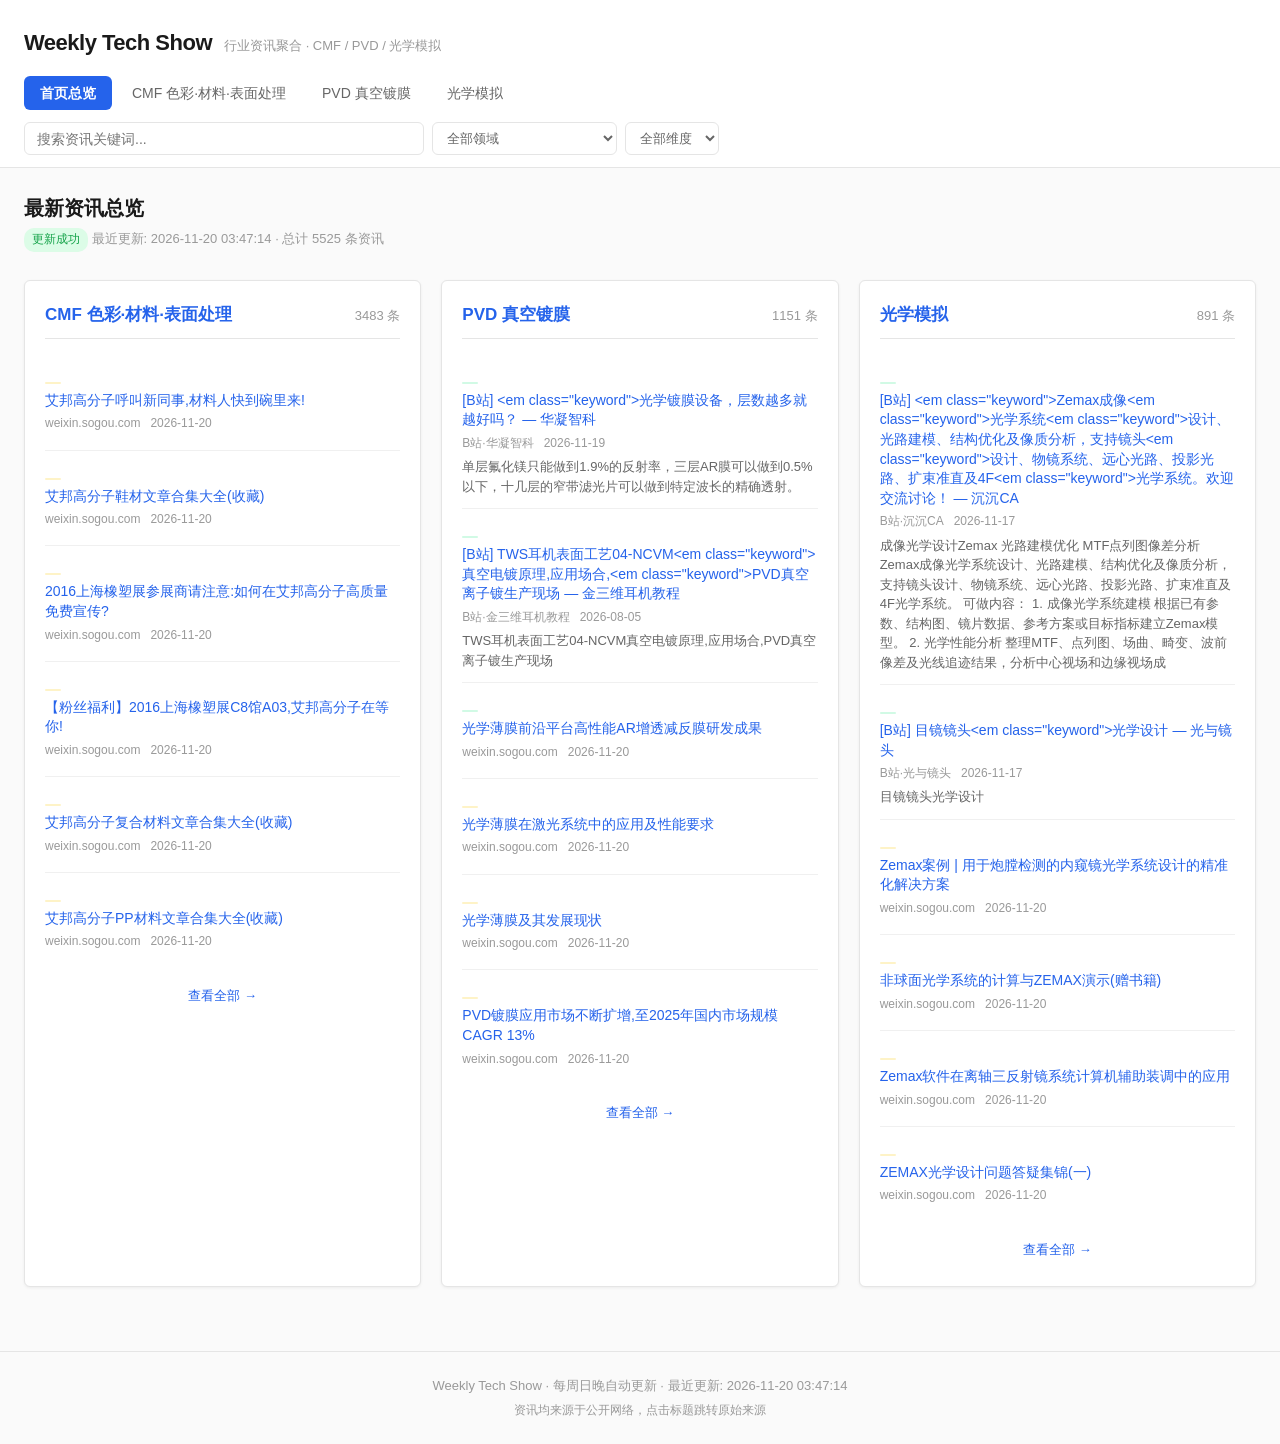
<file: docs/index.html>
<!DOCTYPE html>
<html lang="zh-CN">
<head>
    <meta charset="UTF-8">
    <meta name="viewport" content="width=device-width, initial-scale=1.0">
    <title>Weekly Tech Show — 首页总览</title>
    <link rel="stylesheet" href="./static/css/style.css">
</head>
<body>
    <header class="site-header">
        <div class="header-top">
            <h1 class="logo"><a href="./index.html">Weekly Tech Show</a></h1>
            <span class="subtitle">行业资讯聚合 · CMF / PVD / 光学模拟</span>
        </div>
        <nav class="main-nav">
            <a href="./index.html" class="nav-item active">首页总览</a>
            
            <a href="./cmf/index.html" class="nav-item ">CMF 色彩·材料·表面处理</a>
            
            <a href="./pvd/index.html" class="nav-item ">PVD 真空镀膜</a>
            
            <a href="./optical/index.html" class="nav-item ">光学模拟</a>
            
        </nav>
        <div class="search-bar">
            <input type="text" id="searchInput" placeholder="搜索资讯关键词..." autocomplete="off">
            <select id="domainFilter">
                <option value="">全部领域</option>
                
                <option value="cmf">CMF 色彩·材料·表面处理</option>
                
                <option value="pvd">PVD 真空镀膜</option>
                
                <option value="optical">光学模拟</option>
                
            </select>
            <select id="categoryFilter">
                <option value="">全部维度</option>
                <option value="tech">技术前沿</option>
                <option value="patent">专利信息</option>
                <option value="industry">行业动态</option>
            </select>
        </div>
    </header>

    <main class="site-main">
        
<section class="overview">
    <h2>最新资讯总览</h2>
    <p class="update-info">
        
        <span class="badge badge-success">更新成功</span>
        
        最近更新: 2026-11-20 03:47:14 · 总计 5525 条资讯
    </p>
</section>

<section class="domain-grid">
    
    <div class="domain-card">
        <div class="domain-card-header">
            <h3><a href="cmf/index.html">CMF 色彩·材料·表面处理</a></h3>
            <span class="count">3483 条</span>
        </div>
        <div class="domain-preview">
            
            <div class="article-item industry">
                <span class="cat-tag cat-industry"></span>
                <h4><a href="https://weixin.sogou.com/link?url=[base64].&amp;type=2&amp;query=%E8%89%BE%E9%82%A6%E9%AB%98%E5%88%86%E5%AD%90&amp;token=A1B869DB896E8C97F4F294559437D533F4AB0EB06AFF5203" target="_blank" rel="noopener">艾邦高分子呼叫新同事,材料人快到碗里来!</a></h4>
                <div class="meta">
                    <span class="source">weixin.sogou.com</span>
                    <span class="date">2026-11-20</span>
                </div>
                
            </div>
            
            <div class="article-item industry">
                <span class="cat-tag cat-industry"></span>
                <h4><a href="https://weixin.sogou.com/link?url=[base64]..&amp;type=2&amp;query=%E8%89%BE%E9%82%A6%E9%AB%98%E5%88%86%E5%AD%90&amp;token=A1B869DB896E8C97F4F294559437D533F4AB0EB06AFF5203" target="_blank" rel="noopener">艾邦高分子鞋材文章合集大全(收藏)</a></h4>
                <div class="meta">
                    <span class="source">weixin.sogou.com</span>
                    <span class="date">2026-11-20</span>
                </div>
                
            </div>
            
            <div class="article-item industry">
                <span class="cat-tag cat-industry"></span>
                <h4><a href="https://weixin.sogou.com/link?url=[base64].&amp;type=2&amp;query=%E8%89%BE%E9%82%A6%E9%AB%98%E5%88%86%E5%AD%90&amp;token=A1B869DB896E8C97F4F294559437D533F4AB0EB06AFF5203" target="_blank" rel="noopener">2016上海橡塑展参展商请注意:如何在艾邦高分子高质量免费宣传?</a></h4>
                <div class="meta">
                    <span class="source">weixin.sogou.com</span>
                    <span class="date">2026-11-20</span>
                </div>
                
            </div>
            
            <div class="article-item industry">
                <span class="cat-tag cat-industry"></span>
                <h4><a href="https://weixin.sogou.com/link?url=[base64].&amp;type=2&amp;query=%E8%89%BE%E9%82%A6%E9%AB%98%E5%88%86%E5%AD%90&amp;token=A1B869DB896E8C97F4F294559437D533F4AB0EB06AFF5203" target="_blank" rel="noopener">【粉丝福利】2016上海橡塑展C8馆A03,艾邦高分子在等你!</a></h4>
                <div class="meta">
                    <span class="source">weixin.sogou.com</span>
                    <span class="date">2026-11-20</span>
                </div>
                
            </div>
            
            <div class="article-item industry">
                <span class="cat-tag cat-industry"></span>
                <h4><a href="https://weixin.sogou.com/link?url=[base64]..&amp;type=2&amp;query=%E8%89%BE%E9%82%A6%E9%AB%98%E5%88%86%E5%AD%90&amp;token=A1B869DB896E8C97F4F294559437D533F4AB0EB06AFF5203" target="_blank" rel="noopener">艾邦高分子复合材料文章合集大全(收藏)</a></h4>
                <div class="meta">
                    <span class="source">weixin.sogou.com</span>
                    <span class="date">2026-11-20</span>
                </div>
                
            </div>
            
            <div class="article-item industry">
                <span class="cat-tag cat-industry"></span>
                <h4><a href="https://weixin.sogou.com/link?url=[base64]..&amp;type=2&amp;query=%E8%89%BE%E9%82%A6%E9%AB%98%E5%88%86%E5%AD%90&amp;token=A1B869DB896E8C97F4F294559437D533F4AB0EB06AFF5203" target="_blank" rel="noopener">艾邦高分子PP材料文章合集大全(收藏)</a></h4>
                <div class="meta">
                    <span class="source">weixin.sogou.com</span>
                    <span class="date">2026-11-20</span>
                </div>
                
            </div>
            
        </div>
        <a href="cmf/index.html" class="view-all">查看全部 →</a>
    </div>
    
    <div class="domain-card">
        <div class="domain-card-header">
            <h3><a href="pvd/index.html">PVD 真空镀膜</a></h3>
            <span class="count">1151 条</span>
        </div>
        <div class="domain-preview">
            
            <div class="article-item tech">
                <span class="cat-tag cat-tech"></span>
                <h4><a href="https://www.bilibili.com/video/BV1YrsM6CEYB" target="_blank" rel="noopener">[B站] &lt;em class=&#34;keyword&#34;&gt;光学镀膜设备，层数越多就越好吗？ — 华凝智科</a></h4>
                <div class="meta">
                    <span class="source">B站·华凝智科</span>
                    <span class="date">2026-11-19</span>
                </div>
                <p class="summary">单层氟化镁只能做到1.9%的反射率，三层AR膜可以做到0.5%以下，十几层的窄带滤光片可以做到特定波长的精确透射。</p>
            </div>
            
            <div class="article-item tech">
                <span class="cat-tag cat-tech"></span>
                <h4><a href="https://www.bilibili.com/video/BV1yMMk6jE76" target="_blank" rel="noopener">[B站] TWS耳机表面工艺04-NCVM&lt;em class=&#34;keyword&#34;&gt;真空电镀原理,应用场合,&lt;em class=&#34;keyword&#34;&gt;PVD真空离子镀生产现场 — 金三维耳机教程</a></h4>
                <div class="meta">
                    <span class="source">B站·金三维耳机教程</span>
                    <span class="date">2026-08-05</span>
                </div>
                <p class="summary">TWS耳机表面工艺04-NCVM真空电镀原理,应用场合,PVD真空离子镀生产现场</p>
            </div>
            
            <div class="article-item tech">
                <span class="cat-tag cat-tech"></span>
                <h4><a href="https://weixin.sogou.com/link?url=[base64]..&amp;type=2&amp;query=%E8%96%84%E8%86%9C%E6%9D%90%E6%96%99%E5%89%8D%E6%B2%BF&amp;token=A1B8F68A7F4AAEB4D1D6B177B28CB6E0D16EEBF86AFF521B" target="_blank" rel="noopener">光学薄膜前沿平台高性能AR增透减反膜研发成果</a></h4>
                <div class="meta">
                    <span class="source">weixin.sogou.com</span>
                    <span class="date">2026-11-20</span>
                </div>
                
            </div>
            
            <div class="article-item industry">
                <span class="cat-tag cat-industry"></span>
                <h4><a href="https://weixin.sogou.com/link?url=[base64]..&amp;type=2&amp;query=%E8%96%84%E8%86%9C%E5%85%89%E5%AD%A6&amp;token=A1B8ED887F4AAEB4D1D6B177B28CB6E0D16EEBF86AFF521A" target="_blank" rel="noopener">光学薄膜在激光系统中的应用及性能要求</a></h4>
                <div class="meta">
                    <span class="source">weixin.sogou.com</span>
                    <span class="date">2026-11-20</span>
                </div>
                
            </div>
            
            <div class="article-item industry">
                <span class="cat-tag cat-industry"></span>
                <h4><a href="https://weixin.sogou.com/link?url=[base64]..&amp;type=2&amp;query=%E8%96%84%E8%86%9C%E5%85%89%E5%AD%A6&amp;token=A1B8ED887F4AAEB4D1D6B177B28CB6E0D16EEBF86AFF521A" target="_blank" rel="noopener">光学薄膜及其发展现状</a></h4>
                <div class="meta">
                    <span class="source">weixin.sogou.com</span>
                    <span class="date">2026-11-20</span>
                </div>
                
            </div>
            
            <div class="article-item industry">
                <span class="cat-tag cat-industry"></span>
                <h4><a href="https://weixin.sogou.com/link?url=[base64]..&amp;type=2&amp;query=PVD%E9%95%80%E8%86%9C%E6%8A%80%E6%9C%AF&amp;token=A1B8E4E87F4AAEB4D1D6B177B28CB6E0D16EEBF86AFF5218" target="_blank" rel="noopener">PVD镀膜应用市场不断扩增,至2025年国内市场规模CAGR 13%</a></h4>
                <div class="meta">
                    <span class="source">weixin.sogou.com</span>
                    <span class="date">2026-11-20</span>
                </div>
                
            </div>
            
        </div>
        <a href="pvd/index.html" class="view-all">查看全部 →</a>
    </div>
    
    <div class="domain-card">
        <div class="domain-card-header">
            <h3><a href="optical/index.html">光学模拟</a></h3>
            <span class="count">891 条</span>
        </div>
        <div class="domain-preview">
            
            <div class="article-item tech">
                <span class="cat-tag cat-tech"></span>
                <h4><a href="https://www.bilibili.com/video/BV1N5s66pE4o" target="_blank" rel="noopener">[B站] &lt;em class=&#34;keyword&#34;&gt;Zemax成像&lt;em class=&#34;keyword&#34;&gt;光学系统&lt;em class=&#34;keyword&#34;&gt;设计、光路建模、结构优化及像质分析，支持镜头&lt;em class=&#34;keyword&#34;&gt;设计、物镜系统、远心光路、投影光路、扩束准直及4F&lt;em class=&#34;keyword&#34;&gt;光学系统。欢迎交流讨论！ — 沉沉CA</a></h4>
                <div class="meta">
                    <span class="source">B站·沉沉CA</span>
                    <span class="date">2026-11-17</span>
                </div>
                <p class="summary">成像光学设计Zemax 光路建模优化 MTF点列图像差分析

Zemax成像光学系统设计、光路建模、结构优化及像质分析，支持镜头设计、物镜系统、远心光路、投影光路、扩束准直及4F光学系统。

可做内容：
1. 成像光学系统建模
根据已有参数、结构图、镜片数据、参考方案或目标指标建立Zemax模型。
2. 光学性能分析
整理MTF、点列图、场曲、畸变、波前像差及光线追迹结果，分析中心视场和边缘视场成</p>
            </div>
            
            <div class="article-item tech">
                <span class="cat-tag cat-tech"></span>
                <h4><a href="https://www.bilibili.com/video/BV1Yzs66NEES" target="_blank" rel="noopener">[B站] 目镜镜头&lt;em class=&#34;keyword&#34;&gt;光学设计 — 光与镜头</a></h4>
                <div class="meta">
                    <span class="source">B站·光与镜头</span>
                    <span class="date">2026-11-17</span>
                </div>
                <p class="summary">目镜镜头光学设计</p>
            </div>
            
            <div class="article-item industry">
                <span class="cat-tag cat-industry"></span>
                <h4><a href="https://weixin.sogou.com/link?url=[base64]..&amp;type=2&amp;query=%E5%85%89%E5%AD%A6%E6%A8%A1%E6%8B%9F ZEMAX&amp;token=A1B9839C6A5CB7A3C8C1A761ACC1F64FC8E328B86AFF5234" target="_blank" rel="noopener">Zemax案例 | 用于炮膛检测的内窥镜光学系统设计的精准化解决方案</a></h4>
                <div class="meta">
                    <span class="source">weixin.sogou.com</span>
                    <span class="date">2026-11-20</span>
                </div>
                
            </div>
            
            <div class="article-item industry">
                <span class="cat-tag cat-industry"></span>
                <h4><a href="https://weixin.sogou.com/link?url=[base64]..&amp;type=2&amp;query=%E5%85%89%E5%AD%A6%E6%A8%A1%E6%8B%9F ZEMAX&amp;token=A1B9839C6A5CB7A3C8C1A761ACC1F64FC8E328B86AFF5234" target="_blank" rel="noopener">非球面光学系统的计算与ZEMAX演示(赠书籍)</a></h4>
                <div class="meta">
                    <span class="source">weixin.sogou.com</span>
                    <span class="date">2026-11-20</span>
                </div>
                
            </div>
            
            <div class="article-item industry">
                <span class="cat-tag cat-industry"></span>
                <h4><a href="https://weixin.sogou.com/link?url=[base64]..&amp;type=2&amp;query=%E5%85%89%E5%AD%A6%E6%A8%A1%E6%8B%9F ZEMAX&amp;token=A1B9839C6A5CB7A3C8C1A761ACC1F64FC8E328B86AFF5234" target="_blank" rel="noopener">Zemax软件在离轴三反射镜系统计算机辅助装调中的应用</a></h4>
                <div class="meta">
                    <span class="source">weixin.sogou.com</span>
                    <span class="date">2026-11-20</span>
                </div>
                
            </div>
            
            <div class="article-item industry">
                <span class="cat-tag cat-industry"></span>
                <h4><a href="https://weixin.sogou.com/link?url=[base64]..&amp;type=2&amp;query=%E5%85%89%E5%AD%A6%E6%A8%A1%E6%8B%9F ZEMAX&amp;token=A1B9839C6A5CB7A3C8C1A761ACC1F64FC8E328B86AFF5234" target="_blank" rel="noopener">ZEMAX光学设计问题答疑集锦(一)</a></h4>
                <div class="meta">
                    <span class="source">weixin.sogou.com</span>
                    <span class="date">2026-11-20</span>
                </div>
                
            </div>
            
        </div>
        <a href="optical/index.html" class="view-all">查看全部 →</a>
    </div>
    
</section>

    </main>

    <footer class="site-footer">
        <p>Weekly Tech Show · 每周日晚自动更新 · 最近更新: 2026-11-20 03:47:14</p>
        <p class="footer-hint">资讯均来源于公开网络，点击标题跳转原始来源</p>
    </footer>

    <script src="./static/js/search.js"></script>
</body>
</html>
</file>
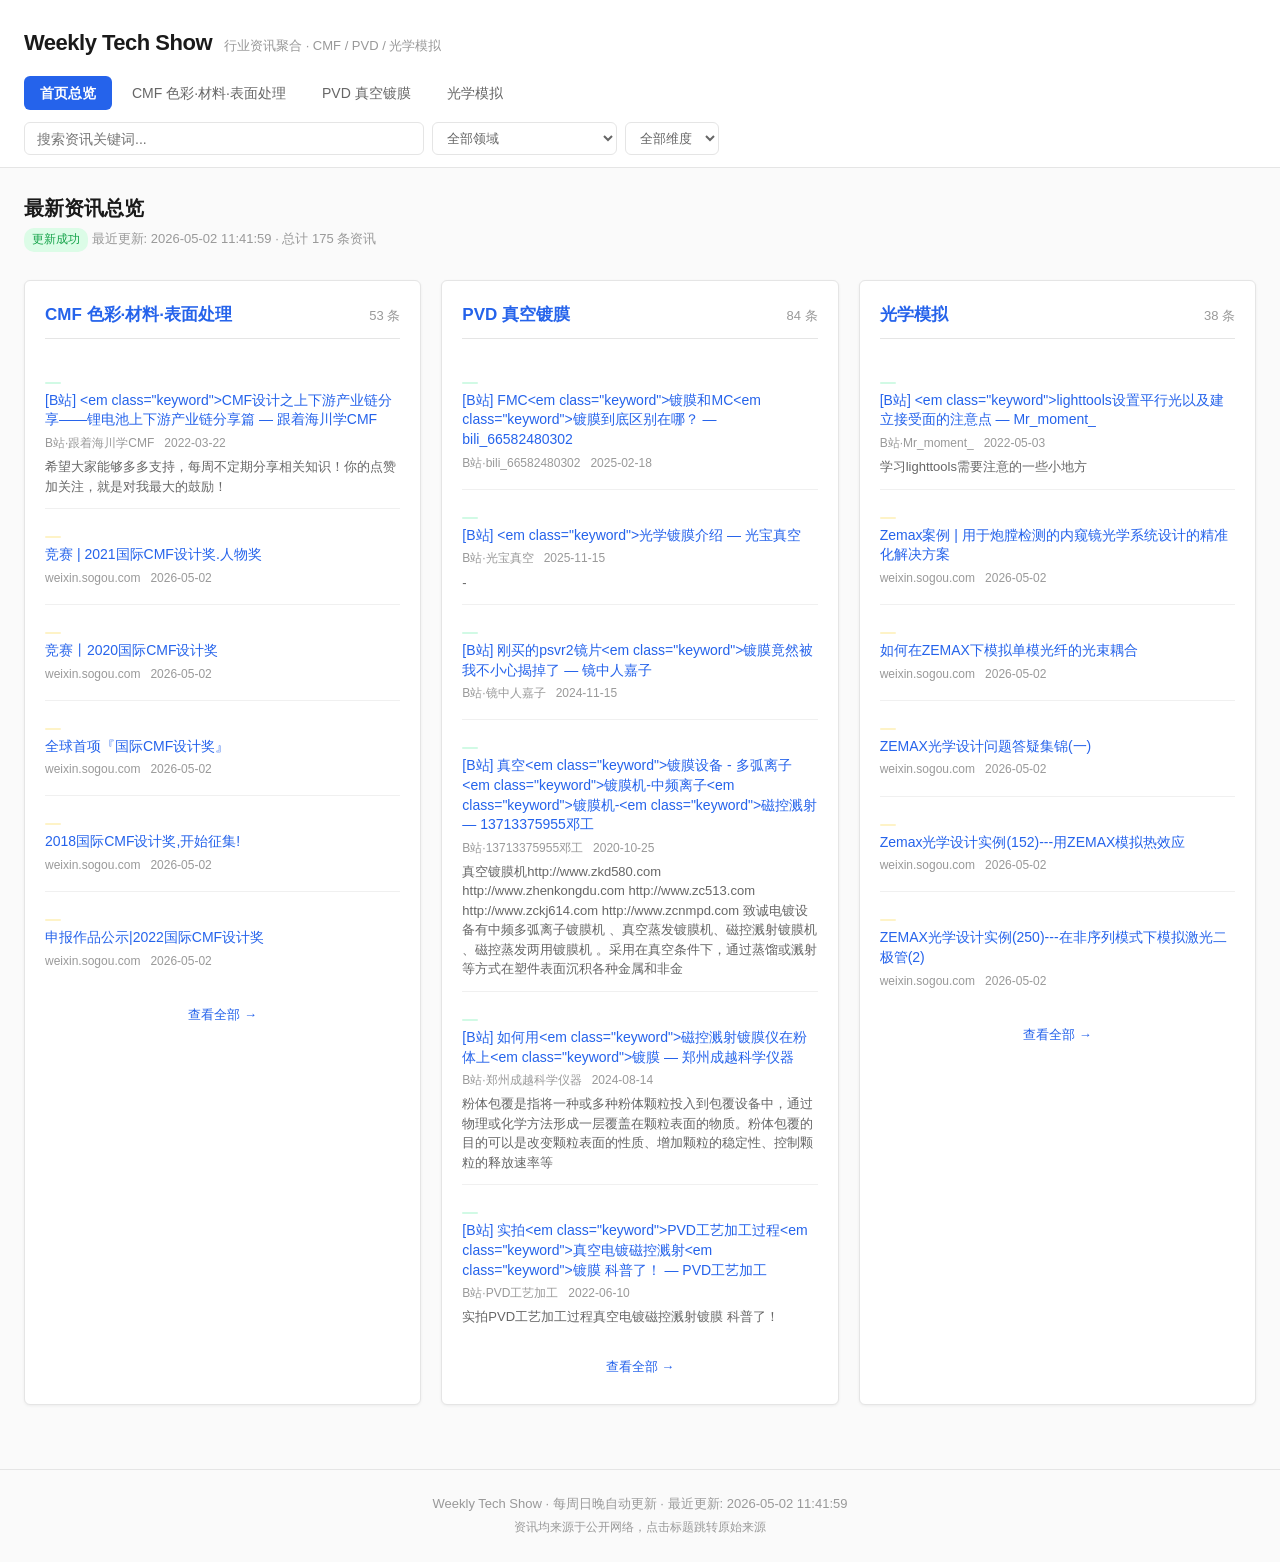
<file: output/index.html>
<!DOCTYPE html>
<html lang="zh-CN">
<head>
    <meta charset="UTF-8">
    <meta name="viewport" content="width=device-width, initial-scale=1.0">
    <title>Weekly Tech Show — 首页总览</title>
    <link rel="stylesheet" href="./static/css/style.css">
</head>
<body>
    <header class="site-header">
        <div class="header-top">
            <h1 class="logo"><a href="./index.html">Weekly Tech Show</a></h1>
            <span class="subtitle">行业资讯聚合 · CMF / PVD / 光学模拟</span>
        </div>
        <nav class="main-nav">
            <a href="./index.html" class="nav-item active">首页总览</a>
            
            <a href="./cmf/index.html" class="nav-item ">CMF 色彩·材料·表面处理</a>
            
            <a href="./pvd/index.html" class="nav-item ">PVD 真空镀膜</a>
            
            <a href="./optical/index.html" class="nav-item ">光学模拟</a>
            
        </nav>
        <div class="search-bar">
            <input type="text" id="searchInput" placeholder="搜索资讯关键词..." autocomplete="off">
            <select id="domainFilter">
                <option value="">全部领域</option>
                
                <option value="cmf">CMF 色彩·材料·表面处理</option>
                
                <option value="pvd">PVD 真空镀膜</option>
                
                <option value="optical">光学模拟</option>
                
            </select>
            <select id="categoryFilter">
                <option value="">全部维度</option>
                <option value="tech">技术前沿</option>
                <option value="patent">专利信息</option>
                <option value="industry">行业动态</option>
            </select>
        </div>
    </header>

    <main class="site-main">
        
<section class="overview">
    <h2>最新资讯总览</h2>
    <p class="update-info">
        
        <span class="badge badge-success">更新成功</span>
        
        最近更新: 2026-05-02 11:41:59 · 总计 175 条资讯
    </p>
</section>

<section class="domain-grid">
    
    <div class="domain-card">
        <div class="domain-card-header">
            <h3><a href="cmf/index.html">CMF 色彩·材料·表面处理</a></h3>
            <span class="count">53 条</span>
        </div>
        <div class="domain-preview">
            
            <div class="article-item tech">
                <span class="cat-tag cat-tech"></span>
                <h4><a href="https://www.bilibili.com/video/BV13U4y1d7M3" target="_blank" rel="noopener">[B站] &lt;em class=&#34;keyword&#34;&gt;CMF设计之上下游产业链分享——锂电池上下游产业链分享篇 — 跟着海川学CMF</a></h4>
                <div class="meta">
                    <span class="source">B站·跟着海川学CMF</span>
                    <span class="date">2022-03-22</span>
                </div>
                <p class="summary">希望大家能够多多支持，每周不定期分享相关知识！你的点赞加关注，就是对我最大的鼓励！</p>
            </div>
            
            <div class="article-item industry">
                <span class="cat-tag cat-industry"></span>
                <h4><a href="https://weixin.sogou.com/link?url=[base64]..&amp;type=2&amp;query=%E5%9B%BD%E9%99%85CMF%E8%AE%BE%E8%AE%A1%E5%A5%96&amp;token=3A078C9F4E65C2499590C658E24ACB9D960A96F869F57257" target="_blank" rel="noopener">竞赛 | 2021国际CMF设计奖.人物奖</a></h4>
                <div class="meta">
                    <span class="source">weixin.sogou.com</span>
                    <span class="date">2026-05-02</span>
                </div>
                
            </div>
            
            <div class="article-item industry">
                <span class="cat-tag cat-industry"></span>
                <h4><a href="https://weixin.sogou.com/link?url=[base64]..&amp;type=2&amp;query=%E5%9B%BD%E9%99%85CMF%E8%AE%BE%E8%AE%A1%E5%A5%96&amp;token=3A078C9F4E65C2499590C658E24ACB9D960A96F869F57257" target="_blank" rel="noopener">竞赛丨2020国际CMF设计奖</a></h4>
                <div class="meta">
                    <span class="source">weixin.sogou.com</span>
                    <span class="date">2026-05-02</span>
                </div>
                
            </div>
            
            <div class="article-item industry">
                <span class="cat-tag cat-industry"></span>
                <h4><a href="https://weixin.sogou.com/link?url=[base64]..&amp;type=2&amp;query=%E5%9B%BD%E9%99%85CMF%E8%AE%BE%E8%AE%A1%E5%A5%96&amp;token=3A078C9F4E65C2499590C658E24ACB9D960A96F869F57257" target="_blank" rel="noopener">全球首项『国际CMF设计奖』</a></h4>
                <div class="meta">
                    <span class="source">weixin.sogou.com</span>
                    <span class="date">2026-05-02</span>
                </div>
                
            </div>
            
            <div class="article-item industry">
                <span class="cat-tag cat-industry"></span>
                <h4><a href="https://weixin.sogou.com/link?url=[base64]..&amp;type=2&amp;query=%E5%9B%BD%E9%99%85CMF%E8%AE%BE%E8%AE%A1%E5%A5%96&amp;token=3A078C9F4E65C2499590C658E24ACB9D960A96F869F57257" target="_blank" rel="noopener">2018国际CMF设计奖,开始征集!</a></h4>
                <div class="meta">
                    <span class="source">weixin.sogou.com</span>
                    <span class="date">2026-05-02</span>
                </div>
                
            </div>
            
            <div class="article-item industry">
                <span class="cat-tag cat-industry"></span>
                <h4><a href="https://weixin.sogou.com/link?url=[base64]..&amp;type=2&amp;query=%E5%9B%BD%E9%99%85CMF%E8%AE%BE%E8%AE%A1%E5%A5%96&amp;token=3A078C9F4E65C2499590C658E24ACB9D960A96F869F57257" target="_blank" rel="noopener">申报作品公示|2022国际CMF设计奖</a></h4>
                <div class="meta">
                    <span class="source">weixin.sogou.com</span>
                    <span class="date">2026-05-02</span>
                </div>
                
            </div>
            
        </div>
        <a href="cmf/index.html" class="view-all">查看全部 →</a>
    </div>
    
    <div class="domain-card">
        <div class="domain-card-header">
            <h3><a href="pvd/index.html">PVD 真空镀膜</a></h3>
            <span class="count">84 条</span>
        </div>
        <div class="domain-preview">
            
            <div class="article-item tech">
                <span class="cat-tag cat-tech"></span>
                <h4><a href="https://www.bilibili.com/video/BV1PfA8edEMH" target="_blank" rel="noopener">[B站] FMC&lt;em class=&#34;keyword&#34;&gt;镀膜和MC&lt;em class=&#34;keyword&#34;&gt;镀膜到底区别在哪？ — bili_66582480302</a></h4>
                <div class="meta">
                    <span class="source">B站·bili_66582480302</span>
                    <span class="date">2025-02-18</span>
                </div>
                
            </div>
            
            <div class="article-item tech">
                <span class="cat-tag cat-tech"></span>
                <h4><a href="https://www.bilibili.com/video/BV1w9CyBTEnF" target="_blank" rel="noopener">[B站] &lt;em class=&#34;keyword&#34;&gt;光学镀膜介绍 — 光宝真空</a></h4>
                <div class="meta">
                    <span class="source">B站·光宝真空</span>
                    <span class="date">2025-11-15</span>
                </div>
                <p class="summary">-</p>
            </div>
            
            <div class="article-item tech">
                <span class="cat-tag cat-tech"></span>
                <h4><a href="https://www.bilibili.com/video/BV1wUmfYwEBQ" target="_blank" rel="noopener">[B站] 刚买的psvr2镜片&lt;em class=&#34;keyword&#34;&gt;镀膜竟然被我不小心揭掉了 — 镜中人嘉子</a></h4>
                <div class="meta">
                    <span class="source">B站·镜中人嘉子</span>
                    <span class="date">2024-11-15</span>
                </div>
                
            </div>
            
            <div class="article-item tech">
                <span class="cat-tag cat-tech"></span>
                <h4><a href="https://www.bilibili.com/video/BV1m541157CU" target="_blank" rel="noopener">[B站] 真空&lt;em class=&#34;keyword&#34;&gt;镀膜设备 - 多弧离子&lt;em class=&#34;keyword&#34;&gt;镀膜机-中频离子&lt;em class=&#34;keyword&#34;&gt;镀膜机-&lt;em class=&#34;keyword&#34;&gt;磁控溅射 — 13713375955邓工</a></h4>
                <div class="meta">
                    <span class="source">B站·13713375955邓工</span>
                    <span class="date">2020-10-25</span>
                </div>
                <p class="summary">真空镀膜机http://www.zkd580.com http://www.zhenkongdu.com  
http://www.zc513.com http://www.zckj614.com http://www.zcnmpd.com
致诚电镀设备有中频多弧离子镀膜机 、真空蒸发镀膜机、磁控溅射镀膜机 、磁控蒸发两用镀膜机 。采用在真空条件下，通过蒸馏或溅射等方式在塑件表面沉积各种金属和非金</p>
            </div>
            
            <div class="article-item tech">
                <span class="cat-tag cat-tech"></span>
                <h4><a href="https://www.bilibili.com/video/BV1p2e7eNEeL" target="_blank" rel="noopener">[B站] 如何用&lt;em class=&#34;keyword&#34;&gt;磁控溅射镀膜仪在粉体上&lt;em class=&#34;keyword&#34;&gt;镀膜 — 郑州成越科学仪器</a></h4>
                <div class="meta">
                    <span class="source">B站·郑州成越科学仪器</span>
                    <span class="date">2024-08-14</span>
                </div>
                <p class="summary">粉体包覆是指将一种或多种粉体颗粒投入到包覆设备中，通过物理或化学方法形成一层覆盖在颗粒表面的物质。粉体包覆的目的可以是改变颗粒表面的性质、增加颗粒的稳定性、控制颗粒的释放速率等</p>
            </div>
            
            <div class="article-item tech">
                <span class="cat-tag cat-tech"></span>
                <h4><a href="https://www.bilibili.com/video/BV1gW4y1k72U" target="_blank" rel="noopener">[B站] 实拍&lt;em class=&#34;keyword&#34;&gt;PVD工艺加工过程&lt;em class=&#34;keyword&#34;&gt;真空电镀磁控溅射&lt;em class=&#34;keyword&#34;&gt;镀膜 科普了！ — PVD工艺加工</a></h4>
                <div class="meta">
                    <span class="source">B站·PVD工艺加工</span>
                    <span class="date">2022-06-10</span>
                </div>
                <p class="summary">实拍PVD工艺加工过程真空电镀磁控溅射镀膜 科普了！</p>
            </div>
            
        </div>
        <a href="pvd/index.html" class="view-all">查看全部 →</a>
    </div>
    
    <div class="domain-card">
        <div class="domain-card-header">
            <h3><a href="optical/index.html">光学模拟</a></h3>
            <span class="count">38 条</span>
        </div>
        <div class="domain-preview">
            
            <div class="article-item tech">
                <span class="cat-tag cat-tech"></span>
                <h4><a href="https://www.bilibili.com/video/BV1au411C78i" target="_blank" rel="noopener">[B站] &lt;em class=&#34;keyword&#34;&gt;lighttools设置平行光以及建立接受面的注意点 — Mr_moment_</a></h4>
                <div class="meta">
                    <span class="source">B站·Mr_moment_</span>
                    <span class="date">2022-05-03</span>
                </div>
                <p class="summary">学习lighttools需要注意的一些小地方</p>
            </div>
            
            <div class="article-item industry">
                <span class="cat-tag cat-industry"></span>
                <h4><a href="https://weixin.sogou.com/link?url=[base64]..&amp;type=2&amp;query=%E5%85%89%E5%AD%A6%E6%A8%A1%E6%8B%9F ZEMAX&amp;token=3A088EFC765EF971AEABFE60D4BBBBEEAED1FA1669F5727C" target="_blank" rel="noopener">Zemax案例 | 用于炮膛检测的内窥镜光学系统设计的精准化解决方案</a></h4>
                <div class="meta">
                    <span class="source">weixin.sogou.com</span>
                    <span class="date">2026-05-02</span>
                </div>
                
            </div>
            
            <div class="article-item industry">
                <span class="cat-tag cat-industry"></span>
                <h4><a href="https://weixin.sogou.com/link?url=[base64]..&amp;type=2&amp;query=%E5%85%89%E5%AD%A6%E6%A8%A1%E6%8B%9F ZEMAX&amp;token=3A088EFC765EF971AEABFE60D4BBBBEEAED1FA1669F5727C" target="_blank" rel="noopener">如何在ZEMAX下模拟单模光纤的光束耦合</a></h4>
                <div class="meta">
                    <span class="source">weixin.sogou.com</span>
                    <span class="date">2026-05-02</span>
                </div>
                
            </div>
            
            <div class="article-item industry">
                <span class="cat-tag cat-industry"></span>
                <h4><a href="https://weixin.sogou.com/link?url=[base64]..&amp;type=2&amp;query=%E5%85%89%E5%AD%A6%E6%A8%A1%E6%8B%9F ZEMAX&amp;token=3A088EFC765EF971AEABFE60D4BBBBEEAED1FA1669F5727C" target="_blank" rel="noopener">ZEMAX光学设计问题答疑集锦(一)</a></h4>
                <div class="meta">
                    <span class="source">weixin.sogou.com</span>
                    <span class="date">2026-05-02</span>
                </div>
                
            </div>
            
            <div class="article-item industry">
                <span class="cat-tag cat-industry"></span>
                <h4><a href="https://weixin.sogou.com/link?url=[base64]..&amp;type=2&amp;query=%E5%85%89%E5%AD%A6%E6%A8%A1%E6%8B%9F ZEMAX&amp;token=3A088EFC765EF971AEABFE60D4BBBBEEAED1FA1669F5727C" target="_blank" rel="noopener">Zemax光学设计实例(152)---用ZEMAX模拟热效应</a></h4>
                <div class="meta">
                    <span class="source">weixin.sogou.com</span>
                    <span class="date">2026-05-02</span>
                </div>
                
            </div>
            
            <div class="article-item industry">
                <span class="cat-tag cat-industry"></span>
                <h4><a href="https://weixin.sogou.com/link?url=[base64]..&amp;type=2&amp;query=%E5%85%89%E5%AD%A6%E6%A8%A1%E6%8B%9F ZEMAX&amp;token=3A088EFC765EF971AEABFE60D4BBBBEEAED1FA1669F5727C" target="_blank" rel="noopener">ZEMAX光学设计实例(250)---在非序列模式下模拟激光二极管(2)</a></h4>
                <div class="meta">
                    <span class="source">weixin.sogou.com</span>
                    <span class="date">2026-05-02</span>
                </div>
                
            </div>
            
        </div>
        <a href="optical/index.html" class="view-all">查看全部 →</a>
    </div>
    
</section>

    </main>

    <footer class="site-footer">
        <p>Weekly Tech Show · 每周日晚自动更新 · 最近更新: 2026-05-02 11:41:59</p>
        <p class="footer-hint">资讯均来源于公开网络，点击标题跳转原始来源</p>
    </footer>

    <script src="./static/js/search.js"></script>
</body>
</html>
</file>
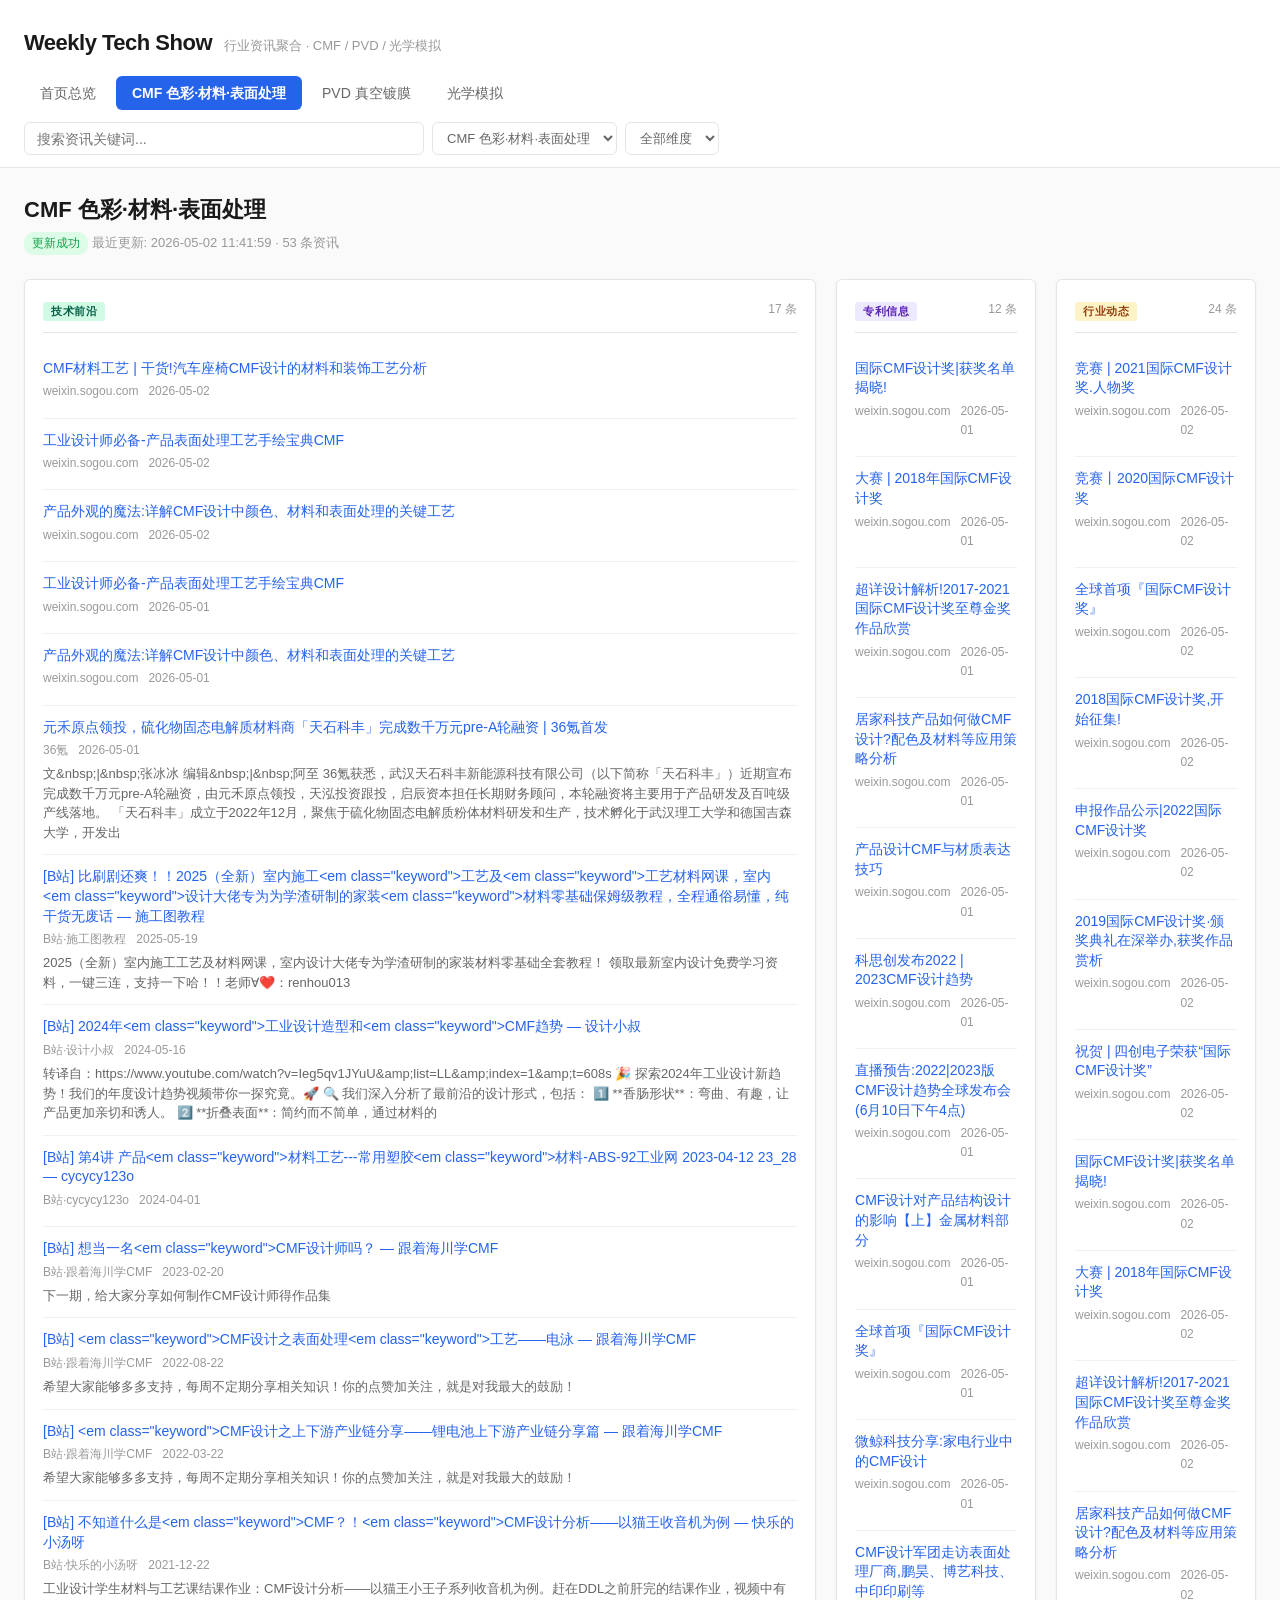
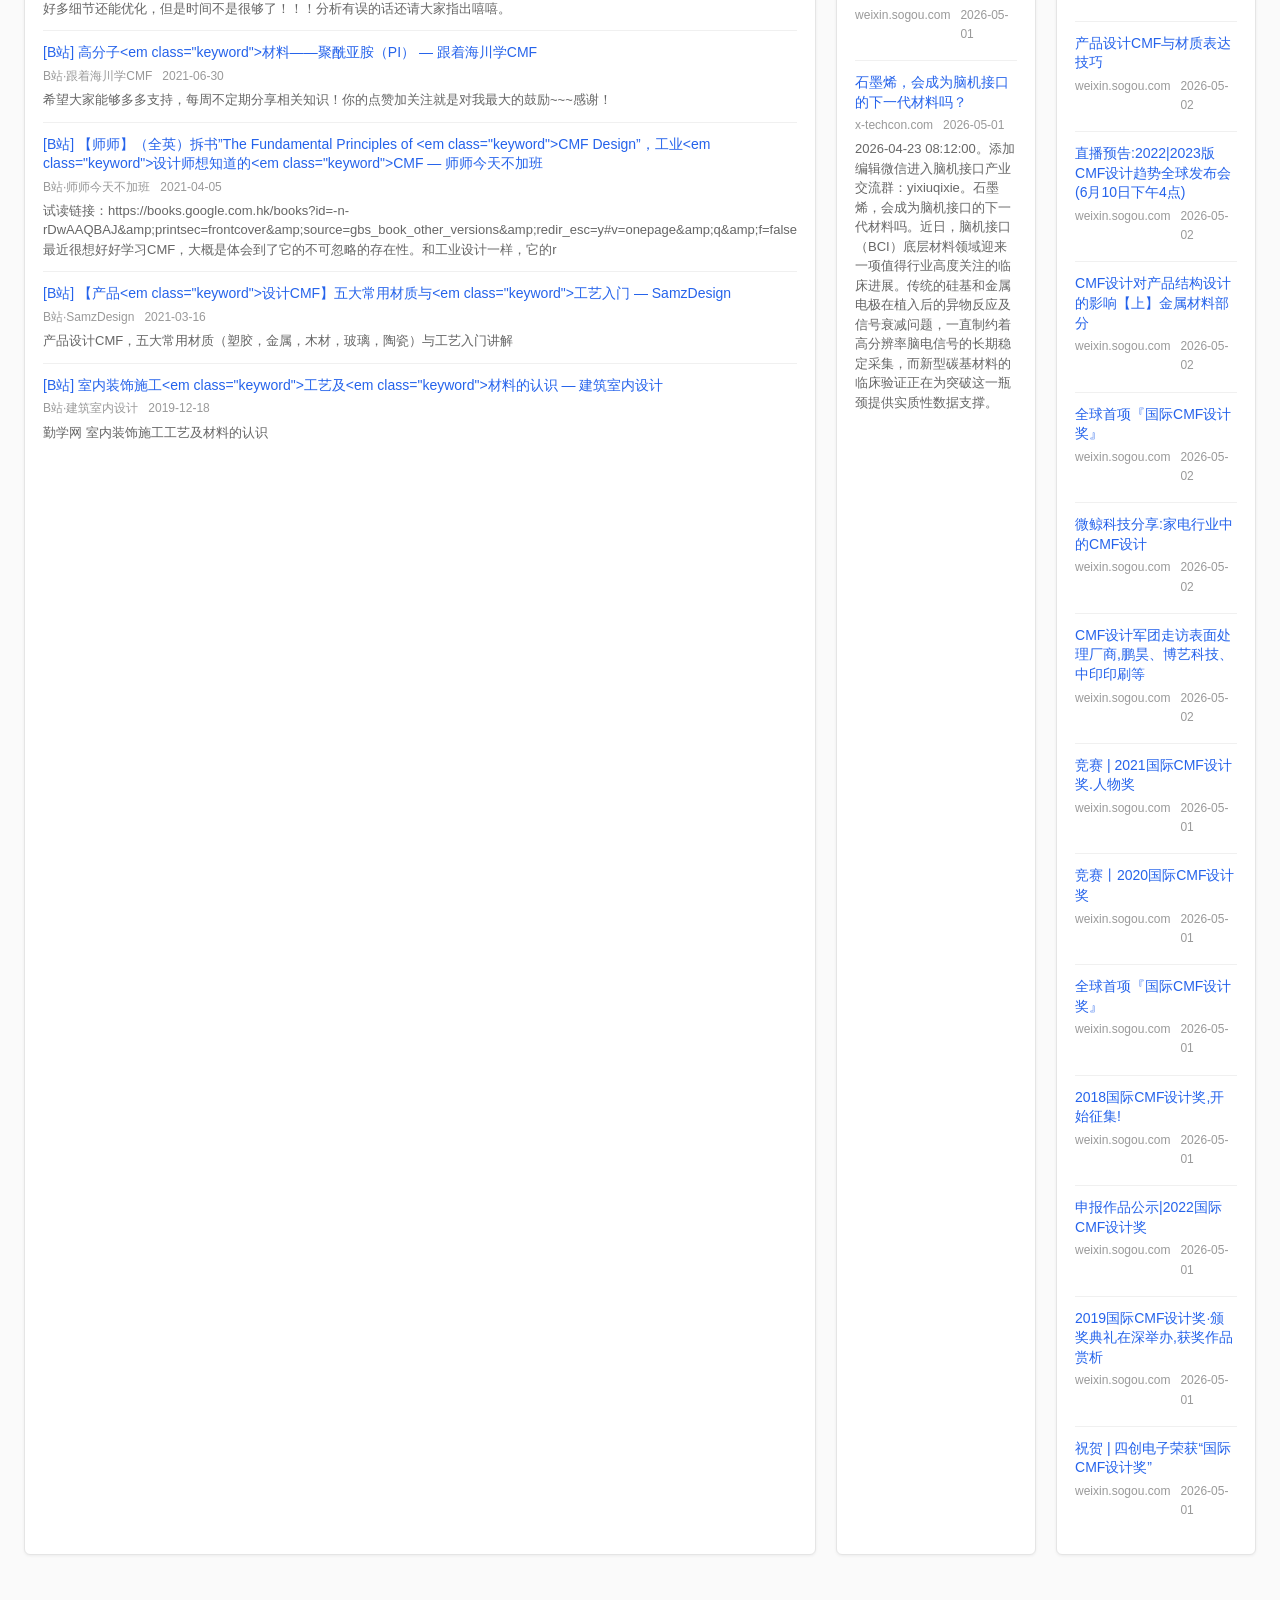
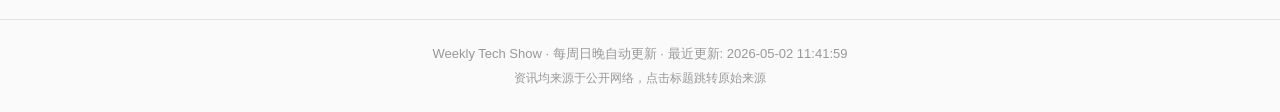
<file: output/cmf/index.html>
<!DOCTYPE html>
<html lang="zh-CN">
<head>
    <meta charset="UTF-8">
    <meta name="viewport" content="width=device-width, initial-scale=1.0">
    <title>CMF 色彩·材料·表面处理 — Weekly Tech Show</title>
    <link rel="stylesheet" href="../static/css/style.css">
</head>
<body>
    <header class="site-header">
        <div class="header-top">
            <h1 class="logo"><a href="../index.html">Weekly Tech Show</a></h1>
            <span class="subtitle">行业资讯聚合 · CMF / PVD / 光学模拟</span>
        </div>
        <nav class="main-nav">
            <a href="../index.html" class="nav-item ">首页总览</a>
            
            <a href="../cmf/index.html" class="nav-item active">CMF 色彩·材料·表面处理</a>
            
            <a href="../pvd/index.html" class="nav-item ">PVD 真空镀膜</a>
            
            <a href="../optical/index.html" class="nav-item ">光学模拟</a>
            
        </nav>
        <div class="search-bar">
            <input type="text" id="searchInput" placeholder="搜索资讯关键词..." autocomplete="off">
            <select id="domainFilter">
                <option value="">全部领域</option>
                
                <option value="cmf">CMF 色彩·材料·表面处理</option>
                
                <option value="pvd">PVD 真空镀膜</option>
                
                <option value="optical">光学模拟</option>
                
            </select>
            <select id="categoryFilter">
                <option value="">全部维度</option>
                <option value="tech">技术前沿</option>
                <option value="patent">专利信息</option>
                <option value="industry">行业动态</option>
            </select>
        </div>
    </header>

    <main class="site-main">
        
<section class="domain-header">
    <h2>CMF 色彩·材料·表面处理</h2>
    <p class="update-info">
        
        <span class="badge badge-success">更新成功</span>
        
        最近更新: 2026-05-02 11:41:59 · 53 条资讯
    </p>
</section>

<div class="three-col">
    <!-- 技术前沿 -->
    <div class="col" id="col-tech">
        <div class="col-header">
            <h3><span class="cat-tag cat-tech">技术前沿</span></h3>
            <span class="count">17 条</span>
        </div>
        <div class="col-list">
            
            <div class="article-item">
                <h4><a href="https://weixin.sogou.com/link?url=[base64]..&amp;type=2&amp;query=CMF%E8%AE%BE%E8%AE%A1%E6%9D%90%E6%96%99%E8%A1%A8%E9%9D%A2%E5%A4%84%E7%90%86&amp;token=3A0783F14E65C2499590C658E24ACB9D960A96F869F57255" target="_blank" rel="noopener">CMF材料工艺 | 干货!汽车座椅CMF设计的材料和装饰工艺分析</a></h4>
                <div class="meta">
                    <span class="source">weixin.sogou.com</span>
                    <span class="date">2026-05-02</span>
                </div>
                
            </div>
            
            <div class="article-item">
                <h4><a href="https://weixin.sogou.com/link?url=[base64].&amp;type=2&amp;query=CMF%E8%AE%BE%E8%AE%A1%E6%9D%90%E6%96%99%E8%A1%A8%E9%9D%A2%E5%A4%84%E7%90%86&amp;token=3A0783F14E65C2499590C658E24ACB9D960A96F869F57255" target="_blank" rel="noopener">工业设计师必备-产品表面处理工艺手绘宝典CMF</a></h4>
                <div class="meta">
                    <span class="source">weixin.sogou.com</span>
                    <span class="date">2026-05-02</span>
                </div>
                
            </div>
            
            <div class="article-item">
                <h4><a href="https://weixin.sogou.com/link?url=[base64]..&amp;type=2&amp;query=CMF%E8%AE%BE%E8%AE%A1%E6%9D%90%E6%96%99%E8%A1%A8%E9%9D%A2%E5%A4%84%E7%90%86&amp;token=3A0783F14E65C2499590C658E24ACB9D960A96F869F57255" target="_blank" rel="noopener">产品外观的魔法:详解CMF设计中颜色、材料和表面处理的关键工艺</a></h4>
                <div class="meta">
                    <span class="source">weixin.sogou.com</span>
                    <span class="date">2026-05-02</span>
                </div>
                
            </div>
            
            <div class="article-item">
                <h4><a href="https://weixin.sogou.com/link?url=[base64].&amp;type=2&amp;query=CMF%E8%AE%BE%E8%AE%A1%E6%9D%90%E6%96%99%E8%A1%A8%E9%9D%A2%E5%A4%84%E7%90%86&amp;token=36EB375DCDE442CA151344D7CEE189CD153FBD5A69F4C047" target="_blank" rel="noopener">工业设计师必备-产品表面处理工艺手绘宝典CMF</a></h4>
                <div class="meta">
                    <span class="source">weixin.sogou.com</span>
                    <span class="date">2026-05-01</span>
                </div>
                
            </div>
            
            <div class="article-item">
                <h4><a href="https://weixin.sogou.com/link?url=[base64]..&amp;type=2&amp;query=CMF%E8%AE%BE%E8%AE%A1%E6%9D%90%E6%96%99%E8%A1%A8%E9%9D%A2%E5%A4%84%E7%90%86&amp;token=36EB375DCDE442CA151344D7CEE189CD153FBD5A69F4C047" target="_blank" rel="noopener">产品外观的魔法:详解CMF设计中颜色、材料和表面处理的关键工艺</a></h4>
                <div class="meta">
                    <span class="source">weixin.sogou.com</span>
                    <span class="date">2026-05-01</span>
                </div>
                
            </div>
            
            <div class="article-item">
                <h4><a href="https://36kr.com/p/3789235646094339?f=rss" target="_blank" rel="noopener">元禾原点领投，硫化物固态电解质材料商「天石科丰」完成数千万元pre-A轮融资 | 36氪首发</a></h4>
                <div class="meta">
                    <span class="source">36氪</span>
                    <span class="date">2026-05-01</span>
                </div>
                <p class="summary">文&amp;nbsp;|&amp;nbsp;张冰冰 编辑&amp;nbsp;|&amp;nbsp;阿至 36氪获悉，武汉天石科丰新能源科技有限公司（以下简称「天石科丰」）近期宣布完成数千万元pre-A轮融资，由元禾原点领投，天泓投资跟投，启辰资本担任长期财务顾问，本轮融资将主要用于产品研发及百吨级产线落地。 「天石科丰」成立于2022年12月，聚焦于硫化物固态电解质粉体材料研发和生产，技术孵化于武汉理工大学和德国吉森大学，开发出</p>
            </div>
            
            <div class="article-item">
                <h4><a href="https://www.bilibili.com/video/BV1WhERzxEka" target="_blank" rel="noopener">[B站] 比刷剧还爽！！2025（全新）室内施工&lt;em class=&#34;keyword&#34;&gt;工艺及&lt;em class=&#34;keyword&#34;&gt;工艺材料网课，室内&lt;em class=&#34;keyword&#34;&gt;设计大佬专为为学渣研制的家装&lt;em class=&#34;keyword&#34;&gt;材料零基础保姆级教程，全程通俗易懂，纯干货无废话 — 施工图教程</a></h4>
                <div class="meta">
                    <span class="source">B站·施工图教程</span>
                    <span class="date">2025-05-19</span>
                </div>
                <p class="summary">2025（全新）室内施工工艺及材料网课，室内设计大佬专为学渣研制的家装材料零基础全套教程！
领取最新室内设计免费学习资料，一键三连，支持一下哈！！老师∀❤️：renhou013</p>
            </div>
            
            <div class="article-item">
                <h4><a href="https://www.bilibili.com/video/BV1Kz421272c" target="_blank" rel="noopener">[B站] 2024年&lt;em class=&#34;keyword&#34;&gt;工业设计造型和&lt;em class=&#34;keyword&#34;&gt;CMF趋势 — 设计小叔</a></h4>
                <div class="meta">
                    <span class="source">B站·设计小叔</span>
                    <span class="date">2024-05-16</span>
                </div>
                <p class="summary">转译自：https://www.youtube.com/watch?v=Ieg5qv1JYuU&amp;amp;list=LL&amp;amp;index=1&amp;amp;t=608s

🎉 探索2024年工业设计新趋势！我们的年度设计趋势视频带你一探究竟。🚀

🔍 我们深入分析了最前沿的设计形式，包括：
1️⃣ **香肠形状**：弯曲、有趣，让产品更加亲切和诱人。
2️⃣ **折叠表面**：简约而不简单，通过材料的</p>
            </div>
            
            <div class="article-item">
                <h4><a href="https://www.bilibili.com/video/BV19J4m157JV" target="_blank" rel="noopener">[B站] 第4讲 产品&lt;em class=&#34;keyword&#34;&gt;材料工艺---常用塑胶&lt;em class=&#34;keyword&#34;&gt;材料-ABS-92工业网 2023-04-12 23_28 — cycycy123o</a></h4>
                <div class="meta">
                    <span class="source">B站·cycycy123o</span>
                    <span class="date">2024-04-01</span>
                </div>
                
            </div>
            
            <div class="article-item">
                <h4><a href="https://www.bilibili.com/video/BV1iM411J7z3" target="_blank" rel="noopener">[B站] 想当一名&lt;em class=&#34;keyword&#34;&gt;CMF设计师吗？ — 跟着海川学CMF</a></h4>
                <div class="meta">
                    <span class="source">B站·跟着海川学CMF</span>
                    <span class="date">2023-02-20</span>
                </div>
                <p class="summary">下一期，给大家分享如何制作CMF设计师得作品集</p>
            </div>
            
            <div class="article-item">
                <h4><a href="https://www.bilibili.com/video/BV1Td4y1d79x" target="_blank" rel="noopener">[B站] &lt;em class=&#34;keyword&#34;&gt;CMF设计之表面处理&lt;em class=&#34;keyword&#34;&gt;工艺——电泳 — 跟着海川学CMF</a></h4>
                <div class="meta">
                    <span class="source">B站·跟着海川学CMF</span>
                    <span class="date">2022-08-22</span>
                </div>
                <p class="summary">希望大家能够多多支持，每周不定期分享相关知识！你的点赞加关注，就是对我最大的鼓励！</p>
            </div>
            
            <div class="article-item">
                <h4><a href="https://www.bilibili.com/video/BV13U4y1d7M3" target="_blank" rel="noopener">[B站] &lt;em class=&#34;keyword&#34;&gt;CMF设计之上下游产业链分享——锂电池上下游产业链分享篇 — 跟着海川学CMF</a></h4>
                <div class="meta">
                    <span class="source">B站·跟着海川学CMF</span>
                    <span class="date">2022-03-22</span>
                </div>
                <p class="summary">希望大家能够多多支持，每周不定期分享相关知识！你的点赞加关注，就是对我最大的鼓励！</p>
            </div>
            
            <div class="article-item">
                <h4><a href="https://www.bilibili.com/video/BV1aZ4y1X7jo" target="_blank" rel="noopener">[B站] 不知道什么是&lt;em class=&#34;keyword&#34;&gt;CMF？！&lt;em class=&#34;keyword&#34;&gt;CMF设计分析——以猫王收音机为例 — 快乐的小汤呀</a></h4>
                <div class="meta">
                    <span class="source">B站·快乐的小汤呀</span>
                    <span class="date">2021-12-22</span>
                </div>
                <p class="summary">工业设计学生材料与工艺课结课作业：CMF设计分析——以猫王小王子系列收音机为例。赶在DDL之前肝完的结课作业，视频中有好多细节还能优化，但是时间不是很够了！！！分析有误的话还请大家指出嘻嘻。</p>
            </div>
            
            <div class="article-item">
                <h4><a href="https://www.bilibili.com/video/BV1Lb4y1y7Pj" target="_blank" rel="noopener">[B站] 高分子&lt;em class=&#34;keyword&#34;&gt;材料——聚酰亚胺（PI） — 跟着海川学CMF</a></h4>
                <div class="meta">
                    <span class="source">B站·跟着海川学CMF</span>
                    <span class="date">2021-06-30</span>
                </div>
                <p class="summary">希望大家能够多多支持，每周不定期分享相关知识！你的点赞加关注就是对我最大的鼓励~~~感谢！</p>
            </div>
            
            <div class="article-item">
                <h4><a href="https://www.bilibili.com/video/BV1Tb4y1X7eA" target="_blank" rel="noopener">[B站] 【师师】（全英）拆书”The Fundamental Principles of &lt;em class=&#34;keyword&#34;&gt;CMF Design”，工业&lt;em class=&#34;keyword&#34;&gt;设计师想知道的&lt;em class=&#34;keyword&#34;&gt;CMF — 师师今天不加班</a></h4>
                <div class="meta">
                    <span class="source">B站·师师今天不加班</span>
                    <span class="date">2021-04-05</span>
                </div>
                <p class="summary">试读链接：https://books.google.com.hk/books?id=-n-rDwAAQBAJ&amp;amp;printsec=frontcover&amp;amp;source=gbs_book_other_versions&amp;amp;redir_esc=y#v=onepage&amp;amp;q&amp;amp;f=false

最近很想好好学习CMF，大概是体会到了它的不可忽略的存在性。和工业设计一样，它的r</p>
            </div>
            
            <div class="article-item">
                <h4><a href="https://www.bilibili.com/video/BV1NV411e7HB" target="_blank" rel="noopener">[B站] 【产品&lt;em class=&#34;keyword&#34;&gt;设计CMF】五大常用材质与&lt;em class=&#34;keyword&#34;&gt;工艺入门 — SamzDesign</a></h4>
                <div class="meta">
                    <span class="source">B站·SamzDesign</span>
                    <span class="date">2021-03-16</span>
                </div>
                <p class="summary">产品设计CMF，五大常用材质（塑胶，金属，木材，玻璃，陶瓷）与工艺入门讲解</p>
            </div>
            
            <div class="article-item">
                <h4><a href="https://www.bilibili.com/video/BV1dJ41147JH" target="_blank" rel="noopener">[B站] 室内装饰施工&lt;em class=&#34;keyword&#34;&gt;工艺及&lt;em class=&#34;keyword&#34;&gt;材料的认识 — 建筑室内设计</a></h4>
                <div class="meta">
                    <span class="source">B站·建筑室内设计</span>
                    <span class="date">2019-12-18</span>
                </div>
                <p class="summary">勤学网
室内装饰施工工艺及材料的认识</p>
            </div>
            
        </div>
    </div>

    <!-- 专利信息 -->
    <div class="col" id="col-patent">
        <div class="col-header">
            <h3><span class="cat-tag cat-patent">专利信息</span></h3>
            <span class="count">12 条</span>
        </div>
        <div class="col-list">
            
            <div class="article-item">
                <h4><a href="https://weixin.sogou.com/link?url=[base64]..&amp;type=2&amp;query=%E5%9B%BD%E9%99%85CMF%E8%AE%BE%E8%AE%A1%E5%A5%96&amp;token=36EB3C22CDE442CA151344D7CEE189CD153FBD5A69F4C048" target="_blank" rel="noopener">国际CMF设计奖|获奖名单揭晓!</a></h4>
                <div class="meta">
                    <span class="source">weixin.sogou.com</span>
                    <span class="date">2026-05-01</span>
                </div>
                
            </div>
            
            <div class="article-item">
                <h4><a href="https://weixin.sogou.com/link?url=[base64]..&amp;type=2&amp;query=%E5%9B%BD%E9%99%85CMF%E8%AE%BE%E8%AE%A1%E5%A5%96&amp;token=36EB3C22CDE442CA151344D7CEE189CD153FBD5A69F4C048" target="_blank" rel="noopener">大赛 | 2018年国际CMF设计奖</a></h4>
                <div class="meta">
                    <span class="source">weixin.sogou.com</span>
                    <span class="date">2026-05-01</span>
                </div>
                
            </div>
            
            <div class="article-item">
                <h4><a href="https://weixin.sogou.com/link?url=[base64]..&amp;type=2&amp;query=%E5%9B%BD%E9%99%85CMF%E8%AE%BE%E8%AE%A1%E5%A5%96&amp;token=36EB3C22CDE442CA151344D7CEE189CD153FBD5A69F4C048" target="_blank" rel="noopener">超详设计解析!2017-2021国际CMF设计奖至尊金奖作品欣赏</a></h4>
                <div class="meta">
                    <span class="source">weixin.sogou.com</span>
                    <span class="date">2026-05-01</span>
                </div>
                
            </div>
            
            <div class="article-item">
                <h4><a href="https://weixin.sogou.com/link?url=[base64]..&amp;type=2&amp;query=CMF%E8%AE%BE%E8%AE%A1%E6%9D%90%E6%96%99%E8%A1%A8%E9%9D%A2%E5%A4%84%E7%90%86&amp;token=36EB375DCDE442CA151344D7CEE189CD153FBD5A69F4C047" target="_blank" rel="noopener">居家科技产品如何做CMF设计?配色及材料等应用策略分析</a></h4>
                <div class="meta">
                    <span class="source">weixin.sogou.com</span>
                    <span class="date">2026-05-01</span>
                </div>
                
            </div>
            
            <div class="article-item">
                <h4><a href="https://weixin.sogou.com/link?url=[base64]..&amp;type=2&amp;query=CMF%E8%AE%BE%E8%AE%A1%E6%9D%90%E6%96%99%E8%A1%A8%E9%9D%A2%E5%A4%84%E7%90%86&amp;token=36EB375DCDE442CA151344D7CEE189CD153FBD5A69F4C047" target="_blank" rel="noopener">产品设计CMF与材质表达技巧</a></h4>
                <div class="meta">
                    <span class="source">weixin.sogou.com</span>
                    <span class="date">2026-05-01</span>
                </div>
                
            </div>
            
            <div class="article-item">
                <h4><a href="https://weixin.sogou.com/link?url=[base64]..&amp;type=2&amp;query=CMF%E8%AE%BE%E8%AE%A1%E6%9D%90%E6%96%99%E8%A1%A8%E9%9D%A2%E5%A4%84%E7%90%86&amp;token=36EB375DCDE442CA151344D7CEE189CD153FBD5A69F4C047" target="_blank" rel="noopener">科思创发布2022 | 2023CMF设计趋势</a></h4>
                <div class="meta">
                    <span class="source">weixin.sogou.com</span>
                    <span class="date">2026-05-01</span>
                </div>
                
            </div>
            
            <div class="article-item">
                <h4><a href="https://weixin.sogou.com/link?url=[base64]..&amp;type=2&amp;query=CMF%E8%AE%BE%E8%AE%A1%E6%9D%90%E6%96%99%E8%A1%A8%E9%9D%A2%E5%A4%84%E7%90%86&amp;token=36EB375DCDE442CA151344D7CEE189CD153FBD5A69F4C047" target="_blank" rel="noopener">直播预告:2022|2023版CMF设计趋势全球发布会(6月10日下午4点)</a></h4>
                <div class="meta">
                    <span class="source">weixin.sogou.com</span>
                    <span class="date">2026-05-01</span>
                </div>
                
            </div>
            
            <div class="article-item">
                <h4><a href="https://weixin.sogou.com/link?url=[base64]..&amp;type=2&amp;query=CMF%E8%AE%BE%E8%AE%A1%E6%9D%90%E6%96%99%E8%A1%A8%E9%9D%A2%E5%A4%84%E7%90%86&amp;token=36EB375DCDE442CA151344D7CEE189CD153FBD5A69F4C047" target="_blank" rel="noopener">CMF设计对产品结构设计的影响【上】金属材料部分</a></h4>
                <div class="meta">
                    <span class="source">weixin.sogou.com</span>
                    <span class="date">2026-05-01</span>
                </div>
                
            </div>
            
            <div class="article-item">
                <h4><a href="https://weixin.sogou.com/link?url=[base64]..&amp;type=2&amp;query=CMF%E8%AE%BE%E8%AE%A1%E6%9D%90%E6%96%99%E8%A1%A8%E9%9D%A2%E5%A4%84%E7%90%86&amp;token=36EB375DCDE442CA151344D7CEE189CD153FBD5A69F4C047" target="_blank" rel="noopener">全球首项『国际CMF设计奖』</a></h4>
                <div class="meta">
                    <span class="source">weixin.sogou.com</span>
                    <span class="date">2026-05-01</span>
                </div>
                
            </div>
            
            <div class="article-item">
                <h4><a href="https://weixin.sogou.com/link?url=[base64]..&amp;type=2&amp;query=CMF%E8%AE%BE%E8%AE%A1%E6%9D%90%E6%96%99%E8%A1%A8%E9%9D%A2%E5%A4%84%E7%90%86&amp;token=36EB375DCDE442CA151344D7CEE189CD153FBD5A69F4C047" target="_blank" rel="noopener">微鲸科技分享:家电行业中的CMF设计</a></h4>
                <div class="meta">
                    <span class="source">weixin.sogou.com</span>
                    <span class="date">2026-05-01</span>
                </div>
                
            </div>
            
            <div class="article-item">
                <h4><a href="https://weixin.sogou.com/link?url=[base64]..&amp;type=2&amp;query=CMF%E8%AE%BE%E8%AE%A1%E6%9D%90%E6%96%99%E8%A1%A8%E9%9D%A2%E5%A4%84%E7%90%86&amp;token=36EB375DCDE442CA151344D7CEE189CD153FBD5A69F4C047" target="_blank" rel="noopener">CMF设计军团走访表面处理厂商,鹏昊、博艺科技、中印印刷等</a></h4>
                <div class="meta">
                    <span class="source">weixin.sogou.com</span>
                    <span class="date">2026-05-01</span>
                </div>
                
            </div>
            
            <div class="article-item">
                <h4><a href="https://www.x-techcon.com/article/132077.html" target="_blank" rel="noopener">石墨烯，会成为脑机接口的下一代材料吗？</a></h4>
                <div class="meta">
                    <span class="source">x-techcon.com</span>
                    <span class="date">2026-05-01</span>
                </div>
                <p class="summary">2026-04-23 08:12:00。添加编辑微信进入脑机接口产业交流群：yixiuqixie。石墨烯，会成为脑机接口的下一代材料吗。近日，脑机接口（BCI）底层材料领域迎来一项值得行业高度关注的临床进展。传统的硅基和金属电极在植入后的异物反应及信号衰减问题，一直制约着高分辨率脑电信号的长期稳定采集，而新型碳基材料的临床验证正在为突破这一瓶颈提供实质性数据支撑。</p>
            </div>
            
        </div>
    </div>

    <!-- 行业动态 -->
    <div class="col" id="col-industry">
        <div class="col-header">
            <h3><span class="cat-tag cat-industry">行业动态</span></h3>
            <span class="count">24 条</span>
        </div>
        <div class="col-list">
            
            <div class="article-item">
                <h4><a href="https://weixin.sogou.com/link?url=[base64]..&amp;type=2&amp;query=%E5%9B%BD%E9%99%85CMF%E8%AE%BE%E8%AE%A1%E5%A5%96&amp;token=3A078C9F4E65C2499590C658E24ACB9D960A96F869F57257" target="_blank" rel="noopener">竞赛 | 2021国际CMF设计奖.人物奖</a></h4>
                <div class="meta">
                    <span class="source">weixin.sogou.com</span>
                    <span class="date">2026-05-02</span>
                </div>
                
            </div>
            
            <div class="article-item">
                <h4><a href="https://weixin.sogou.com/link?url=[base64]..&amp;type=2&amp;query=%E5%9B%BD%E9%99%85CMF%E8%AE%BE%E8%AE%A1%E5%A5%96&amp;token=3A078C9F4E65C2499590C658E24ACB9D960A96F869F57257" target="_blank" rel="noopener">竞赛丨2020国际CMF设计奖</a></h4>
                <div class="meta">
                    <span class="source">weixin.sogou.com</span>
                    <span class="date">2026-05-02</span>
                </div>
                
            </div>
            
            <div class="article-item">
                <h4><a href="https://weixin.sogou.com/link?url=[base64]..&amp;type=2&amp;query=%E5%9B%BD%E9%99%85CMF%E8%AE%BE%E8%AE%A1%E5%A5%96&amp;token=3A078C9F4E65C2499590C658E24ACB9D960A96F869F57257" target="_blank" rel="noopener">全球首项『国际CMF设计奖』</a></h4>
                <div class="meta">
                    <span class="source">weixin.sogou.com</span>
                    <span class="date">2026-05-02</span>
                </div>
                
            </div>
            
            <div class="article-item">
                <h4><a href="https://weixin.sogou.com/link?url=[base64]..&amp;type=2&amp;query=%E5%9B%BD%E9%99%85CMF%E8%AE%BE%E8%AE%A1%E5%A5%96&amp;token=3A078C9F4E65C2499590C658E24ACB9D960A96F869F57257" target="_blank" rel="noopener">2018国际CMF设计奖,开始征集!</a></h4>
                <div class="meta">
                    <span class="source">weixin.sogou.com</span>
                    <span class="date">2026-05-02</span>
                </div>
                
            </div>
            
            <div class="article-item">
                <h4><a href="https://weixin.sogou.com/link?url=[base64]..&amp;type=2&amp;query=%E5%9B%BD%E9%99%85CMF%E8%AE%BE%E8%AE%A1%E5%A5%96&amp;token=3A078C9F4E65C2499590C658E24ACB9D960A96F869F57257" target="_blank" rel="noopener">申报作品公示|2022国际CMF设计奖</a></h4>
                <div class="meta">
                    <span class="source">weixin.sogou.com</span>
                    <span class="date">2026-05-02</span>
                </div>
                
            </div>
            
            <div class="article-item">
                <h4><a href="https://weixin.sogou.com/link?url=[base64]..&amp;type=2&amp;query=%E5%9B%BD%E9%99%85CMF%E8%AE%BE%E8%AE%A1%E5%A5%96&amp;token=3A078C9F4E65C2499590C658E24ACB9D960A96F869F57257" target="_blank" rel="noopener">2019国际CMF设计奖·颁奖典礼在深举办,获奖作品赏析</a></h4>
                <div class="meta">
                    <span class="source">weixin.sogou.com</span>
                    <span class="date">2026-05-02</span>
                </div>
                
            </div>
            
            <div class="article-item">
                <h4><a href="https://weixin.sogou.com/link?url=[base64]..&amp;type=2&amp;query=%E5%9B%BD%E9%99%85CMF%E8%AE%BE%E8%AE%A1%E5%A5%96&amp;token=3A078C9F4E65C2499590C658E24ACB9D960A96F869F57257" target="_blank" rel="noopener">祝贺 | 四创电子荣获“国际CMF设计奖”</a></h4>
                <div class="meta">
                    <span class="source">weixin.sogou.com</span>
                    <span class="date">2026-05-02</span>
                </div>
                
            </div>
            
            <div class="article-item">
                <h4><a href="https://weixin.sogou.com/link?url=[base64]..&amp;type=2&amp;query=%E5%9B%BD%E9%99%85CMF%E8%AE%BE%E8%AE%A1%E5%A5%96&amp;token=3A078C9F4E65C2499590C658E24ACB9D960A96F869F57257" target="_blank" rel="noopener">国际CMF设计奖|获奖名单揭晓!</a></h4>
                <div class="meta">
                    <span class="source">weixin.sogou.com</span>
                    <span class="date">2026-05-02</span>
                </div>
                
            </div>
            
            <div class="article-item">
                <h4><a href="https://weixin.sogou.com/link?url=[base64]..&amp;type=2&amp;query=%E5%9B%BD%E9%99%85CMF%E8%AE%BE%E8%AE%A1%E5%A5%96&amp;token=3A078C9F4E65C2499590C658E24ACB9D960A96F869F57257" target="_blank" rel="noopener">大赛 | 2018年国际CMF设计奖</a></h4>
                <div class="meta">
                    <span class="source">weixin.sogou.com</span>
                    <span class="date">2026-05-02</span>
                </div>
                
            </div>
            
            <div class="article-item">
                <h4><a href="https://weixin.sogou.com/link?url=[base64]..&amp;type=2&amp;query=%E5%9B%BD%E9%99%85CMF%E8%AE%BE%E8%AE%A1%E5%A5%96&amp;token=3A078C9F4E65C2499590C658E24ACB9D960A96F869F57257" target="_blank" rel="noopener">超详设计解析!2017-2021国际CMF设计奖至尊金奖作品欣赏</a></h4>
                <div class="meta">
                    <span class="source">weixin.sogou.com</span>
                    <span class="date">2026-05-02</span>
                </div>
                
            </div>
            
            <div class="article-item">
                <h4><a href="https://weixin.sogou.com/link?url=[base64]..&amp;type=2&amp;query=CMF%E8%AE%BE%E8%AE%A1%E6%9D%90%E6%96%99%E8%A1%A8%E9%9D%A2%E5%A4%84%E7%90%86&amp;token=3A0783F14E65C2499590C658E24ACB9D960A96F869F57255" target="_blank" rel="noopener">居家科技产品如何做CMF设计?配色及材料等应用策略分析</a></h4>
                <div class="meta">
                    <span class="source">weixin.sogou.com</span>
                    <span class="date">2026-05-02</span>
                </div>
                
            </div>
            
            <div class="article-item">
                <h4><a href="https://weixin.sogou.com/link?url=[base64]..&amp;type=2&amp;query=CMF%E8%AE%BE%E8%AE%A1%E6%9D%90%E6%96%99%E8%A1%A8%E9%9D%A2%E5%A4%84%E7%90%86&amp;token=3A0783F14E65C2499590C658E24ACB9D960A96F869F57255" target="_blank" rel="noopener">产品设计CMF与材质表达技巧</a></h4>
                <div class="meta">
                    <span class="source">weixin.sogou.com</span>
                    <span class="date">2026-05-02</span>
                </div>
                
            </div>
            
            <div class="article-item">
                <h4><a href="https://weixin.sogou.com/link?url=[base64]..&amp;type=2&amp;query=CMF%E8%AE%BE%E8%AE%A1%E6%9D%90%E6%96%99%E8%A1%A8%E9%9D%A2%E5%A4%84%E7%90%86&amp;token=3A0783F14E65C2499590C658E24ACB9D960A96F869F57255" target="_blank" rel="noopener">直播预告:2022|2023版CMF设计趋势全球发布会(6月10日下午4点)</a></h4>
                <div class="meta">
                    <span class="source">weixin.sogou.com</span>
                    <span class="date">2026-05-02</span>
                </div>
                
            </div>
            
            <div class="article-item">
                <h4><a href="https://weixin.sogou.com/link?url=[base64]..&amp;type=2&amp;query=CMF%E8%AE%BE%E8%AE%A1%E6%9D%90%E6%96%99%E8%A1%A8%E9%9D%A2%E5%A4%84%E7%90%86&amp;token=3A0783F14E65C2499590C658E24ACB9D960A96F869F57255" target="_blank" rel="noopener">CMF设计对产品结构设计的影响【上】金属材料部分</a></h4>
                <div class="meta">
                    <span class="source">weixin.sogou.com</span>
                    <span class="date">2026-05-02</span>
                </div>
                
            </div>
            
            <div class="article-item">
                <h4><a href="https://weixin.sogou.com/link?url=[base64]..&amp;type=2&amp;query=CMF%E8%AE%BE%E8%AE%A1%E6%9D%90%E6%96%99%E8%A1%A8%E9%9D%A2%E5%A4%84%E7%90%86&amp;token=3A0783F14E65C2499590C658E24ACB9D960A96F869F57255" target="_blank" rel="noopener">全球首项『国际CMF设计奖』</a></h4>
                <div class="meta">
                    <span class="source">weixin.sogou.com</span>
                    <span class="date">2026-05-02</span>
                </div>
                
            </div>
            
            <div class="article-item">
                <h4><a href="https://weixin.sogou.com/link?url=[base64]..&amp;type=2&amp;query=CMF%E8%AE%BE%E8%AE%A1%E6%9D%90%E6%96%99%E8%A1%A8%E9%9D%A2%E5%A4%84%E7%90%86&amp;token=3A0783F14E65C2499590C658E24ACB9D960A96F869F57255" target="_blank" rel="noopener">微鲸科技分享:家电行业中的CMF设计</a></h4>
                <div class="meta">
                    <span class="source">weixin.sogou.com</span>
                    <span class="date">2026-05-02</span>
                </div>
                
            </div>
            
            <div class="article-item">
                <h4><a href="https://weixin.sogou.com/link?url=[base64]..&amp;type=2&amp;query=CMF%E8%AE%BE%E8%AE%A1%E6%9D%90%E6%96%99%E8%A1%A8%E9%9D%A2%E5%A4%84%E7%90%86&amp;token=3A0783F14E65C2499590C658E24ACB9D960A96F869F57255" target="_blank" rel="noopener">CMF设计军团走访表面处理厂商,鹏昊、博艺科技、中印印刷等</a></h4>
                <div class="meta">
                    <span class="source">weixin.sogou.com</span>
                    <span class="date">2026-05-02</span>
                </div>
                
            </div>
            
            <div class="article-item">
                <h4><a href="https://weixin.sogou.com/link?url=[base64]..&amp;type=2&amp;query=%E5%9B%BD%E9%99%85CMF%E8%AE%BE%E8%AE%A1%E5%A5%96&amp;token=36EB3C22CDE442CA151344D7CEE189CD153FBD5A69F4C048" target="_blank" rel="noopener">竞赛 | 2021国际CMF设计奖.人物奖</a></h4>
                <div class="meta">
                    <span class="source">weixin.sogou.com</span>
                    <span class="date">2026-05-01</span>
                </div>
                
            </div>
            
            <div class="article-item">
                <h4><a href="https://weixin.sogou.com/link?url=[base64]..&amp;type=2&amp;query=%E5%9B%BD%E9%99%85CMF%E8%AE%BE%E8%AE%A1%E5%A5%96&amp;token=36EB3C22CDE442CA151344D7CEE189CD153FBD5A69F4C048" target="_blank" rel="noopener">竞赛丨2020国际CMF设计奖</a></h4>
                <div class="meta">
                    <span class="source">weixin.sogou.com</span>
                    <span class="date">2026-05-01</span>
                </div>
                
            </div>
            
            <div class="article-item">
                <h4><a href="https://weixin.sogou.com/link?url=[base64]..&amp;type=2&amp;query=%E5%9B%BD%E9%99%85CMF%E8%AE%BE%E8%AE%A1%E5%A5%96&amp;token=36EB3C22CDE442CA151344D7CEE189CD153FBD5A69F4C048" target="_blank" rel="noopener">全球首项『国际CMF设计奖』</a></h4>
                <div class="meta">
                    <span class="source">weixin.sogou.com</span>
                    <span class="date">2026-05-01</span>
                </div>
                
            </div>
            
            <div class="article-item">
                <h4><a href="https://weixin.sogou.com/link?url=[base64]..&amp;type=2&amp;query=%E5%9B%BD%E9%99%85CMF%E8%AE%BE%E8%AE%A1%E5%A5%96&amp;token=36EB3C22CDE442CA151344D7CEE189CD153FBD5A69F4C048" target="_blank" rel="noopener">2018国际CMF设计奖,开始征集!</a></h4>
                <div class="meta">
                    <span class="source">weixin.sogou.com</span>
                    <span class="date">2026-05-01</span>
                </div>
                
            </div>
            
            <div class="article-item">
                <h4><a href="https://weixin.sogou.com/link?url=[base64]..&amp;type=2&amp;query=%E5%9B%BD%E9%99%85CMF%E8%AE%BE%E8%AE%A1%E5%A5%96&amp;token=36EB3C22CDE442CA151344D7CEE189CD153FBD5A69F4C048" target="_blank" rel="noopener">申报作品公示|2022国际CMF设计奖</a></h4>
                <div class="meta">
                    <span class="source">weixin.sogou.com</span>
                    <span class="date">2026-05-01</span>
                </div>
                
            </div>
            
            <div class="article-item">
                <h4><a href="https://weixin.sogou.com/link?url=[base64]..&amp;type=2&amp;query=%E5%9B%BD%E9%99%85CMF%E8%AE%BE%E8%AE%A1%E5%A5%96&amp;token=36EB3C22CDE442CA151344D7CEE189CD153FBD5A69F4C048" target="_blank" rel="noopener">2019国际CMF设计奖·颁奖典礼在深举办,获奖作品赏析</a></h4>
                <div class="meta">
                    <span class="source">weixin.sogou.com</span>
                    <span class="date">2026-05-01</span>
                </div>
                
            </div>
            
            <div class="article-item">
                <h4><a href="https://weixin.sogou.com/link?url=[base64]..&amp;type=2&amp;query=%E5%9B%BD%E9%99%85CMF%E8%AE%BE%E8%AE%A1%E5%A5%96&amp;token=36EB3C22CDE442CA151344D7CEE189CD153FBD5A69F4C048" target="_blank" rel="noopener">祝贺 | 四创电子荣获“国际CMF设计奖”</a></h4>
                <div class="meta">
                    <span class="source">weixin.sogou.com</span>
                    <span class="date">2026-05-01</span>
                </div>
                
            </div>
            
        </div>
    </div>
</div>

    </main>

    <footer class="site-footer">
        <p>Weekly Tech Show · 每周日晚自动更新 · 最近更新: 2026-05-02 11:41:59</p>
        <p class="footer-hint">资讯均来源于公开网络，点击标题跳转原始来源</p>
    </footer>

    <script src="../static/js/search.js"></script>
</body>
</html>
</file>
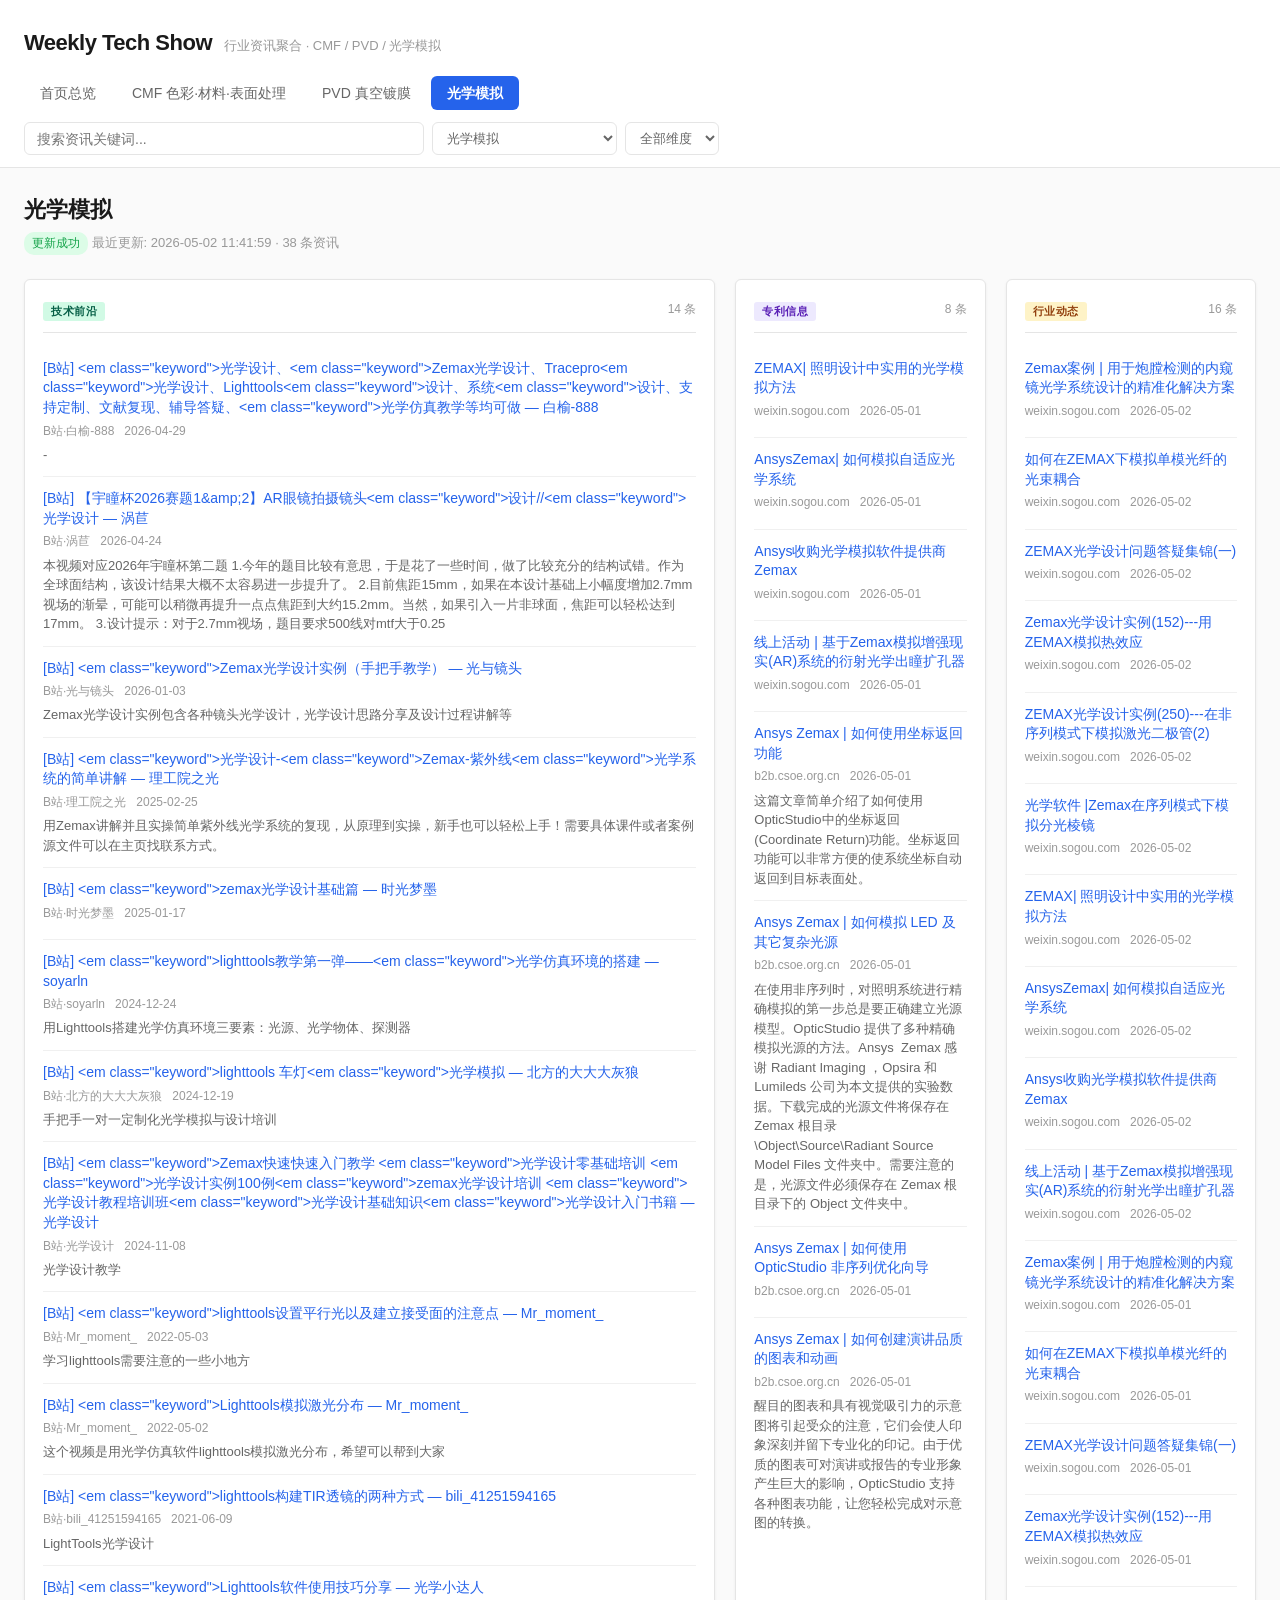
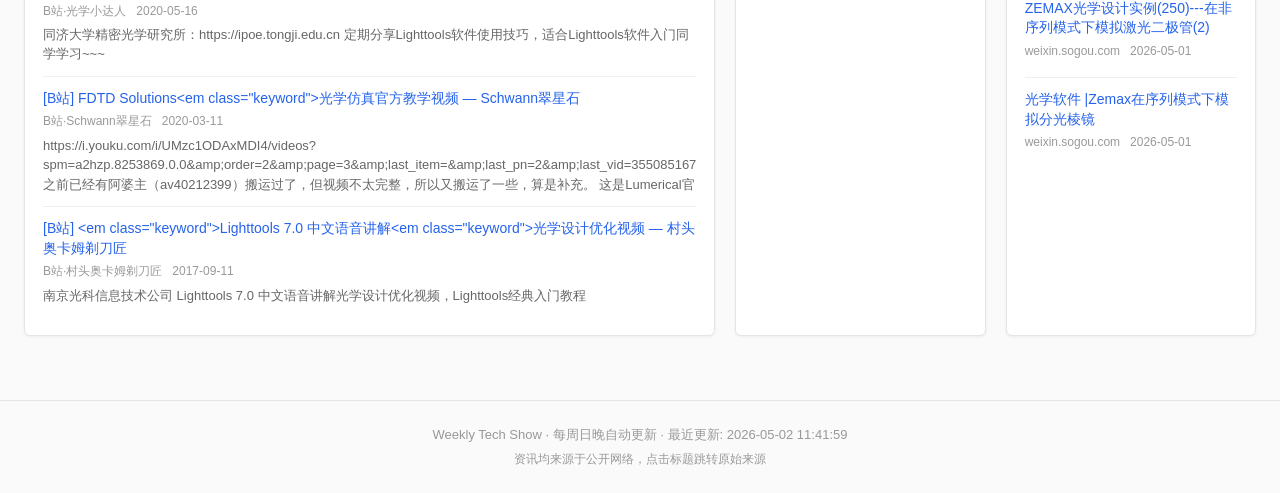
<file: output/optical/index.html>
<!DOCTYPE html>
<html lang="zh-CN">
<head>
    <meta charset="UTF-8">
    <meta name="viewport" content="width=device-width, initial-scale=1.0">
    <title>光学模拟 — Weekly Tech Show</title>
    <link rel="stylesheet" href="../static/css/style.css">
</head>
<body>
    <header class="site-header">
        <div class="header-top">
            <h1 class="logo"><a href="../index.html">Weekly Tech Show</a></h1>
            <span class="subtitle">行业资讯聚合 · CMF / PVD / 光学模拟</span>
        </div>
        <nav class="main-nav">
            <a href="../index.html" class="nav-item ">首页总览</a>
            
            <a href="../cmf/index.html" class="nav-item ">CMF 色彩·材料·表面处理</a>
            
            <a href="../pvd/index.html" class="nav-item ">PVD 真空镀膜</a>
            
            <a href="../optical/index.html" class="nav-item active">光学模拟</a>
            
        </nav>
        <div class="search-bar">
            <input type="text" id="searchInput" placeholder="搜索资讯关键词..." autocomplete="off">
            <select id="domainFilter">
                <option value="">全部领域</option>
                
                <option value="cmf">CMF 色彩·材料·表面处理</option>
                
                <option value="pvd">PVD 真空镀膜</option>
                
                <option value="optical">光学模拟</option>
                
            </select>
            <select id="categoryFilter">
                <option value="">全部维度</option>
                <option value="tech">技术前沿</option>
                <option value="patent">专利信息</option>
                <option value="industry">行业动态</option>
            </select>
        </div>
    </header>

    <main class="site-main">
        
<section class="domain-header">
    <h2>光学模拟</h2>
    <p class="update-info">
        
        <span class="badge badge-success">更新成功</span>
        
        最近更新: 2026-05-02 11:41:59 · 38 条资讯
    </p>
</section>

<div class="three-col">
    <!-- 技术前沿 -->
    <div class="col" id="col-tech">
        <div class="col-header">
            <h3><span class="cat-tag cat-tech">技术前沿</span></h3>
            <span class="count">14 条</span>
        </div>
        <div class="col-list">
            
            <div class="article-item">
                <h4><a href="https://www.bilibili.com/video/BV1GB92BHEqc" target="_blank" rel="noopener">[B站] &lt;em class=&#34;keyword&#34;&gt;光学设计、&lt;em class=&#34;keyword&#34;&gt;Zemax光学设计、Tracepro&lt;em class=&#34;keyword&#34;&gt;光学设计、Lighttools&lt;em class=&#34;keyword&#34;&gt;设计、系统&lt;em class=&#34;keyword&#34;&gt;设计、支持定制、文献复现、辅导答疑、&lt;em class=&#34;keyword&#34;&gt;光学仿真教学等均可做 — 白榆-888</a></h4>
                <div class="meta">
                    <span class="source">B站·白榆-888</span>
                    <span class="date">2026-04-29</span>
                </div>
                <p class="summary">-</p>
            </div>
            
            <div class="article-item">
                <h4><a href="https://www.bilibili.com/video/BV1rmoLBREay" target="_blank" rel="noopener">[B站] 【宇瞳杯2026赛题1&amp;amp;2】AR眼镜拍摄镜头&lt;em class=&#34;keyword&#34;&gt;设计//&lt;em class=&#34;keyword&#34;&gt;光学设计 — 涡苣</a></h4>
                <div class="meta">
                    <span class="source">B站·涡苣</span>
                    <span class="date">2026-04-24</span>
                </div>
                <p class="summary">本视频对应2026年宇瞳杯第二题
1.今年的题目比较有意思，于是花了一些时间，做了比较充分的结构试错。作为全球面结构，该设计结果大概不太容易进一步提升了。
2.目前焦距15mm，如果在本设计基础上小幅度增加2.7mm视场的渐晕，可能可以稍微再提升一点点焦距到大约15.2mm。当然，如果引入一片非球面，焦距可以轻松达到17mm。
3.设计提示：对于2.7mm视场，题目要求500线对mtf大于0.25</p>
            </div>
            
            <div class="article-item">
                <h4><a href="https://www.bilibili.com/video/BV1SfieBqE4J" target="_blank" rel="noopener">[B站] &lt;em class=&#34;keyword&#34;&gt;Zemax光学设计实例（手把手教学） — 光与镜头</a></h4>
                <div class="meta">
                    <span class="source">B站·光与镜头</span>
                    <span class="date">2026-01-03</span>
                </div>
                <p class="summary">Zemax光学设计实例包含各种镜头光学设计，光学设计思路分享及设计过程讲解等</p>
            </div>
            
            <div class="article-item">
                <h4><a href="https://www.bilibili.com/video/BV1JLPaeoEzY" target="_blank" rel="noopener">[B站] &lt;em class=&#34;keyword&#34;&gt;光学设计-&lt;em class=&#34;keyword&#34;&gt;Zemax-紫外线&lt;em class=&#34;keyword&#34;&gt;光学系统的简单讲解 — 理工院之光</a></h4>
                <div class="meta">
                    <span class="source">B站·理工院之光</span>
                    <span class="date">2025-02-25</span>
                </div>
                <p class="summary">用Zemax讲解并且实操简单紫外线光学系统的复现，从原理到实操，新手也可以轻松上手！需要具体课件或者案例源文件可以在主页找联系方式。</p>
            </div>
            
            <div class="article-item">
                <h4><a href="https://www.bilibili.com/video/BV19uwEeiEGq" target="_blank" rel="noopener">[B站] &lt;em class=&#34;keyword&#34;&gt;zemax光学设计基础篇 — 时光梦墨</a></h4>
                <div class="meta">
                    <span class="source">B站·时光梦墨</span>
                    <span class="date">2025-01-17</span>
                </div>
                
            </div>
            
            <div class="article-item">
                <h4><a href="https://www.bilibili.com/video/BV1yvCjYKEXS" target="_blank" rel="noopener">[B站] &lt;em class=&#34;keyword&#34;&gt;lighttools教学第一弹——&lt;em class=&#34;keyword&#34;&gt;光学仿真环境的搭建 — soyarln</a></h4>
                <div class="meta">
                    <span class="source">B站·soyarln</span>
                    <span class="date">2024-12-24</span>
                </div>
                <p class="summary">用Lighttools搭建光学仿真环境三要素：光源、光学物体、探测器</p>
            </div>
            
            <div class="article-item">
                <h4><a href="https://www.bilibili.com/video/BV18WkgYxEDP" target="_blank" rel="noopener">[B站] &lt;em class=&#34;keyword&#34;&gt;lighttools 车灯&lt;em class=&#34;keyword&#34;&gt;光学模拟 — 北方的大大大灰狼</a></h4>
                <div class="meta">
                    <span class="source">B站·北方的大大大灰狼</span>
                    <span class="date">2024-12-19</span>
                </div>
                <p class="summary">手把手一对一定制化光学模拟与设计培训</p>
            </div>
            
            <div class="article-item">
                <h4><a href="https://www.bilibili.com/video/BV1BeDdYRE3q" target="_blank" rel="noopener">[B站] &lt;em class=&#34;keyword&#34;&gt;Zemax快速快速入门教学 &lt;em class=&#34;keyword&#34;&gt;光学设计零基础培训	&lt;em class=&#34;keyword&#34;&gt;光学设计实例100例&lt;em class=&#34;keyword&#34;&gt;zemax光学设计培训 &lt;em class=&#34;keyword&#34;&gt;光学设计教程培训班&lt;em class=&#34;keyword&#34;&gt;光学设计基础知识&lt;em class=&#34;keyword&#34;&gt;光学设计入门书籍 — 光学设计</a></h4>
                <div class="meta">
                    <span class="source">B站·光学设计</span>
                    <span class="date">2024-11-08</span>
                </div>
                <p class="summary">光学设计教学</p>
            </div>
            
            <div class="article-item">
                <h4><a href="https://www.bilibili.com/video/BV1au411C78i" target="_blank" rel="noopener">[B站] &lt;em class=&#34;keyword&#34;&gt;lighttools设置平行光以及建立接受面的注意点 — Mr_moment_</a></h4>
                <div class="meta">
                    <span class="source">B站·Mr_moment_</span>
                    <span class="date">2022-05-03</span>
                </div>
                <p class="summary">学习lighttools需要注意的一些小地方</p>
            </div>
            
            <div class="article-item">
                <h4><a href="https://www.bilibili.com/video/BV1Qv4y1N7hD" target="_blank" rel="noopener">[B站] &lt;em class=&#34;keyword&#34;&gt;Lighttools模拟激光分布 — Mr_moment_</a></h4>
                <div class="meta">
                    <span class="source">B站·Mr_moment_</span>
                    <span class="date">2022-05-02</span>
                </div>
                <p class="summary">这个视频是用光学仿真软件lighttools模拟激光分布，希望可以帮到大家</p>
            </div>
            
            <div class="article-item">
                <h4><a href="https://www.bilibili.com/video/BV1G54y1G7hH" target="_blank" rel="noopener">[B站] &lt;em class=&#34;keyword&#34;&gt;lighttools构建TIR透镜的两种方式 — bili_41251594165</a></h4>
                <div class="meta">
                    <span class="source">B站·bili_41251594165</span>
                    <span class="date">2021-06-09</span>
                </div>
                <p class="summary">LightTools光学设计</p>
            </div>
            
            <div class="article-item">
                <h4><a href="https://www.bilibili.com/video/BV1gp4y1Q7WG" target="_blank" rel="noopener">[B站] &lt;em class=&#34;keyword&#34;&gt;Lighttools软件使用技巧分享 — 光学小达人</a></h4>
                <div class="meta">
                    <span class="source">B站·光学小达人</span>
                    <span class="date">2020-05-16</span>
                </div>
                <p class="summary">同济大学精密光学研究所：https://ipoe.tongji.edu.cn
定期分享Lighttools软件使用技巧，适合Lighttools软件入门同学学习~~~</p>
            </div>
            
            <div class="article-item">
                <h4><a href="https://www.bilibili.com/video/BV1mE411K7uc" target="_blank" rel="noopener">[B站] FDTD Solutions&lt;em class=&#34;keyword&#34;&gt;光学仿真官方教学视频 — Schwann翠星石</a></h4>
                <div class="meta">
                    <span class="source">B站·Schwann翠星石</span>
                    <span class="date">2020-03-11</span>
                </div>
                <p class="summary">https://i.youku.com/i/UMzc1ODAxMDI4/videos?spm=a2hzp.8253869.0.0&amp;amp;order=2&amp;amp;page=3&amp;amp;last_item=&amp;amp;last_pn=2&amp;amp;last_vid=355085167
之前已经有阿婆主（av40212399）搬运过了，但视频不太完整，所以又搬运了一些，算是补充。
这是Lumerical官</p>
            </div>
            
            <div class="article-item">
                <h4><a href="https://www.bilibili.com/video/BV16x41147yZ" target="_blank" rel="noopener">[B站] &lt;em class=&#34;keyword&#34;&gt;Lighttools 7.0 中文语音讲解&lt;em class=&#34;keyword&#34;&gt;光学设计优化视频 — 村头奥卡姆剃刀匠</a></h4>
                <div class="meta">
                    <span class="source">B站·村头奥卡姆剃刀匠</span>
                    <span class="date">2017-09-11</span>
                </div>
                <p class="summary">南京光科信息技术公司
Lighttools 7.0 中文语音讲解光学设计优化视频，Lighttools经典入门教程</p>
            </div>
            
        </div>
    </div>

    <!-- 专利信息 -->
    <div class="col" id="col-patent">
        <div class="col-header">
            <h3><span class="cat-tag cat-patent">专利信息</span></h3>
            <span class="count">8 条</span>
        </div>
        <div class="col-list">
            
            <div class="article-item">
                <h4><a href="https://weixin.sogou.com/link?url=[base64]..&amp;type=2&amp;query=%E5%85%89%E5%AD%A6%E6%A8%A1%E6%8B%9F ZEMAX&amp;token=36EBDF466940E66EB1B6E0726D5B9420B1ECB82969F4C069" target="_blank" rel="noopener">ZEMAX| 照明设计中实用的光学模拟方法</a></h4>
                <div class="meta">
                    <span class="source">weixin.sogou.com</span>
                    <span class="date">2026-05-01</span>
                </div>
                
            </div>
            
            <div class="article-item">
                <h4><a href="https://weixin.sogou.com/link?url=[base64]..&amp;type=2&amp;query=%E5%85%89%E5%AD%A6%E6%A8%A1%E6%8B%9F ZEMAX&amp;token=36EBDF466940E66EB1B6E0726D5B9420B1ECB82969F4C069" target="_blank" rel="noopener">AnsysZemax| 如何模拟自适应光学系统</a></h4>
                <div class="meta">
                    <span class="source">weixin.sogou.com</span>
                    <span class="date">2026-05-01</span>
                </div>
                
            </div>
            
            <div class="article-item">
                <h4><a href="https://weixin.sogou.com/link?url=[base64]..&amp;type=2&amp;query=%E5%85%89%E5%AD%A6%E6%A8%A1%E6%8B%9F ZEMAX&amp;token=36EBDF466940E66EB1B6E0726D5B9420B1ECB82969F4C069" target="_blank" rel="noopener">Ansys收购光学模拟软件提供商Zemax</a></h4>
                <div class="meta">
                    <span class="source">weixin.sogou.com</span>
                    <span class="date">2026-05-01</span>
                </div>
                
            </div>
            
            <div class="article-item">
                <h4><a href="https://weixin.sogou.com/link?url=[base64]..&amp;type=2&amp;query=%E5%85%89%E5%AD%A6%E6%A8%A1%E6%8B%9F ZEMAX&amp;token=36EBDF466940E66EB1B6E0726D5B9420B1ECB82969F4C069" target="_blank" rel="noopener">线上活动 | 基于Zemax模拟增强现实(AR)系统的衍射光学出瞳扩孔器</a></h4>
                <div class="meta">
                    <span class="source">weixin.sogou.com</span>
                    <span class="date">2026-05-01</span>
                </div>
                
            </div>
            
            <div class="article-item">
                <h4><a href="https://b2b.csoe.org.cn/club/show-69.html" target="_blank" rel="noopener">Ansys Zemax | 如何使用坐标返回功能</a></h4>
                <div class="meta">
                    <span class="source">b2b.csoe.org.cn</span>
                    <span class="date">2026-05-01</span>
                </div>
                <p class="summary">这篇文章简单介绍了如何使用OpticStudio中的坐标返回(Coordinate Return)功能。坐标返回功能可以非常方便的使系统坐标自动返回到目标表面处。</p>
            </div>
            
            <div class="article-item">
                <h4><a href="https://b2b.csoe.org.cn/club/show-67.html" target="_blank" rel="noopener">Ansys Zemax | 如何模拟 LED 及其它复杂光源</a></h4>
                <div class="meta">
                    <span class="source">b2b.csoe.org.cn</span>
                    <span class="date">2026-05-01</span>
                </div>
                <p class="summary">在使用非序列时，对照明系统进行精确模拟的第一步总是要正确建立光源模型。OpticStudio 提供了多种精确模拟光源的方法。Ansys  Zemax 感谢 Radiant Imaging ，Opsira 和 Lumileds 公司为本文提供的实验数据。下载完成的光源文件将保存在 Zemax 根目录\Object\Source\Radiant Source Model Files 文件夹中。需要注意的是，光源文件必须保存在 Zemax 根目录下的 Object 文件夹中。</p>
            </div>
            
            <div class="article-item">
                <h4><a href="https://b2b.csoe.org.cn/club/show-45.html" target="_blank" rel="noopener">Ansys Zemax | 如何使用 OpticStudio 非序列优化向导</a></h4>
                <div class="meta">
                    <span class="source">b2b.csoe.org.cn</span>
                    <span class="date">2026-05-01</span>
                </div>
                
            </div>
            
            <div class="article-item">
                <h4><a href="https://b2b.csoe.org.cn/club/show-65.html" target="_blank" rel="noopener">Ansys Zemax | 如何创建演讲品质的图表和动画</a></h4>
                <div class="meta">
                    <span class="source">b2b.csoe.org.cn</span>
                    <span class="date">2026-05-01</span>
                </div>
                <p class="summary">醒目的图表和具有视觉吸引力的示意图将引起受众的注意，它们会使人印象深刻并留下专业化的印记。由于优质的图表可对演讲或报告的专业形象产生巨大的影响，OpticStudio 支持各种图表功能，让您轻松完成对示意图的转换。</p>
            </div>
            
        </div>
    </div>

    <!-- 行业动态 -->
    <div class="col" id="col-industry">
        <div class="col-header">
            <h3><span class="cat-tag cat-industry">行业动态</span></h3>
            <span class="count">16 条</span>
        </div>
        <div class="col-list">
            
            <div class="article-item">
                <h4><a href="https://weixin.sogou.com/link?url=[base64]..&amp;type=2&amp;query=%E5%85%89%E5%AD%A6%E6%A8%A1%E6%8B%9F ZEMAX&amp;token=3A088EFC765EF971AEABFE60D4BBBBEEAED1FA1669F5727C" target="_blank" rel="noopener">Zemax案例 | 用于炮膛检测的内窥镜光学系统设计的精准化解决方案</a></h4>
                <div class="meta">
                    <span class="source">weixin.sogou.com</span>
                    <span class="date">2026-05-02</span>
                </div>
                
            </div>
            
            <div class="article-item">
                <h4><a href="https://weixin.sogou.com/link?url=[base64]..&amp;type=2&amp;query=%E5%85%89%E5%AD%A6%E6%A8%A1%E6%8B%9F ZEMAX&amp;token=3A088EFC765EF971AEABFE60D4BBBBEEAED1FA1669F5727C" target="_blank" rel="noopener">如何在ZEMAX下模拟单模光纤的光束耦合</a></h4>
                <div class="meta">
                    <span class="source">weixin.sogou.com</span>
                    <span class="date">2026-05-02</span>
                </div>
                
            </div>
            
            <div class="article-item">
                <h4><a href="https://weixin.sogou.com/link?url=[base64]..&amp;type=2&amp;query=%E5%85%89%E5%AD%A6%E6%A8%A1%E6%8B%9F ZEMAX&amp;token=3A088EFC765EF971AEABFE60D4BBBBEEAED1FA1669F5727C" target="_blank" rel="noopener">ZEMAX光学设计问题答疑集锦(一)</a></h4>
                <div class="meta">
                    <span class="source">weixin.sogou.com</span>
                    <span class="date">2026-05-02</span>
                </div>
                
            </div>
            
            <div class="article-item">
                <h4><a href="https://weixin.sogou.com/link?url=[base64]..&amp;type=2&amp;query=%E5%85%89%E5%AD%A6%E6%A8%A1%E6%8B%9F ZEMAX&amp;token=3A088EFC765EF971AEABFE60D4BBBBEEAED1FA1669F5727C" target="_blank" rel="noopener">Zemax光学设计实例(152)---用ZEMAX模拟热效应</a></h4>
                <div class="meta">
                    <span class="source">weixin.sogou.com</span>
                    <span class="date">2026-05-02</span>
                </div>
                
            </div>
            
            <div class="article-item">
                <h4><a href="https://weixin.sogou.com/link?url=[base64]..&amp;type=2&amp;query=%E5%85%89%E5%AD%A6%E6%A8%A1%E6%8B%9F ZEMAX&amp;token=3A088EFC765EF971AEABFE60D4BBBBEEAED1FA1669F5727C" target="_blank" rel="noopener">ZEMAX光学设计实例(250)---在非序列模式下模拟激光二极管(2)</a></h4>
                <div class="meta">
                    <span class="source">weixin.sogou.com</span>
                    <span class="date">2026-05-02</span>
                </div>
                
            </div>
            
            <div class="article-item">
                <h4><a href="https://weixin.sogou.com/link?url=[base64]..&amp;type=2&amp;query=%E5%85%89%E5%AD%A6%E6%A8%A1%E6%8B%9F ZEMAX&amp;token=3A088EFC765EF971AEABFE60D4BBBBEEAED1FA1669F5727C" target="_blank" rel="noopener">光学软件 |Zemax在序列模式下模拟分光棱镜</a></h4>
                <div class="meta">
                    <span class="source">weixin.sogou.com</span>
                    <span class="date">2026-05-02</span>
                </div>
                
            </div>
            
            <div class="article-item">
                <h4><a href="https://weixin.sogou.com/link?url=[base64]..&amp;type=2&amp;query=%E5%85%89%E5%AD%A6%E6%A8%A1%E6%8B%9F ZEMAX&amp;token=3A088EFC765EF971AEABFE60D4BBBBEEAED1FA1669F5727C" target="_blank" rel="noopener">ZEMAX| 照明设计中实用的光学模拟方法</a></h4>
                <div class="meta">
                    <span class="source">weixin.sogou.com</span>
                    <span class="date">2026-05-02</span>
                </div>
                
            </div>
            
            <div class="article-item">
                <h4><a href="https://weixin.sogou.com/link?url=[base64]..&amp;type=2&amp;query=%E5%85%89%E5%AD%A6%E6%A8%A1%E6%8B%9F ZEMAX&amp;token=3A088EFC765EF971AEABFE60D4BBBBEEAED1FA1669F5727C" target="_blank" rel="noopener">AnsysZemax| 如何模拟自适应光学系统</a></h4>
                <div class="meta">
                    <span class="source">weixin.sogou.com</span>
                    <span class="date">2026-05-02</span>
                </div>
                
            </div>
            
            <div class="article-item">
                <h4><a href="https://weixin.sogou.com/link?url=[base64]..&amp;type=2&amp;query=%E5%85%89%E5%AD%A6%E6%A8%A1%E6%8B%9F ZEMAX&amp;token=3A088EFC765EF971AEABFE60D4BBBBEEAED1FA1669F5727C" target="_blank" rel="noopener">Ansys收购光学模拟软件提供商Zemax</a></h4>
                <div class="meta">
                    <span class="source">weixin.sogou.com</span>
                    <span class="date">2026-05-02</span>
                </div>
                
            </div>
            
            <div class="article-item">
                <h4><a href="https://weixin.sogou.com/link?url=[base64]..&amp;type=2&amp;query=%E5%85%89%E5%AD%A6%E6%A8%A1%E6%8B%9F ZEMAX&amp;token=3A088EFC765EF971AEABFE60D4BBBBEEAED1FA1669F5727C" target="_blank" rel="noopener">线上活动 | 基于Zemax模拟增强现实(AR)系统的衍射光学出瞳扩孔器</a></h4>
                <div class="meta">
                    <span class="source">weixin.sogou.com</span>
                    <span class="date">2026-05-02</span>
                </div>
                
            </div>
            
            <div class="article-item">
                <h4><a href="https://weixin.sogou.com/link?url=[base64]..&amp;type=2&amp;query=%E5%85%89%E5%AD%A6%E6%A8%A1%E6%8B%9F ZEMAX&amp;token=36EBDF466940E66EB1B6E0726D5B9420B1ECB82969F4C069" target="_blank" rel="noopener">Zemax案例 | 用于炮膛检测的内窥镜光学系统设计的精准化解决方案</a></h4>
                <div class="meta">
                    <span class="source">weixin.sogou.com</span>
                    <span class="date">2026-05-01</span>
                </div>
                
            </div>
            
            <div class="article-item">
                <h4><a href="https://weixin.sogou.com/link?url=[base64]..&amp;type=2&amp;query=%E5%85%89%E5%AD%A6%E6%A8%A1%E6%8B%9F ZEMAX&amp;token=36EBDF466940E66EB1B6E0726D5B9420B1ECB82969F4C069" target="_blank" rel="noopener">如何在ZEMAX下模拟单模光纤的光束耦合</a></h4>
                <div class="meta">
                    <span class="source">weixin.sogou.com</span>
                    <span class="date">2026-05-01</span>
                </div>
                
            </div>
            
            <div class="article-item">
                <h4><a href="https://weixin.sogou.com/link?url=[base64]..&amp;type=2&amp;query=%E5%85%89%E5%AD%A6%E6%A8%A1%E6%8B%9F ZEMAX&amp;token=36EBDF466940E66EB1B6E0726D5B9420B1ECB82969F4C069" target="_blank" rel="noopener">ZEMAX光学设计问题答疑集锦(一)</a></h4>
                <div class="meta">
                    <span class="source">weixin.sogou.com</span>
                    <span class="date">2026-05-01</span>
                </div>
                
            </div>
            
            <div class="article-item">
                <h4><a href="https://weixin.sogou.com/link?url=[base64]..&amp;type=2&amp;query=%E5%85%89%E5%AD%A6%E6%A8%A1%E6%8B%9F ZEMAX&amp;token=36EBDF466940E66EB1B6E0726D5B9420B1ECB82969F4C069" target="_blank" rel="noopener">Zemax光学设计实例(152)---用ZEMAX模拟热效应</a></h4>
                <div class="meta">
                    <span class="source">weixin.sogou.com</span>
                    <span class="date">2026-05-01</span>
                </div>
                
            </div>
            
            <div class="article-item">
                <h4><a href="https://weixin.sogou.com/link?url=[base64]..&amp;type=2&amp;query=%E5%85%89%E5%AD%A6%E6%A8%A1%E6%8B%9F ZEMAX&amp;token=36EBDF466940E66EB1B6E0726D5B9420B1ECB82969F4C069" target="_blank" rel="noopener">ZEMAX光学设计实例(250)---在非序列模式下模拟激光二极管(2)</a></h4>
                <div class="meta">
                    <span class="source">weixin.sogou.com</span>
                    <span class="date">2026-05-01</span>
                </div>
                
            </div>
            
            <div class="article-item">
                <h4><a href="https://weixin.sogou.com/link?url=[base64]..&amp;type=2&amp;query=%E5%85%89%E5%AD%A6%E6%A8%A1%E6%8B%9F ZEMAX&amp;token=36EBDF466940E66EB1B6E0726D5B9420B1ECB82969F4C069" target="_blank" rel="noopener">光学软件 |Zemax在序列模式下模拟分光棱镜</a></h4>
                <div class="meta">
                    <span class="source">weixin.sogou.com</span>
                    <span class="date">2026-05-01</span>
                </div>
                
            </div>
            
        </div>
    </div>
</div>

    </main>

    <footer class="site-footer">
        <p>Weekly Tech Show · 每周日晚自动更新 · 最近更新: 2026-05-02 11:41:59</p>
        <p class="footer-hint">资讯均来源于公开网络，点击标题跳转原始来源</p>
    </footer>

    <script src="../static/js/search.js"></script>
</body>
</html>
</file>
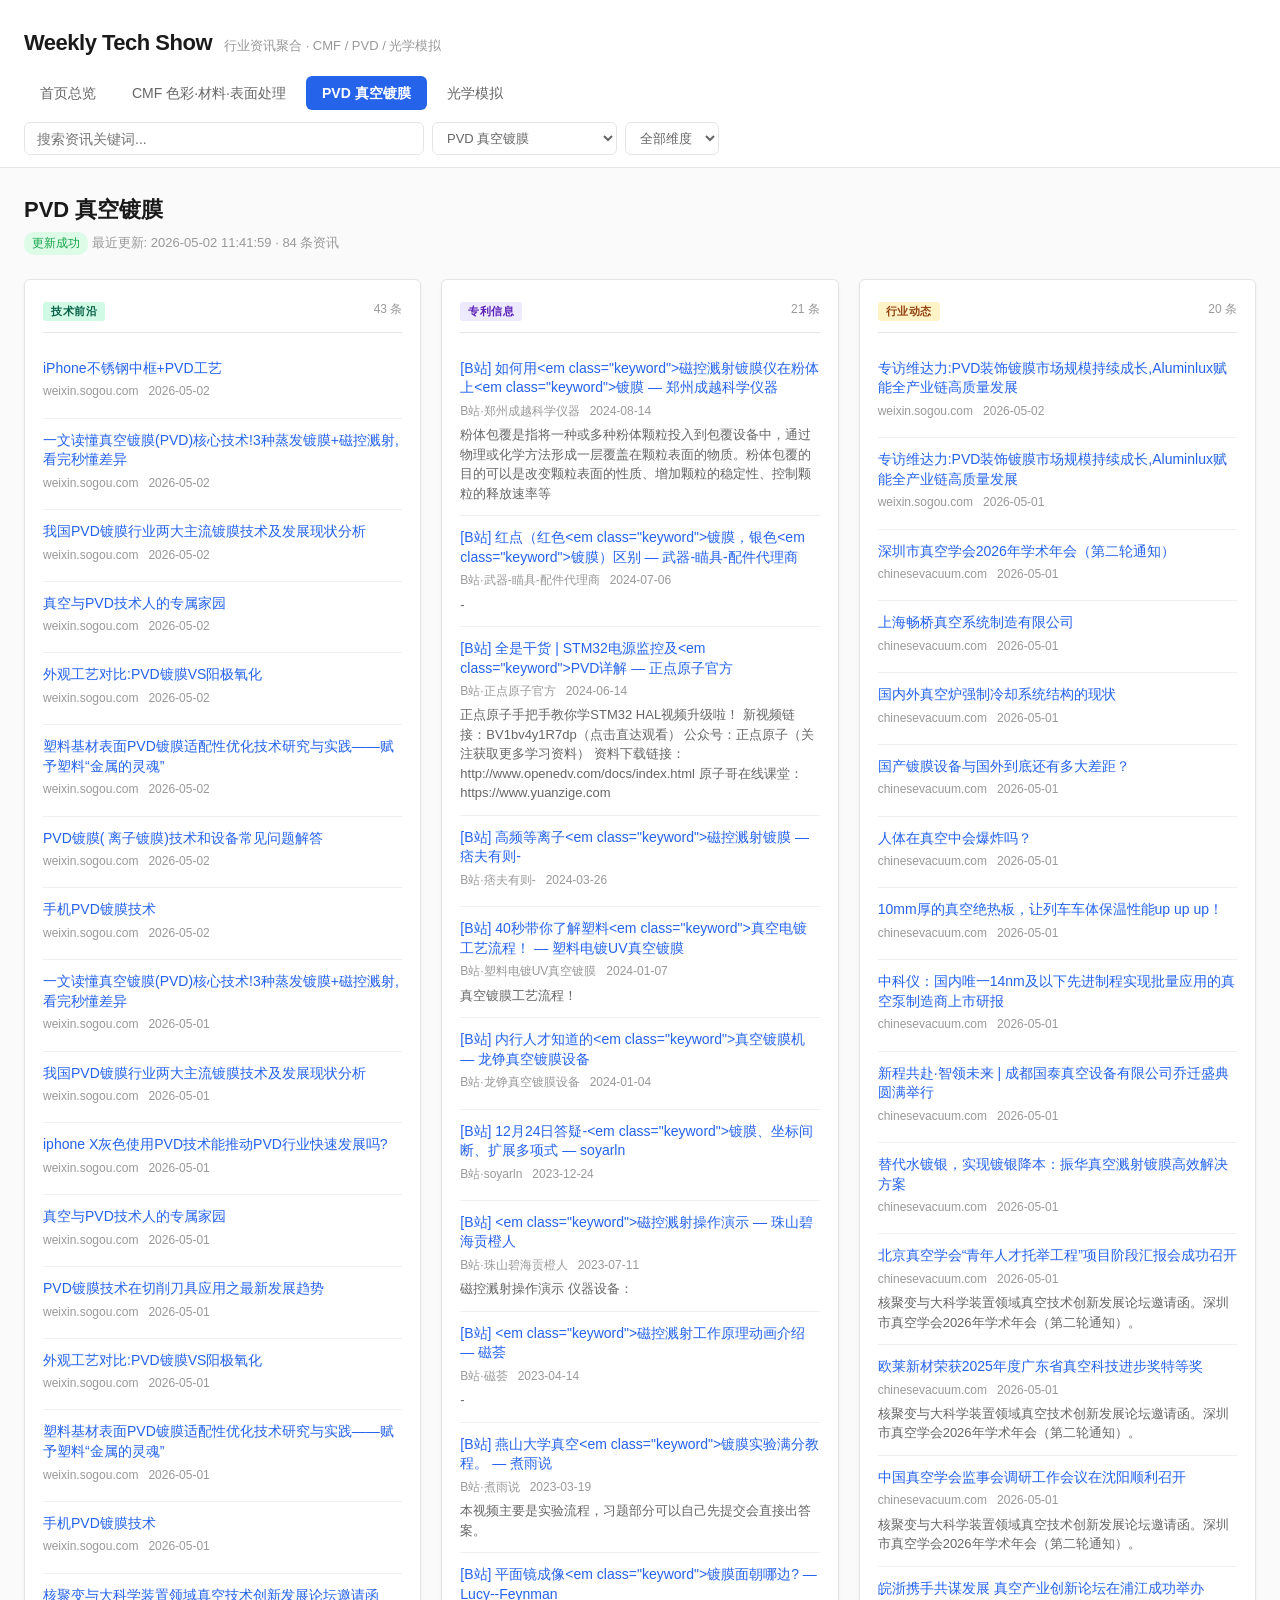
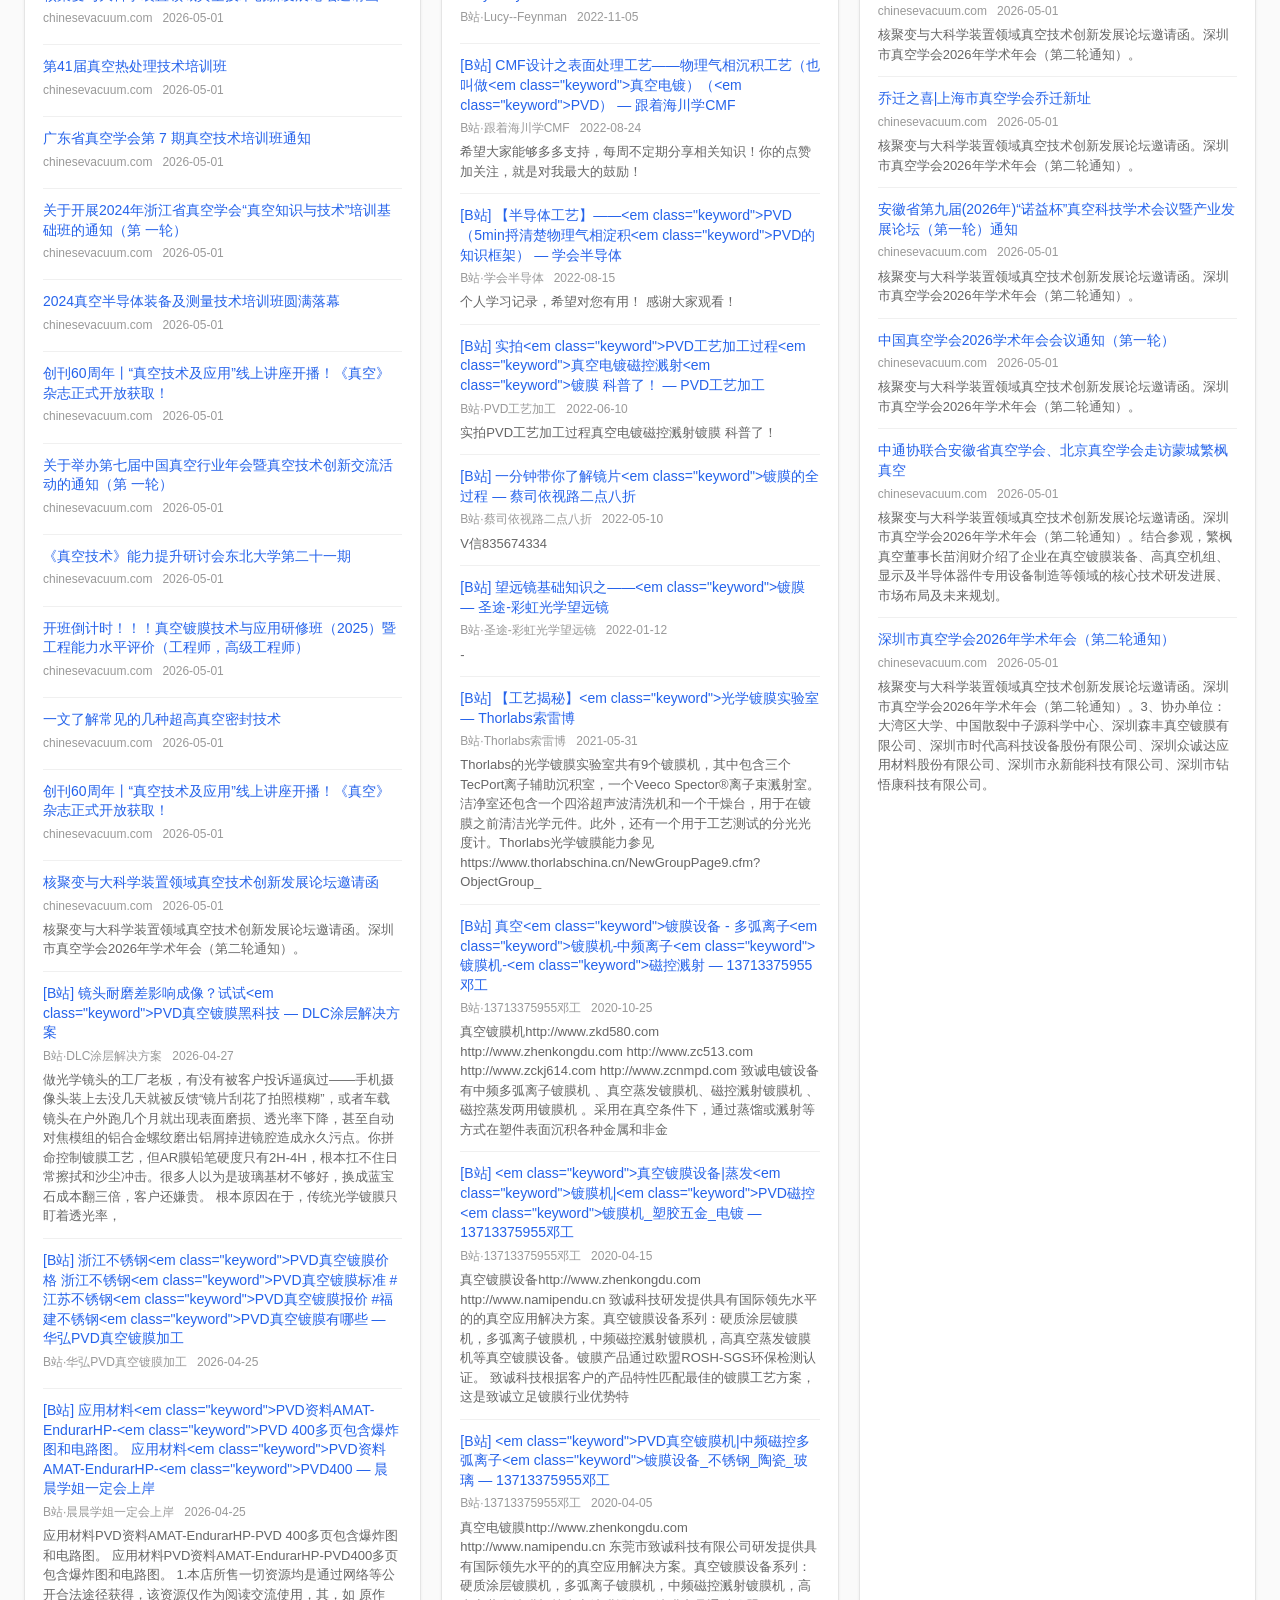
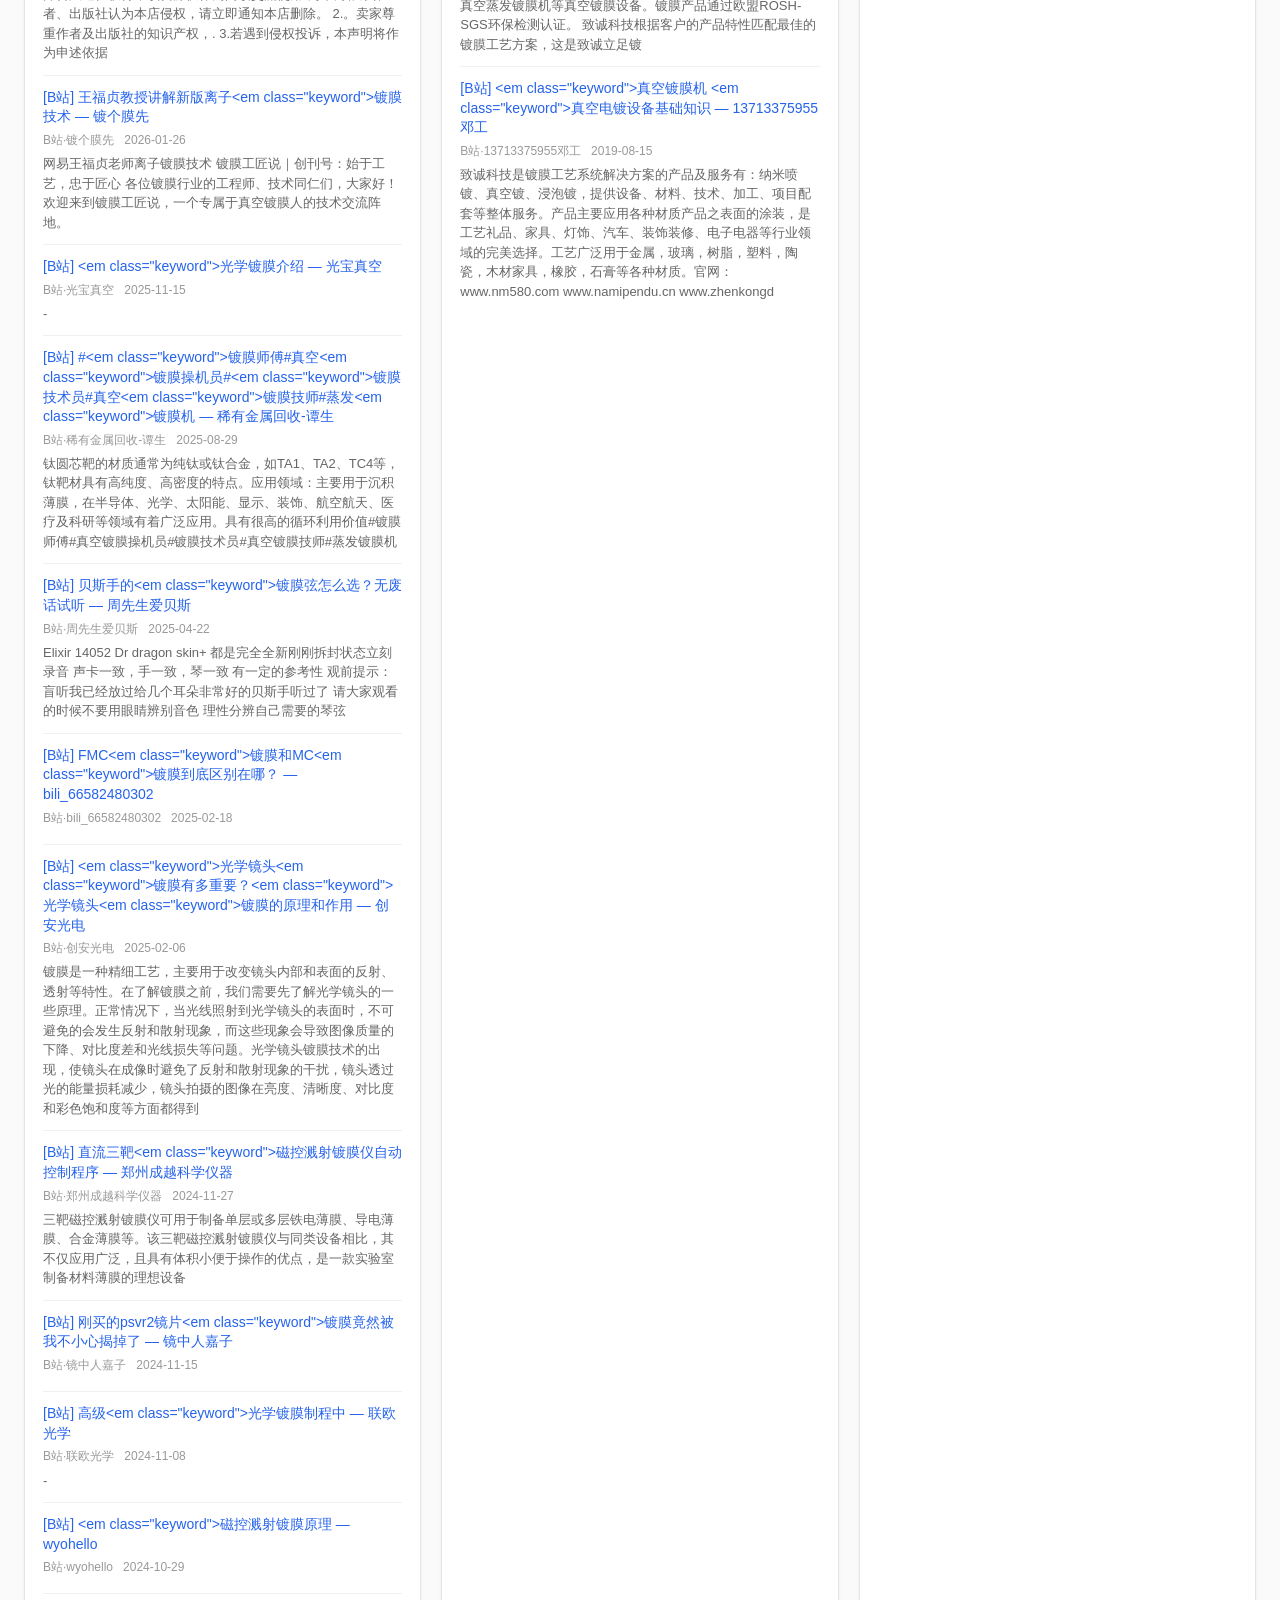
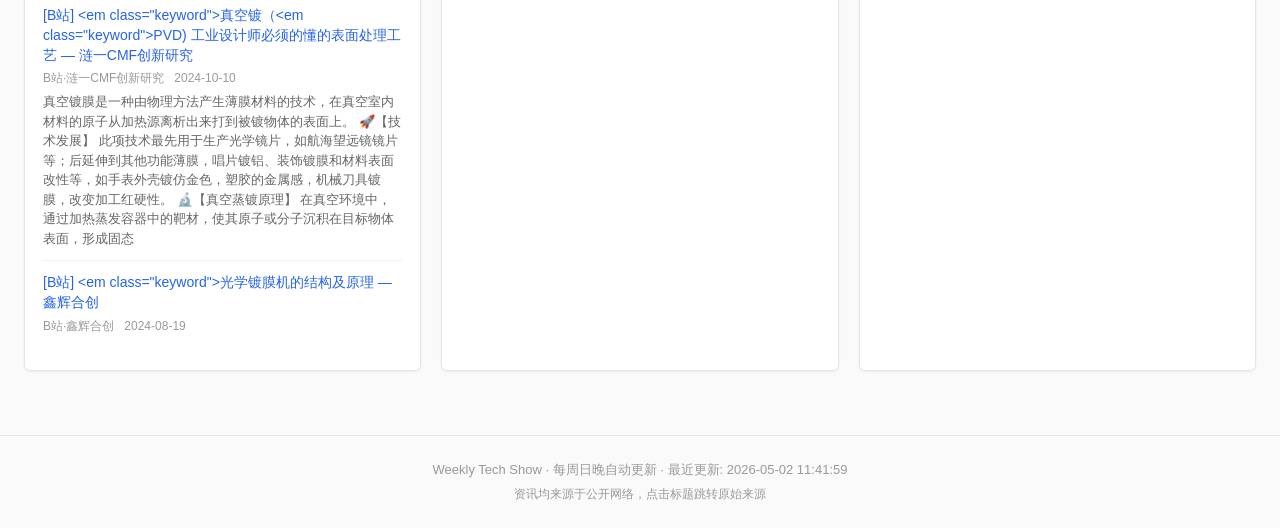
<file: output/pvd/index.html>
<!DOCTYPE html>
<html lang="zh-CN">
<head>
    <meta charset="UTF-8">
    <meta name="viewport" content="width=device-width, initial-scale=1.0">
    <title>PVD 真空镀膜 — Weekly Tech Show</title>
    <link rel="stylesheet" href="../static/css/style.css">
</head>
<body>
    <header class="site-header">
        <div class="header-top">
            <h1 class="logo"><a href="../index.html">Weekly Tech Show</a></h1>
            <span class="subtitle">行业资讯聚合 · CMF / PVD / 光学模拟</span>
        </div>
        <nav class="main-nav">
            <a href="../index.html" class="nav-item ">首页总览</a>
            
            <a href="../cmf/index.html" class="nav-item ">CMF 色彩·材料·表面处理</a>
            
            <a href="../pvd/index.html" class="nav-item active">PVD 真空镀膜</a>
            
            <a href="../optical/index.html" class="nav-item ">光学模拟</a>
            
        </nav>
        <div class="search-bar">
            <input type="text" id="searchInput" placeholder="搜索资讯关键词..." autocomplete="off">
            <select id="domainFilter">
                <option value="">全部领域</option>
                
                <option value="cmf">CMF 色彩·材料·表面处理</option>
                
                <option value="pvd">PVD 真空镀膜</option>
                
                <option value="optical">光学模拟</option>
                
            </select>
            <select id="categoryFilter">
                <option value="">全部维度</option>
                <option value="tech">技术前沿</option>
                <option value="patent">专利信息</option>
                <option value="industry">行业动态</option>
            </select>
        </div>
    </header>

    <main class="site-main">
        
<section class="domain-header">
    <h2>PVD 真空镀膜</h2>
    <p class="update-info">
        
        <span class="badge badge-success">更新成功</span>
        
        最近更新: 2026-05-02 11:41:59 · 84 条资讯
    </p>
</section>

<div class="three-col">
    <!-- 技术前沿 -->
    <div class="col" id="col-tech">
        <div class="col-header">
            <h3><span class="cat-tag cat-tech">技术前沿</span></h3>
            <span class="count">43 条</span>
        </div>
        <div class="col-list">
            
            <div class="article-item">
                <h4><a href="https://weixin.sogou.com/link?url=[base64]..&amp;type=2&amp;query=PVD%E9%95%80%E8%86%9C%E6%8A%80%E6%9C%AF&amp;token=3A07FD3BBD9532BA646234A91CBFB6946505F0A969F57267" target="_blank" rel="noopener">iPhone不锈钢中框+PVD工艺</a></h4>
                <div class="meta">
                    <span class="source">weixin.sogou.com</span>
                    <span class="date">2026-05-02</span>
                </div>
                
            </div>
            
            <div class="article-item">
                <h4><a href="https://weixin.sogou.com/link?url=[base64]..&amp;type=2&amp;query=PVD%E9%95%80%E8%86%9C%E6%8A%80%E6%9C%AF&amp;token=3A07FD3BBD9532BA646234A91CBFB6946505F0A969F57267" target="_blank" rel="noopener">一文读懂真空镀膜(PVD)核心技术!3种蒸发镀膜+磁控溅射,看完秒懂差异</a></h4>
                <div class="meta">
                    <span class="source">weixin.sogou.com</span>
                    <span class="date">2026-05-02</span>
                </div>
                
            </div>
            
            <div class="article-item">
                <h4><a href="https://weixin.sogou.com/link?url=[base64]..&amp;type=2&amp;query=PVD%E9%95%80%E8%86%9C%E6%8A%80%E6%9C%AF&amp;token=3A07FD3BBD9532BA646234A91CBFB6946505F0A969F57267" target="_blank" rel="noopener">我国PVD镀膜行业两大主流镀膜技术及发展现状分析</a></h4>
                <div class="meta">
                    <span class="source">weixin.sogou.com</span>
                    <span class="date">2026-05-02</span>
                </div>
                
            </div>
            
            <div class="article-item">
                <h4><a href="https://weixin.sogou.com/link?url=[base64]..&amp;type=2&amp;query=PVD%E9%95%80%E8%86%9C%E6%8A%80%E6%9C%AF&amp;token=3A07FD3BBD9532BA646234A91CBFB6946505F0A969F57267" target="_blank" rel="noopener">真空与PVD技术人的专属家园</a></h4>
                <div class="meta">
                    <span class="source">weixin.sogou.com</span>
                    <span class="date">2026-05-02</span>
                </div>
                
            </div>
            
            <div class="article-item">
                <h4><a href="https://weixin.sogou.com/link?url=[base64]..&amp;type=2&amp;query=PVD%E9%95%80%E8%86%9C%E6%8A%80%E6%9C%AF&amp;token=3A07FD3BBD9532BA646234A91CBFB6946505F0A969F57267" target="_blank" rel="noopener">外观工艺对比:PVD镀膜VS阳极氧化</a></h4>
                <div class="meta">
                    <span class="source">weixin.sogou.com</span>
                    <span class="date">2026-05-02</span>
                </div>
                
            </div>
            
            <div class="article-item">
                <h4><a href="https://weixin.sogou.com/link?url=[base64]..&amp;type=2&amp;query=PVD%E9%95%80%E8%86%9C%E6%8A%80%E6%9C%AF&amp;token=3A07FD3BBD9532BA646234A91CBFB6946505F0A969F57267" target="_blank" rel="noopener">塑料基材表面PVD镀膜适配性优化技术研究与实践——赋予塑料“金属的灵魂”</a></h4>
                <div class="meta">
                    <span class="source">weixin.sogou.com</span>
                    <span class="date">2026-05-02</span>
                </div>
                
            </div>
            
            <div class="article-item">
                <h4><a href="https://weixin.sogou.com/link?url=[base64].&amp;type=2&amp;query=PVD%E9%95%80%E8%86%9C%E6%8A%80%E6%9C%AF&amp;token=3A07FD3BBD9532BA646234A91CBFB6946505F0A969F57267" target="_blank" rel="noopener">PVD镀膜( 离子镀膜)技术和设备常见问题解答</a></h4>
                <div class="meta">
                    <span class="source">weixin.sogou.com</span>
                    <span class="date">2026-05-02</span>
                </div>
                
            </div>
            
            <div class="article-item">
                <h4><a href="https://weixin.sogou.com/link?url=[base64]..&amp;type=2&amp;query=PVD%E9%95%80%E8%86%9C%E6%8A%80%E6%9C%AF&amp;token=3A07FD3BBD9532BA646234A91CBFB6946505F0A969F57267" target="_blank" rel="noopener">手机PVD镀膜技术</a></h4>
                <div class="meta">
                    <span class="source">weixin.sogou.com</span>
                    <span class="date">2026-05-02</span>
                </div>
                
            </div>
            
            <div class="article-item">
                <h4><a href="https://weixin.sogou.com/link?url=[base64]..&amp;type=2&amp;query=PVD%E9%95%80%E8%86%9C%E6%8A%80%E6%9C%AF&amp;token=36EB812791BA1D964A4F1988918E24614AEC699669F4C056" target="_blank" rel="noopener">一文读懂真空镀膜(PVD)核心技术!3种蒸发镀膜+磁控溅射,看完秒懂差异</a></h4>
                <div class="meta">
                    <span class="source">weixin.sogou.com</span>
                    <span class="date">2026-05-01</span>
                </div>
                
            </div>
            
            <div class="article-item">
                <h4><a href="https://weixin.sogou.com/link?url=[base64]..&amp;type=2&amp;query=PVD%E9%95%80%E8%86%9C%E6%8A%80%E6%9C%AF&amp;token=36EB812791BA1D964A4F1988918E24614AEC699669F4C056" target="_blank" rel="noopener">我国PVD镀膜行业两大主流镀膜技术及发展现状分析</a></h4>
                <div class="meta">
                    <span class="source">weixin.sogou.com</span>
                    <span class="date">2026-05-01</span>
                </div>
                
            </div>
            
            <div class="article-item">
                <h4><a href="https://weixin.sogou.com/link?url=[base64]..&amp;type=2&amp;query=PVD%E9%95%80%E8%86%9C%E6%8A%80%E6%9C%AF&amp;token=36EB812791BA1D964A4F1988918E24614AEC699669F4C056" target="_blank" rel="noopener">iphone X灰色使用PVD技术能推动PVD行业快速发展吗?</a></h4>
                <div class="meta">
                    <span class="source">weixin.sogou.com</span>
                    <span class="date">2026-05-01</span>
                </div>
                
            </div>
            
            <div class="article-item">
                <h4><a href="https://weixin.sogou.com/link?url=[base64]..&amp;type=2&amp;query=PVD%E9%95%80%E8%86%9C%E6%8A%80%E6%9C%AF&amp;token=36EB812791BA1D964A4F1988918E24614AEC699669F4C056" target="_blank" rel="noopener">真空与PVD技术人的专属家园</a></h4>
                <div class="meta">
                    <span class="source">weixin.sogou.com</span>
                    <span class="date">2026-05-01</span>
                </div>
                
            </div>
            
            <div class="article-item">
                <h4><a href="https://weixin.sogou.com/link?url=[base64].&amp;type=2&amp;query=PVD%E9%95%80%E8%86%9C%E6%8A%80%E6%9C%AF&amp;token=36EB812791BA1D964A4F1988918E24614AEC699669F4C056" target="_blank" rel="noopener">PVD镀膜技术在切削刀具应用之最新发展趋势</a></h4>
                <div class="meta">
                    <span class="source">weixin.sogou.com</span>
                    <span class="date">2026-05-01</span>
                </div>
                
            </div>
            
            <div class="article-item">
                <h4><a href="https://weixin.sogou.com/link?url=[base64]..&amp;type=2&amp;query=PVD%E9%95%80%E8%86%9C%E6%8A%80%E6%9C%AF&amp;token=36EB812791BA1D964A4F1988918E24614AEC699669F4C056" target="_blank" rel="noopener">外观工艺对比:PVD镀膜VS阳极氧化</a></h4>
                <div class="meta">
                    <span class="source">weixin.sogou.com</span>
                    <span class="date">2026-05-01</span>
                </div>
                
            </div>
            
            <div class="article-item">
                <h4><a href="https://weixin.sogou.com/link?url=[base64]..&amp;type=2&amp;query=PVD%E9%95%80%E8%86%9C%E6%8A%80%E6%9C%AF&amp;token=36EB812791BA1D964A4F1988918E24614AEC699669F4C056" target="_blank" rel="noopener">塑料基材表面PVD镀膜适配性优化技术研究与实践——赋予塑料“金属的灵魂”</a></h4>
                <div class="meta">
                    <span class="source">weixin.sogou.com</span>
                    <span class="date">2026-05-01</span>
                </div>
                
            </div>
            
            <div class="article-item">
                <h4><a href="https://weixin.sogou.com/link?url=[base64]..&amp;type=2&amp;query=PVD%E9%95%80%E8%86%9C%E6%8A%80%E6%9C%AF&amp;token=36EB812791BA1D964A4F1988918E24614AEC699669F4C056" target="_blank" rel="noopener">手机PVD镀膜技术</a></h4>
                <div class="meta">
                    <span class="source">weixin.sogou.com</span>
                    <span class="date">2026-05-01</span>
                </div>
                
            </div>
            
            <div class="article-item">
                <h4><a href="http://www.chinesevacuum.com/News_details_2/c-_detailId%3D2046035992436801536.html" target="_blank" rel="noopener">核聚变与大科学装置领域真空技术创新发展论坛邀请函</a></h4>
                <div class="meta">
                    <span class="source">chinesevacuum.com</span>
                    <span class="date">2026-05-01</span>
                </div>
                
            </div>
            
            <div class="article-item">
                <h4><a href="http://www.chinesevacuum.com/News_details_1/c-_detailId%3D1630728455294824448.html" target="_blank" rel="noopener">第41届真空热处理技术培训班</a></h4>
                <div class="meta">
                    <span class="source">chinesevacuum.com</span>
                    <span class="date">2026-05-01</span>
                </div>
                
            </div>
            
            <div class="article-item">
                <h4><a href="http://www.chinesevacuum.com/News_details_1/c-_detailId%3D1805048717036924928.html" target="_blank" rel="noopener">广东省真空学会第 7 期真空技术培训班通知</a></h4>
                <div class="meta">
                    <span class="source">chinesevacuum.com</span>
                    <span class="date">2026-05-01</span>
                </div>
                
            </div>
            
            <div class="article-item">
                <h4><a href="http://www.chinesevacuum.com/News_details_1/c-_detailId%3D1844177099176747008.html" target="_blank" rel="noopener">关于开展2024年浙江省真空学会“真空知识与技术”培训基础班的通知（第 一轮）</a></h4>
                <div class="meta">
                    <span class="source">chinesevacuum.com</span>
                    <span class="date">2026-05-01</span>
                </div>
                
            </div>
            
            <div class="article-item">
                <h4><a href="http://www.chinesevacuum.com/News_details_1/c-_detailId%3D1859041382348898304.html" target="_blank" rel="noopener">2024真空半导体装备及测量技术培训班圆满落幕</a></h4>
                <div class="meta">
                    <span class="source">chinesevacuum.com</span>
                    <span class="date">2026-05-01</span>
                </div>
                
            </div>
            
            <div class="article-item">
                <h4><a href="http://www.chinesevacuum.com/News_details_1/c-_detailId%3D1864834141207875584.html" target="_blank" rel="noopener">创刊60周年丨“真空技术及应用”线上讲座开播！《真空》杂志正式开放获取！</a></h4>
                <div class="meta">
                    <span class="source">chinesevacuum.com</span>
                    <span class="date">2026-05-01</span>
                </div>
                
            </div>
            
            <div class="article-item">
                <h4><a href="http://www.chinesevacuum.com/News_details_1/c-_detailId%3D1890245854208032768.html" target="_blank" rel="noopener">关于举办第七届中国真空行业年会暨真空技术创新交流活动的通知（第 一轮）</a></h4>
                <div class="meta">
                    <span class="source">chinesevacuum.com</span>
                    <span class="date">2026-05-01</span>
                </div>
                
            </div>
            
            <div class="article-item">
                <h4><a href="http://www.chinesevacuum.com/News_details_1/c-_detailId%3D1925373684745674752.html" target="_blank" rel="noopener">《真空技术》能力提升研讨会东北大学第二十一期</a></h4>
                <div class="meta">
                    <span class="source">chinesevacuum.com</span>
                    <span class="date">2026-05-01</span>
                </div>
                
            </div>
            
            <div class="article-item">
                <h4><a href="http://www.chinesevacuum.com/News_details_1/c-_detailId%3D1987686104787714048.html" target="_blank" rel="noopener">开班倒计时！！！真空镀膜技术与应用研修班（2025）暨工程能力水平评价（工程师，高级工程师）</a></h4>
                <div class="meta">
                    <span class="source">chinesevacuum.com</span>
                    <span class="date">2026-05-01</span>
                </div>
                
            </div>
            
            <div class="article-item">
                <h4><a href="http://www.chinesevacuum.com/News_details_3/c-_detailId%3D1630728945035251712.html" target="_blank" rel="noopener">一文了解常见的几种超高真空密封技术</a></h4>
                <div class="meta">
                    <span class="source">chinesevacuum.com</span>
                    <span class="date">2026-05-01</span>
                </div>
                
            </div>
            
            <div class="article-item">
                <h4><a href="http://www.chinesevacuum.com/News_details_3/c-_detailId%3D1864834141207875584.html" target="_blank" rel="noopener">创刊60周年丨“真空技术及应用”线上讲座开播！《真空》杂志正式开放获取！</a></h4>
                <div class="meta">
                    <span class="source">chinesevacuum.com</span>
                    <span class="date">2026-05-01</span>
                </div>
                
            </div>
            
            <div class="article-item">
                <h4><a href="http://www.chinesevacuum.com/News_details/339.html" target="_blank" rel="noopener">核聚变与大科学装置领域真空技术创新发展论坛邀请函</a></h4>
                <div class="meta">
                    <span class="source">chinesevacuum.com</span>
                    <span class="date">2026-05-01</span>
                </div>
                <p class="summary">核聚变与大科学装置领域真空技术创新发展论坛邀请函。深圳市真空学会2026年学术年会（第二轮通知）。</p>
            </div>
            
            <div class="article-item">
                <h4><a href="https://www.bilibili.com/video/BV1tqdpBQEez" target="_blank" rel="noopener">[B站] 镜头耐磨差影响成像？试试&lt;em class=&#34;keyword&#34;&gt;PVD真空镀膜黑科技 — DLC涂层解决方案</a></h4>
                <div class="meta">
                    <span class="source">B站·DLC涂层解决方案</span>
                    <span class="date">2026-04-27</span>
                </div>
                <p class="summary">做光学镜头的工厂老板，有没有被客户投诉逼疯过——手机摄像头装上去没几天就被反馈“镜片刮花了拍照模糊”，或者车载镜头在户外跑几个月就出现表面磨损、透光率下降，甚至自动对焦模组的铝合金螺纹磨出铝屑掉进镜腔造成永久污点。你拼命控制镀膜工艺，但AR膜铅笔硬度只有2H-4H，根本扛不住日常擦拭和沙尘冲击。很多人以为是玻璃基材不够好，换成蓝宝石成本翻三倍，客户还嫌贵。
根本原因在于，传统光学镀膜只盯着透光率，</p>
            </div>
            
            <div class="article-item">
                <h4><a href="https://www.bilibili.com/video/BV1vAoDBkE3F" target="_blank" rel="noopener">[B站] 浙江不锈钢&lt;em class=&#34;keyword&#34;&gt;PVD真空镀膜价格 浙江不锈钢&lt;em class=&#34;keyword&#34;&gt;PVD真空镀膜标准 #江苏不锈钢&lt;em class=&#34;keyword&#34;&gt;PVD真空镀膜报价 #福建不锈钢&lt;em class=&#34;keyword&#34;&gt;PVD真空镀膜有哪些 — 华弘PVD真空镀膜加工</a></h4>
                <div class="meta">
                    <span class="source">B站·华弘PVD真空镀膜加工</span>
                    <span class="date">2026-04-25</span>
                </div>
                
            </div>
            
            <div class="article-item">
                <h4><a href="https://www.bilibili.com/video/BV1H1omBjE3M" target="_blank" rel="noopener">[B站] 应用材料&lt;em class=&#34;keyword&#34;&gt;PVD资料AMAT-EndurarHP-&lt;em class=&#34;keyword&#34;&gt;PVD 400多页包含爆炸图和电路图。  应用材料&lt;em class=&#34;keyword&#34;&gt;PVD资料AMAT-EndurarHP-&lt;em class=&#34;keyword&#34;&gt;PVD400 — 晨晨学姐一定会上岸</a></h4>
                <div class="meta">
                    <span class="source">B站·晨晨学姐一定会上岸</span>
                    <span class="date">2026-04-25</span>
                </div>
                <p class="summary">应用材料PVD资料AMAT-EndurarHP-PVD
400多页包含爆炸图和电路图。

应用材料PVD资料AMAT-EndurarHP-PVD400多页包含爆炸图和电路图。

1.本店所售一切资源均是通过网络等公开合法途径获得，该资源仅作为阅读交流使用，其，如
原作者、出版社认为本店侵权，请立即通知本店删除。
2.。卖家尊重作者及出版社的知识产权，.
3.若遇到侵权投诉，本声明将作为申述依据</p>
            </div>
            
            <div class="article-item">
                <h4><a href="https://www.bilibili.com/video/BV1QBzvBDEQg" target="_blank" rel="noopener">[B站] 王福贞教授讲解新版离子&lt;em class=&#34;keyword&#34;&gt;镀膜技术 — 镀个膜先</a></h4>
                <div class="meta">
                    <span class="source">B站·镀个膜先</span>
                    <span class="date">2026-01-26</span>
                </div>
                <p class="summary">网易王福贞老师离子镀膜技术
镀膜工匠说｜创刊号：始于工艺，忠于匠心 各位镀膜行业的工程师、技术同仁们，大家好！ 欢迎来到镀膜工匠说，一个专属于真空镀膜人的技术交流阵地。</p>
            </div>
            
            <div class="article-item">
                <h4><a href="https://www.bilibili.com/video/BV1w9CyBTEnF" target="_blank" rel="noopener">[B站] &lt;em class=&#34;keyword&#34;&gt;光学镀膜介绍 — 光宝真空</a></h4>
                <div class="meta">
                    <span class="source">B站·光宝真空</span>
                    <span class="date">2025-11-15</span>
                </div>
                <p class="summary">-</p>
            </div>
            
            <div class="article-item">
                <h4><a href="https://www.bilibili.com/video/BV1AMhXz2Egt" target="_blank" rel="noopener">[B站] #&lt;em class=&#34;keyword&#34;&gt;镀膜师傅#真空&lt;em class=&#34;keyword&#34;&gt;镀膜操机员#&lt;em class=&#34;keyword&#34;&gt;镀膜技术员#真空&lt;em class=&#34;keyword&#34;&gt;镀膜技师#蒸发&lt;em class=&#34;keyword&#34;&gt;镀膜机 — 稀有金属回收-谭生</a></h4>
                <div class="meta">
                    <span class="source">B站·稀有金属回收-谭生</span>
                    <span class="date">2025-08-29</span>
                </div>
                <p class="summary">钛圆芯靶的材质通常为纯钛或钛合金，如TA1、TA2、TC4等，钛靶材具有高纯度、高密度的特点。应用领域：主要用于沉积薄膜，在半导体、光学、太阳能、显示、装饰、航空航天、医疗及科研等领域有着广泛应用。具有很高的循环利用价值#镀膜师傅#真空镀膜操机员#镀膜技术员#真空镀膜技师#蒸发镀膜机</p>
            </div>
            
            <div class="article-item">
                <h4><a href="https://www.bilibili.com/video/BV1gZ5XzsE2u" target="_blank" rel="noopener">[B站] 贝斯手的&lt;em class=&#34;keyword&#34;&gt;镀膜弦怎么选？无废话试听 — 周先生爱贝斯</a></h4>
                <div class="meta">
                    <span class="source">B站·周先生爱贝斯</span>
                    <span class="date">2025-04-22</span>
                </div>
                <p class="summary">Elixir 14052
Dr dragon skin+
都是完全全新刚刚拆封状态立刻录音
声卡一致，手一致，琴一致
有一定的参考性

观前提示：
盲听我已经放过给几个耳朵非常好的贝斯手听过了
请大家观看的时候不要用眼睛辨别音色
理性分辨自己需要的琴弦</p>
            </div>
            
            <div class="article-item">
                <h4><a href="https://www.bilibili.com/video/BV1PfA8edEMH" target="_blank" rel="noopener">[B站] FMC&lt;em class=&#34;keyword&#34;&gt;镀膜和MC&lt;em class=&#34;keyword&#34;&gt;镀膜到底区别在哪？ — bili_66582480302</a></h4>
                <div class="meta">
                    <span class="source">B站·bili_66582480302</span>
                    <span class="date">2025-02-18</span>
                </div>
                
            </div>
            
            <div class="article-item">
                <h4><a href="https://www.bilibili.com/video/BV15DNEeJEkj" target="_blank" rel="noopener">[B站] &lt;em class=&#34;keyword&#34;&gt;光学镜头&lt;em class=&#34;keyword&#34;&gt;镀膜有多重要？&lt;em class=&#34;keyword&#34;&gt;光学镜头&lt;em class=&#34;keyword&#34;&gt;镀膜的原理和作用 — 创安光电</a></h4>
                <div class="meta">
                    <span class="source">B站·创安光电</span>
                    <span class="date">2025-02-06</span>
                </div>
                <p class="summary">镀膜是一种精细工艺，主要用于改变镜头内部和表面的反射、透射等特性。在了解镀膜之前，我们需要先了解光学镜头的一些原理。正常情况下，当光线照射到光学镜头的表面时，不可避免的会发生反射和散射现象，而这些现象会导致图像质量的下降、对比度差和光线损失等问题。光学镜头镀膜技术的出现，使镜头在成像时避免了反射和散射现象的干扰，镜头透过光的能量损耗减少，镜头拍摄的图像在亮度、清晰度、对比度和彩色饱和度等方面都得到</p>
            </div>
            
            <div class="article-item">
                <h4><a href="https://www.bilibili.com/video/BV18xB9YuEYm" target="_blank" rel="noopener">[B站] 直流三靶&lt;em class=&#34;keyword&#34;&gt;磁控溅射镀膜仪自动控制程序 — 郑州成越科学仪器</a></h4>
                <div class="meta">
                    <span class="source">B站·郑州成越科学仪器</span>
                    <span class="date">2024-11-27</span>
                </div>
                <p class="summary">三靶磁控溅射镀膜仪可用于制备单层或多层铁电薄膜、导电薄膜、合金薄膜等。该三靶磁控溅射镀膜仪与同类设备相比，其不仅应用广泛，且具有体积小便于操作的优点，是一款实验室制备材料薄膜的理想设备</p>
            </div>
            
            <div class="article-item">
                <h4><a href="https://www.bilibili.com/video/BV1wUmfYwEBQ" target="_blank" rel="noopener">[B站] 刚买的psvr2镜片&lt;em class=&#34;keyword&#34;&gt;镀膜竟然被我不小心揭掉了 — 镜中人嘉子</a></h4>
                <div class="meta">
                    <span class="source">B站·镜中人嘉子</span>
                    <span class="date">2024-11-15</span>
                </div>
                
            </div>
            
            <div class="article-item">
                <h4><a href="https://www.bilibili.com/video/BV1KZDdYuEiQ" target="_blank" rel="noopener">[B站] 高级&lt;em class=&#34;keyword&#34;&gt;光学镀膜制程中 — 联欧光学</a></h4>
                <div class="meta">
                    <span class="source">B站·联欧光学</span>
                    <span class="date">2024-11-08</span>
                </div>
                <p class="summary">-</p>
            </div>
            
            <div class="article-item">
                <h4><a href="https://www.bilibili.com/video/BV1qpS8YVEbm" target="_blank" rel="noopener">[B站] &lt;em class=&#34;keyword&#34;&gt;磁控溅射镀膜原理 — wyohello</a></h4>
                <div class="meta">
                    <span class="source">B站·wyohello</span>
                    <span class="date">2024-10-29</span>
                </div>
                
            </div>
            
            <div class="article-item">
                <h4><a href="https://www.bilibili.com/video/BV1bK2PYEEiq" target="_blank" rel="noopener">[B站] &lt;em class=&#34;keyword&#34;&gt;真空镀（&lt;em class=&#34;keyword&#34;&gt;PVD) 工业设计师必须的懂的表面处理工艺 — 涟一CMF创新研究</a></h4>
                <div class="meta">
                    <span class="source">B站·涟一CMF创新研究</span>
                    <span class="date">2024-10-10</span>
                </div>
                <p class="summary">真空镀膜是一种由物理方法产生薄膜材料的技术，在真空室内材料的原子从加热源离析出来打到被镀物体的表面上。

🚀【技术发展】
此项技术最先用于生产光学镜片，如航海望远镜镜片等；后延伸到其他功能薄膜，唱片镀铝、装饰镀膜和材料表面改性等，如手表外壳镀仿金色，塑胶的金属感，机械刀具镀膜，改变加工红硬性。

🔬【真空蒸镀原理】
在真空环境中，通过加热蒸发容器中的靶材，使其原子或分子沉积在目标物体表面，形成固态</p>
            </div>
            
            <div class="article-item">
                <h4><a href="https://www.bilibili.com/video/BV1GupUerE2N" target="_blank" rel="noopener">[B站] &lt;em class=&#34;keyword&#34;&gt;光学镀膜机的结构及原理 — 鑫辉合创</a></h4>
                <div class="meta">
                    <span class="source">B站·鑫辉合创</span>
                    <span class="date">2024-08-19</span>
                </div>
                
            </div>
            
        </div>
    </div>

    <!-- 专利信息 -->
    <div class="col" id="col-patent">
        <div class="col-header">
            <h3><span class="cat-tag cat-patent">专利信息</span></h3>
            <span class="count">21 条</span>
        </div>
        <div class="col-list">
            
            <div class="article-item">
                <h4><a href="https://www.bilibili.com/video/BV1p2e7eNEeL" target="_blank" rel="noopener">[B站] 如何用&lt;em class=&#34;keyword&#34;&gt;磁控溅射镀膜仪在粉体上&lt;em class=&#34;keyword&#34;&gt;镀膜 — 郑州成越科学仪器</a></h4>
                <div class="meta">
                    <span class="source">B站·郑州成越科学仪器</span>
                    <span class="date">2024-08-14</span>
                </div>
                <p class="summary">粉体包覆是指将一种或多种粉体颗粒投入到包覆设备中，通过物理或化学方法形成一层覆盖在颗粒表面的物质。粉体包覆的目的可以是改变颗粒表面的性质、增加颗粒的稳定性、控制颗粒的释放速率等</p>
            </div>
            
            <div class="article-item">
                <h4><a href="https://www.bilibili.com/video/BV1ZT421r7CL" target="_blank" rel="noopener">[B站] 红点（红色&lt;em class=&#34;keyword&#34;&gt;镀膜，银色&lt;em class=&#34;keyword&#34;&gt;镀膜）区别 — 武器-瞄具-配件代理商</a></h4>
                <div class="meta">
                    <span class="source">B站·武器-瞄具-配件代理商</span>
                    <span class="date">2024-07-06</span>
                </div>
                <p class="summary">-</p>
            </div>
            
            <div class="article-item">
                <h4><a href="https://www.bilibili.com/video/BV1BJ4m1g7F6" target="_blank" rel="noopener">[B站] 全是干货 | STM32电源监控及&lt;em class=&#34;keyword&#34;&gt;PVD详解 — 正点原子官方</a></h4>
                <div class="meta">
                    <span class="source">B站·正点原子官方</span>
                    <span class="date">2024-06-14</span>
                </div>
                <p class="summary">正点原子手把手教你学STM32 HAL视频升级啦！
新视频链接：BV1bv4y1R7dp（点击直达观看）
公众号：正点原子（关注获取更多学习资料）
资料下载链接：http://www.openedv.com/docs/index.html
原子哥在线课堂：https://www.yuanzige.com</p>
            </div>
            
            <div class="article-item">
                <h4><a href="https://www.bilibili.com/video/BV13i42197aG" target="_blank" rel="noopener">[B站] 高频等离子&lt;em class=&#34;keyword&#34;&gt;磁控溅射镀膜 — 痞夫有则-</a></h4>
                <div class="meta">
                    <span class="source">B站·痞夫有则-</span>
                    <span class="date">2024-03-26</span>
                </div>
                
            </div>
            
            <div class="article-item">
                <h4><a href="https://www.bilibili.com/video/BV1PQ4y1j7UX" target="_blank" rel="noopener">[B站] 40秒带你了解塑料&lt;em class=&#34;keyword&#34;&gt;真空电镀工艺流程！ — 塑料电镀UV真空镀膜</a></h4>
                <div class="meta">
                    <span class="source">B站·塑料电镀UV真空镀膜</span>
                    <span class="date">2024-01-07</span>
                </div>
                <p class="summary">真空镀膜工艺流程！</p>
            </div>
            
            <div class="article-item">
                <h4><a href="https://www.bilibili.com/video/BV1tk4y1X7eJ" target="_blank" rel="noopener">[B站] 内行人才知道的&lt;em class=&#34;keyword&#34;&gt;真空镀膜机 — 龙铮真空镀膜设备</a></h4>
                <div class="meta">
                    <span class="source">B站·龙铮真空镀膜设备</span>
                    <span class="date">2024-01-04</span>
                </div>
                
            </div>
            
            <div class="article-item">
                <h4><a href="https://www.bilibili.com/video/BV1C94y1w7BH" target="_blank" rel="noopener">[B站] 12月24日答疑-&lt;em class=&#34;keyword&#34;&gt;镀膜、坐标间断、扩展多项式 — soyarln</a></h4>
                <div class="meta">
                    <span class="source">B站·soyarln</span>
                    <span class="date">2023-12-24</span>
                </div>
                
            </div>
            
            <div class="article-item">
                <h4><a href="https://www.bilibili.com/video/BV1KF41197Gv" target="_blank" rel="noopener">[B站] &lt;em class=&#34;keyword&#34;&gt;磁控溅射操作演示 — 珠山碧海贡橙人</a></h4>
                <div class="meta">
                    <span class="source">B站·珠山碧海贡橙人</span>
                    <span class="date">2023-07-11</span>
                </div>
                <p class="summary">磁控溅射操作演示
仪器设备：</p>
            </div>
            
            <div class="article-item">
                <h4><a href="https://www.bilibili.com/video/BV1rL411f7VF" target="_blank" rel="noopener">[B站] &lt;em class=&#34;keyword&#34;&gt;磁控溅射工作原理动画介绍 — 磁荟</a></h4>
                <div class="meta">
                    <span class="source">B站·磁荟</span>
                    <span class="date">2023-04-14</span>
                </div>
                <p class="summary">-</p>
            </div>
            
            <div class="article-item">
                <h4><a href="https://www.bilibili.com/video/BV1Kk4y1t7GC" target="_blank" rel="noopener">[B站] 燕山大学真空&lt;em class=&#34;keyword&#34;&gt;镀膜实验满分教程。 — 煮雨说</a></h4>
                <div class="meta">
                    <span class="source">B站·煮雨说</span>
                    <span class="date">2023-03-19</span>
                </div>
                <p class="summary">本视频主要是实验流程，习题部分可以自己先提交会直接出答案。</p>
            </div>
            
            <div class="article-item">
                <h4><a href="https://www.bilibili.com/video/BV1fR4y1f7c6" target="_blank" rel="noopener">[B站] 平面镜成像&lt;em class=&#34;keyword&#34;&gt;镀膜面朝哪边? — Lucy--Feynman</a></h4>
                <div class="meta">
                    <span class="source">B站·Lucy--Feynman</span>
                    <span class="date">2022-11-05</span>
                </div>
                
            </div>
            
            <div class="article-item">
                <h4><a href="https://www.bilibili.com/video/BV1fV4y1p7jo" target="_blank" rel="noopener">[B站] CMF设计之表面处理工艺——物理气相沉积工艺（也叫做&lt;em class=&#34;keyword&#34;&gt;真空电镀）（&lt;em class=&#34;keyword&#34;&gt;PVD） — 跟着海川学CMF</a></h4>
                <div class="meta">
                    <span class="source">B站·跟着海川学CMF</span>
                    <span class="date">2022-08-24</span>
                </div>
                <p class="summary">希望大家能够多多支持，每周不定期分享相关知识！你的点赞加关注，就是对我最大的鼓励！</p>
            </div>
            
            <div class="article-item">
                <h4><a href="https://www.bilibili.com/video/BV17e4y1f7wG" target="_blank" rel="noopener">[B站] 【半导体工艺】——&lt;em class=&#34;keyword&#34;&gt;PVD（5min捋清楚物理气相淀积&lt;em class=&#34;keyword&#34;&gt;PVD的知识框架） — 学会半导体</a></h4>
                <div class="meta">
                    <span class="source">B站·学会半导体</span>
                    <span class="date">2022-08-15</span>
                </div>
                <p class="summary">个人学习记录，希望对您有用！
感谢大家观看！</p>
            </div>
            
            <div class="article-item">
                <h4><a href="https://www.bilibili.com/video/BV1gW4y1k72U" target="_blank" rel="noopener">[B站] 实拍&lt;em class=&#34;keyword&#34;&gt;PVD工艺加工过程&lt;em class=&#34;keyword&#34;&gt;真空电镀磁控溅射&lt;em class=&#34;keyword&#34;&gt;镀膜 科普了！ — PVD工艺加工</a></h4>
                <div class="meta">
                    <span class="source">B站·PVD工艺加工</span>
                    <span class="date">2022-06-10</span>
                </div>
                <p class="summary">实拍PVD工艺加工过程真空电镀磁控溅射镀膜 科普了！</p>
            </div>
            
            <div class="article-item">
                <h4><a href="https://www.bilibili.com/video/BV1ru411z7NV" target="_blank" rel="noopener">[B站] 一分钟带你了解镜片&lt;em class=&#34;keyword&#34;&gt;镀膜的全过程 — 蔡司依视路二点八折</a></h4>
                <div class="meta">
                    <span class="source">B站·蔡司依视路二点八折</span>
                    <span class="date">2022-05-10</span>
                </div>
                <p class="summary">V信835674334</p>
            </div>
            
            <div class="article-item">
                <h4><a href="https://www.bilibili.com/video/BV1444y157N8" target="_blank" rel="noopener">[B站] 望远镜基础知识之——&lt;em class=&#34;keyword&#34;&gt;镀膜 — 圣途-彩虹光学望远镜</a></h4>
                <div class="meta">
                    <span class="source">B站·圣途-彩虹光学望远镜</span>
                    <span class="date">2022-01-12</span>
                </div>
                <p class="summary">-</p>
            </div>
            
            <div class="article-item">
                <h4><a href="https://www.bilibili.com/video/BV1AA41137t6" target="_blank" rel="noopener">[B站] 【工艺揭秘】&lt;em class=&#34;keyword&#34;&gt;光学镀膜实验室 — Thorlabs索雷博</a></h4>
                <div class="meta">
                    <span class="source">B站·Thorlabs索雷博</span>
                    <span class="date">2021-05-31</span>
                </div>
                <p class="summary">Thorlabs的光学镀膜实验室共有9个镀膜机，其中包含三个TecPort离子辅助沉积室，一个Veeco Spector®离子束溅射室。洁净室还包含一个四浴超声波清洗机和一个干燥台，用于在镀膜之前清洁光学元件。此外，还有一个用于工艺测试的分光光度计。Thorlabs光学镀膜能力参见https://www.thorlabschina.cn/NewGroupPage9.cfm?ObjectGroup_</p>
            </div>
            
            <div class="article-item">
                <h4><a href="https://www.bilibili.com/video/BV1m541157CU" target="_blank" rel="noopener">[B站] 真空&lt;em class=&#34;keyword&#34;&gt;镀膜设备 - 多弧离子&lt;em class=&#34;keyword&#34;&gt;镀膜机-中频离子&lt;em class=&#34;keyword&#34;&gt;镀膜机-&lt;em class=&#34;keyword&#34;&gt;磁控溅射 — 13713375955邓工</a></h4>
                <div class="meta">
                    <span class="source">B站·13713375955邓工</span>
                    <span class="date">2020-10-25</span>
                </div>
                <p class="summary">真空镀膜机http://www.zkd580.com http://www.zhenkongdu.com  
http://www.zc513.com http://www.zckj614.com http://www.zcnmpd.com
致诚电镀设备有中频多弧离子镀膜机 、真空蒸发镀膜机、磁控溅射镀膜机 、磁控蒸发两用镀膜机 。采用在真空条件下，通过蒸馏或溅射等方式在塑件表面沉积各种金属和非金</p>
            </div>
            
            <div class="article-item">
                <h4><a href="https://www.bilibili.com/video/BV1nK411j7J9" target="_blank" rel="noopener">[B站] &lt;em class=&#34;keyword&#34;&gt;真空镀膜设备|蒸发&lt;em class=&#34;keyword&#34;&gt;镀膜机|&lt;em class=&#34;keyword&#34;&gt;PVD磁控&lt;em class=&#34;keyword&#34;&gt;镀膜机_塑胶五金_电镀 — 13713375955邓工</a></h4>
                <div class="meta">
                    <span class="source">B站·13713375955邓工</span>
                    <span class="date">2020-04-15</span>
                </div>
                <p class="summary">真空镀膜设备http://www.zhenkongdu.com   http://www.namipendu.cn  
致诚科技研发提供具有国际领先水平的的真空应用解决方案。真空镀膜设备系列：硬质涂层镀膜机，多弧离子镀膜机，中频磁控溅射镀膜机，高真空蒸发镀膜机等真空镀膜设备。镀膜产品通过欧盟ROSH-SGS环保检测认证。
致诚科技根据客户的产品特性匹配最佳的镀膜工艺方案，这是致诚立足镀膜行业优势特</p>
            </div>
            
            <div class="article-item">
                <h4><a href="https://www.bilibili.com/video/BV1rc411h7SY" target="_blank" rel="noopener">[B站] &lt;em class=&#34;keyword&#34;&gt;PVD真空镀膜机|中频磁控多弧离子&lt;em class=&#34;keyword&#34;&gt;镀膜设备_不锈钢_陶瓷_玻璃 — 13713375955邓工</a></h4>
                <div class="meta">
                    <span class="source">B站·13713375955邓工</span>
                    <span class="date">2020-04-05</span>
                </div>
                <p class="summary">真空电镀膜http://www.zhenkongdu.com   http://www.namipendu.cn  
东莞市致诚科技有限公司研发提供具有国际领先水平的的真空应用解决方案。真空镀膜设备系列：硬质涂层镀膜机，多弧离子镀膜机，中频磁控溅射镀膜机，高真空蒸发镀膜机等真空镀膜设备。镀膜产品通过欧盟ROSH-SGS环保检测认证。
致诚科技根据客户的产品特性匹配最佳的镀膜工艺方案，这是致诚立足镀</p>
            </div>
            
            <div class="article-item">
                <h4><a href="https://www.bilibili.com/video/BV1b4411U77V" target="_blank" rel="noopener">[B站] &lt;em class=&#34;keyword&#34;&gt;真空镀膜机 &lt;em class=&#34;keyword&#34;&gt;真空电镀设备基础知识 — 13713375955邓工</a></h4>
                <div class="meta">
                    <span class="source">B站·13713375955邓工</span>
                    <span class="date">2019-08-15</span>
                </div>
                <p class="summary">致诚科技是镀膜工艺系统解决方案的产品及服务有：纳米喷镀、真空镀、浸泡镀，提供设备、材料、技术、加工、项目配套等整体服务。产品主要应用各种材质产品之表面的涂装，是工艺礼品、家具、灯饰、汽车、装饰装修、电子电器等行业领域的完美选择。工艺广泛用于金属，玻璃，树脂，塑料，陶瓷，木材家具，橡胶，石膏等各种材质。官网：www.nm580.com  www.namipendu.cn  www.zhenkongd</p>
            </div>
            
        </div>
    </div>

    <!-- 行业动态 -->
    <div class="col" id="col-industry">
        <div class="col-header">
            <h3><span class="cat-tag cat-industry">行业动态</span></h3>
            <span class="count">20 条</span>
        </div>
        <div class="col-list">
            
            <div class="article-item">
                <h4><a href="https://weixin.sogou.com/link?url=[base64]..&amp;type=2&amp;query=PVD%E9%95%80%E8%86%9C%E6%8A%80%E6%9C%AF&amp;token=3A07FD3BBD9532BA646234A91CBFB6946505F0A969F57267" target="_blank" rel="noopener">专访维达力:PVD装饰镀膜市场规模持续成长,Aluminlux赋能全产业链高质量发展</a></h4>
                <div class="meta">
                    <span class="source">weixin.sogou.com</span>
                    <span class="date">2026-05-02</span>
                </div>
                
            </div>
            
            <div class="article-item">
                <h4><a href="https://weixin.sogou.com/link?url=[base64]..&amp;type=2&amp;query=PVD%E9%95%80%E8%86%9C%E6%8A%80%E6%9C%AF&amp;token=36EB812791BA1D964A4F1988918E24614AEC699669F4C056" target="_blank" rel="noopener">专访维达力:PVD装饰镀膜市场规模持续成长,Aluminlux赋能全产业链高质量发展</a></h4>
                <div class="meta">
                    <span class="source">weixin.sogou.com</span>
                    <span class="date">2026-05-01</span>
                </div>
                
            </div>
            
            <div class="article-item">
                <h4><a href="http://www.chinesevacuum.com/News_details_2/c-_detailId%3D2044234345073950720.html" target="_blank" rel="noopener">深圳市真空学会2026年学术年会（第二轮通知）</a></h4>
                <div class="meta">
                    <span class="source">chinesevacuum.com</span>
                    <span class="date">2026-05-01</span>
                </div>
                
            </div>
            
            <div class="article-item">
                <h4><a href="http://www.chinesevacuum.com/news/600.html" target="_blank" rel="noopener">上海畅桥真空系统制造有限公司</a></h4>
                <div class="meta">
                    <span class="source">chinesevacuum.com</span>
                    <span class="date">2026-05-01</span>
                </div>
                
            </div>
            
            <div class="article-item">
                <h4><a href="http://www.chinesevacuum.com/News_details_3/c-_detailId%3D1630728959451074560.html" target="_blank" rel="noopener">国内外真空炉强制冷却系统结构的现状</a></h4>
                <div class="meta">
                    <span class="source">chinesevacuum.com</span>
                    <span class="date">2026-05-01</span>
                </div>
                
            </div>
            
            <div class="article-item">
                <h4><a href="http://www.chinesevacuum.com/News_details_3/c-_detailId%3D1630728952257843200.html" target="_blank" rel="noopener">国产镀膜设备与国外到底还有多大差距？</a></h4>
                <div class="meta">
                    <span class="source">chinesevacuum.com</span>
                    <span class="date">2026-05-01</span>
                </div>
                
            </div>
            
            <div class="article-item">
                <h4><a href="http://www.chinesevacuum.com/News_details_3/c-_detailId%3D1630728950760476672.html" target="_blank" rel="noopener">人体在真空中会爆炸吗？</a></h4>
                <div class="meta">
                    <span class="source">chinesevacuum.com</span>
                    <span class="date">2026-05-01</span>
                </div>
                
            </div>
            
            <div class="article-item">
                <h4><a href="http://www.chinesevacuum.com/News_details_3/c-_detailId%3D1630728944536129536.html" target="_blank" rel="noopener">10mm厚的真空绝热板，让列车车体保温性能up up up！</a></h4>
                <div class="meta">
                    <span class="source">chinesevacuum.com</span>
                    <span class="date">2026-05-01</span>
                </div>
                
            </div>
            
            <div class="article-item">
                <h4><a href="http://www.chinesevacuum.com/News_details/340.html" target="_blank" rel="noopener">中科仪：国内唯一14nm及以下先进制程实现批量应用的真空泵制造商上市研报</a></h4>
                <div class="meta">
                    <span class="source">chinesevacuum.com</span>
                    <span class="date">2026-05-01</span>
                </div>
                
            </div>
            
            <div class="article-item">
                <h4><a href="http://www.chinesevacuum.com/News_details/342.html" target="_blank" rel="noopener">新程共赴·智领未来 | 成都国泰真空设备有限公司乔迁盛典圆满举行</a></h4>
                <div class="meta">
                    <span class="source">chinesevacuum.com</span>
                    <span class="date">2026-05-01</span>
                </div>
                
            </div>
            
            <div class="article-item">
                <h4><a href="http://www.chinesevacuum.com/News_details/346.html" target="_blank" rel="noopener">替代水镀银，实现镀银降本：振华真空溅射镀膜高效解决方案</a></h4>
                <div class="meta">
                    <span class="source">chinesevacuum.com</span>
                    <span class="date">2026-05-01</span>
                </div>
                
            </div>
            
            <div class="article-item">
                <h4><a href="http://www.chinesevacuum.com/News_details/322.html" target="_blank" rel="noopener">北京真空学会“青年人才托举工程”项目阶段汇报会成功召开</a></h4>
                <div class="meta">
                    <span class="source">chinesevacuum.com</span>
                    <span class="date">2026-05-01</span>
                </div>
                <p class="summary">核聚变与大科学装置领域真空技术创新发展论坛邀请函。深圳市真空学会2026年学术年会（第二轮通知）。</p>
            </div>
            
            <div class="article-item">
                <h4><a href="http://www.chinesevacuum.com/News_details/323.html" target="_blank" rel="noopener">欧莱新材荣获2025年度广东省真空科技进步奖特等奖</a></h4>
                <div class="meta">
                    <span class="source">chinesevacuum.com</span>
                    <span class="date">2026-05-01</span>
                </div>
                <p class="summary">核聚变与大科学装置领域真空技术创新发展论坛邀请函。深圳市真空学会2026年学术年会（第二轮通知）。</p>
            </div>
            
            <div class="article-item">
                <h4><a href="http://www.chinesevacuum.com/News_details/324.html" target="_blank" rel="noopener">中国真空学会监事会调研工作会议在沈阳顺利召开</a></h4>
                <div class="meta">
                    <span class="source">chinesevacuum.com</span>
                    <span class="date">2026-05-01</span>
                </div>
                <p class="summary">核聚变与大科学装置领域真空技术创新发展论坛邀请函。深圳市真空学会2026年学术年会（第二轮通知）。</p>
            </div>
            
            <div class="article-item">
                <h4><a href="http://www.chinesevacuum.com/News_details/327.html" target="_blank" rel="noopener">皖浙携手共谋发展 真空产业创新论坛在浦江成功举办</a></h4>
                <div class="meta">
                    <span class="source">chinesevacuum.com</span>
                    <span class="date">2026-05-01</span>
                </div>
                <p class="summary">核聚变与大科学装置领域真空技术创新发展论坛邀请函。深圳市真空学会2026年学术年会（第二轮通知）。</p>
            </div>
            
            <div class="article-item">
                <h4><a href="http://www.chinesevacuum.com/News_details/329.html" target="_blank" rel="noopener">乔迁之喜|上海市真空学会乔迁新址</a></h4>
                <div class="meta">
                    <span class="source">chinesevacuum.com</span>
                    <span class="date">2026-05-01</span>
                </div>
                <p class="summary">核聚变与大科学装置领域真空技术创新发展论坛邀请函。深圳市真空学会2026年学术年会（第二轮通知）。</p>
            </div>
            
            <div class="article-item">
                <h4><a href="http://www.chinesevacuum.com/News_details/331.html" target="_blank" rel="noopener">安徽省第九届(2026年)“诺益杯”真空科技学术会议暨产业发展论坛（第一轮）通知</a></h4>
                <div class="meta">
                    <span class="source">chinesevacuum.com</span>
                    <span class="date">2026-05-01</span>
                </div>
                <p class="summary">核聚变与大科学装置领域真空技术创新发展论坛邀请函。深圳市真空学会2026年学术年会（第二轮通知）。</p>
            </div>
            
            <div class="article-item">
                <h4><a href="http://www.chinesevacuum.com/News_details/332.html" target="_blank" rel="noopener">中国真空学会2026学术年会会议通知（第一轮）</a></h4>
                <div class="meta">
                    <span class="source">chinesevacuum.com</span>
                    <span class="date">2026-05-01</span>
                </div>
                <p class="summary">核聚变与大科学装置领域真空技术创新发展论坛邀请函。深圳市真空学会2026年学术年会（第二轮通知）。</p>
            </div>
            
            <div class="article-item">
                <h4><a href="http://www.chinesevacuum.com/News_details/333.html" target="_blank" rel="noopener">中通协联合安徽省真空学会、北京真空学会走访蒙城繁枫真空</a></h4>
                <div class="meta">
                    <span class="source">chinesevacuum.com</span>
                    <span class="date">2026-05-01</span>
                </div>
                <p class="summary">核聚变与大科学装置领域真空技术创新发展论坛邀请函。深圳市真空学会2026年学术年会（第二轮通知）。结合参观，繁枫真空董事长苗润财介绍了企业在真空镀膜装备、高真空机组、显示及半导体器件专用设备制造等领域的核心技术研发进展、市场布局及未来规划。</p>
            </div>
            
            <div class="article-item">
                <h4><a href="http://www.chinesevacuum.com/News_details/336.html" target="_blank" rel="noopener">深圳市真空学会2026年学术年会（第二轮通知）</a></h4>
                <div class="meta">
                    <span class="source">chinesevacuum.com</span>
                    <span class="date">2026-05-01</span>
                </div>
                <p class="summary">核聚变与大科学装置领域真空技术创新发展论坛邀请函。深圳市真空学会2026年学术年会（第二轮通知）。3、协办单位：大湾区大学、中国散裂中子源科学中心、深圳森丰真空镀膜有限公司、深圳市时代高科技设备股份有限公司、深圳众诚达应用材料股份有限公司、深圳市永新能科技有限公司、深圳市钻悟康科技有限公司。</p>
            </div>
            
        </div>
    </div>
</div>

    </main>

    <footer class="site-footer">
        <p>Weekly Tech Show · 每周日晚自动更新 · 最近更新: 2026-05-02 11:41:59</p>
        <p class="footer-hint">资讯均来源于公开网络，点击标题跳转原始来源</p>
    </footer>

    <script src="../static/js/search.js"></script>
</body>
</html>
</file>
<file: docs/static/css/style.css>
/* ============================================================
   Weekly Tech Show — 极简样式
   ============================================================ */

:root {
    --bg: #fafafa;
    --surface: #ffffff;
    --border: #e5e5e5;
    --text: #1a1a1a;
    --text-secondary: #666;
    --text-muted: #999;
    --accent: #2563eb;
    --accent-hover: #1d4ed8;
    --tech: #059669;
    --patent: #7c3aed;
    --industry: #d97706;
    --success: #16a34a;
    --radius: 6px;
    --shadow: 0 1px 3px rgba(0,0,0,.06);
}

* { margin: 0; padding: 0; box-sizing: border-box; }

body {
    font-family: -apple-system, BlinkMacSystemFont, "Segoe UI", "PingFang SC",
                 "Microsoft YaHei", "Helvetica Neue", sans-serif;
    background: var(--bg);
    color: var(--text);
    line-height: 1.6;
    font-size: 15px;
}

a { color: var(--accent); text-decoration: none; }
a:hover { color: var(--accent-hover); text-decoration: underline; }

/* ---------- Header ---------- */

.site-header {
    background: var(--surface);
    border-bottom: 1px solid var(--border);
    padding: 16px 24px 12px;
    position: sticky;
    top: 0;
    z-index: 100;
}

.header-top {
    display: flex;
    align-items: baseline;
    gap: 12px;
    margin-bottom: 12px;
}

.logo a {
    font-size: 22px;
    font-weight: 700;
    color: var(--text);
    letter-spacing: -.5px;
}
.logo a:hover { text-decoration: none; color: var(--accent); }

.subtitle {
    font-size: 13px;
    color: var(--text-muted);
}

/* ---------- Navigation ---------- */

.main-nav {
    display: flex;
    gap: 4px;
    margin-bottom: 12px;
}

.nav-item {
    padding: 6px 16px;
    border-radius: var(--radius);
    font-size: 14px;
    color: var(--text-secondary);
    transition: background .15s;
}
.nav-item:hover { background: #f0f0f0; text-decoration: none; color: var(--text); }
.nav-item.active { background: var(--accent); color: #fff; font-weight: 600; }
.nav-item.active:hover { background: var(--accent-hover); color: #fff; }

/* ---------- Search ---------- */

.search-bar {
    display: flex;
    gap: 8px;
}

.search-bar input {
    flex: 1;
    max-width: 400px;
    padding: 7px 12px;
    border: 1px solid var(--border);
    border-radius: var(--radius);
    font-size: 14px;
    outline: none;
    transition: border-color .15s;
}
.search-bar input:focus { border-color: var(--accent); }

.search-bar select {
    padding: 7px 10px;
    border: 1px solid var(--border);
    border-radius: var(--radius);
    font-size: 13px;
    background: var(--surface);
    color: var(--text-secondary);
    outline: none;
}

/* ---------- Main Content ---------- */

.site-main {
    max-width: 1320px;
    margin: 0 auto;
    padding: 24px;
}

/* ---------- Overview ---------- */

.overview {
    margin-bottom: 28px;
}

.overview h2 {
    font-size: 20px;
    font-weight: 600;
    margin-bottom: 4px;
}

.update-info {
    font-size: 13px;
    color: var(--text-muted);
}

/* ---------- Badges ---------- */

.badge {
    display: inline-block;
    padding: 2px 8px;
    border-radius: 10px;
    font-size: 12px;
    font-weight: 500;
}
.badge-success { background: #dcfce7; color: var(--success); }

/* ---------- Category Tags ---------- */

.cat-tag {
    display: inline-block;
    padding: 1px 8px;
    border-radius: 3px;
    font-size: 11px;
    font-weight: 600;
    letter-spacing: .5px;
    text-transform: uppercase;
}
.cat-tech { background: #d1fae5; color: #065f46; }
.cat-patent { background: #ede9fe; color: #5b21b6; }
.cat-industry { background: #fef3c7; color: #92400e; }

/* ---------- Domain Grid (Homepage) ---------- */

.domain-grid {
    display: grid;
    grid-template-columns: repeat(3, 1fr);
    gap: 20px;
}

@media (max-width: 1100px) { .domain-grid { grid-template-columns: 1fr; } }

.domain-card {
    background: var(--surface);
    border: 1px solid var(--border);
    border-radius: var(--radius);
    padding: 20px;
    box-shadow: var(--shadow);
}

.domain-card-header {
    display: flex;
    justify-content: space-between;
    align-items: baseline;
    margin-bottom: 16px;
    padding-bottom: 10px;
    border-bottom: 1px solid var(--border);
}

.domain-card-header h3 { font-size: 17px; font-weight: 600; }

.domain-card-header .count {
    font-size: 13px;
    color: var(--text-muted);
}

.view-all {
    display: block;
    text-align: center;
    margin-top: 12px;
    padding: 6px;
    font-size: 13px;
    color: var(--accent);
    border-radius: var(--radius);
    transition: background .15s;
}
.view-all:hover { background: #eff6ff; text-decoration: none; }

/* ---------- Three-Column Layout (Domain Page) ---------- */

.three-col {
    display: grid;
    grid-template-columns: repeat(3, 1fr);
    gap: 20px;
}

@media (max-width: 1100px) { .three-col { grid-template-columns: 1fr; } }

.col {
    background: var(--surface);
    border: 1px solid var(--border);
    border-radius: var(--radius);
    padding: 18px;
    box-shadow: var(--shadow);
}

.col-header {
    display: flex;
    justify-content: space-between;
    align-items: center;
    margin-bottom: 14px;
    padding-bottom: 10px;
    border-bottom: 1px solid var(--border);
}

.col-header h3 { font-size: 15px; font-weight: 600; }
.col-header .count { font-size: 12px; color: var(--text-muted); }

/* ---------- Article Item ---------- */

.article-item {
    padding: 12px 0;
    border-bottom: 1px solid #f0f0f0;
}
.article-item:last-child { border-bottom: none; }

.article-item h4 {
    font-size: 14px;
    font-weight: 500;
    margin-bottom: 4px;
    line-height: 1.4;
}

.article-item .meta {
    font-size: 12px;
    color: var(--text-muted);
    display: flex;
    gap: 10px;
    margin-bottom: 4px;
}

.article-item .summary {
    font-size: 13px;
    color: var(--text-secondary);
    line-height: 1.5;
    margin-top: 4px;
}

.empty-hint {
    text-align: center;
    color: var(--text-muted);
    font-size: 13px;
    padding: 20px 0;
}

/* ---------- Domain Header ---------- */

.domain-header {
    margin-bottom: 24px;
}
.domain-header h2 {
    font-size: 22px;
    font-weight: 600;
    margin-bottom: 4px;
}

/* ---------- Footer ---------- */

.site-footer {
    text-align: center;
    padding: 24px;
    border-top: 1px solid var(--border);
    margin-top: 40px;
    font-size: 13px;
    color: var(--text-muted);
}
.footer-hint { font-size: 12px; margin-top: 4px; }

/* ---------- Search Highlight ---------- */

.highlight { background: #fef08a; padding: 0 2px; border-radius: 2px; }
.article-item.hidden { display: none; }
</file>
<file: output/static/css/style.css>
/* ============================================================
   Weekly Tech Show — 极简样式
   ============================================================ */

:root {
    --bg: #fafafa;
    --surface: #ffffff;
    --border: #e5e5e5;
    --text: #1a1a1a;
    --text-secondary: #666;
    --text-muted: #999;
    --accent: #2563eb;
    --accent-hover: #1d4ed8;
    --tech: #059669;
    --patent: #7c3aed;
    --industry: #d97706;
    --success: #16a34a;
    --radius: 6px;
    --shadow: 0 1px 3px rgba(0,0,0,.06);
}

* { margin: 0; padding: 0; box-sizing: border-box; }

body {
    font-family: -apple-system, BlinkMacSystemFont, "Segoe UI", "PingFang SC",
                 "Microsoft YaHei", "Helvetica Neue", sans-serif;
    background: var(--bg);
    color: var(--text);
    line-height: 1.6;
    font-size: 15px;
}

a { color: var(--accent); text-decoration: none; }
a:hover { color: var(--accent-hover); text-decoration: underline; }

/* ---------- Header ---------- */

.site-header {
    background: var(--surface);
    border-bottom: 1px solid var(--border);
    padding: 16px 24px 12px;
    position: sticky;
    top: 0;
    z-index: 100;
}

.header-top {
    display: flex;
    align-items: baseline;
    gap: 12px;
    margin-bottom: 12px;
}

.logo a {
    font-size: 22px;
    font-weight: 700;
    color: var(--text);
    letter-spacing: -.5px;
}
.logo a:hover { text-decoration: none; color: var(--accent); }

.subtitle {
    font-size: 13px;
    color: var(--text-muted);
}

/* ---------- Navigation ---------- */

.main-nav {
    display: flex;
    gap: 4px;
    margin-bottom: 12px;
}

.nav-item {
    padding: 6px 16px;
    border-radius: var(--radius);
    font-size: 14px;
    color: var(--text-secondary);
    transition: background .15s;
}
.nav-item:hover { background: #f0f0f0; text-decoration: none; color: var(--text); }
.nav-item.active { background: var(--accent); color: #fff; font-weight: 600; }
.nav-item.active:hover { background: var(--accent-hover); color: #fff; }

/* ---------- Search ---------- */

.search-bar {
    display: flex;
    gap: 8px;
}

.search-bar input {
    flex: 1;
    max-width: 400px;
    padding: 7px 12px;
    border: 1px solid var(--border);
    border-radius: var(--radius);
    font-size: 14px;
    outline: none;
    transition: border-color .15s;
}
.search-bar input:focus { border-color: var(--accent); }

.search-bar select {
    padding: 7px 10px;
    border: 1px solid var(--border);
    border-radius: var(--radius);
    font-size: 13px;
    background: var(--surface);
    color: var(--text-secondary);
    outline: none;
}

/* ---------- Main Content ---------- */

.site-main {
    max-width: 1320px;
    margin: 0 auto;
    padding: 24px;
}

/* ---------- Overview ---------- */

.overview {
    margin-bottom: 28px;
}

.overview h2 {
    font-size: 20px;
    font-weight: 600;
    margin-bottom: 4px;
}

.update-info {
    font-size: 13px;
    color: var(--text-muted);
}

/* ---------- Badges ---------- */

.badge {
    display: inline-block;
    padding: 2px 8px;
    border-radius: 10px;
    font-size: 12px;
    font-weight: 500;
}
.badge-success { background: #dcfce7; color: var(--success); }

/* ---------- Category Tags ---------- */

.cat-tag {
    display: inline-block;
    padding: 1px 8px;
    border-radius: 3px;
    font-size: 11px;
    font-weight: 600;
    letter-spacing: .5px;
    text-transform: uppercase;
}
.cat-tech { background: #d1fae5; color: #065f46; }
.cat-patent { background: #ede9fe; color: #5b21b6; }
.cat-industry { background: #fef3c7; color: #92400e; }

/* ---------- Domain Grid (Homepage) ---------- */

.domain-grid {
    display: grid;
    grid-template-columns: repeat(3, 1fr);
    gap: 20px;
}

@media (max-width: 1100px) { .domain-grid { grid-template-columns: 1fr; } }

.domain-card {
    background: var(--surface);
    border: 1px solid var(--border);
    border-radius: var(--radius);
    padding: 20px;
    box-shadow: var(--shadow);
}

.domain-card-header {
    display: flex;
    justify-content: space-between;
    align-items: baseline;
    margin-bottom: 16px;
    padding-bottom: 10px;
    border-bottom: 1px solid var(--border);
}

.domain-card-header h3 { font-size: 17px; font-weight: 600; }

.domain-card-header .count {
    font-size: 13px;
    color: var(--text-muted);
}

.view-all {
    display: block;
    text-align: center;
    margin-top: 12px;
    padding: 6px;
    font-size: 13px;
    color: var(--accent);
    border-radius: var(--radius);
    transition: background .15s;
}
.view-all:hover { background: #eff6ff; text-decoration: none; }

/* ---------- Three-Column Layout (Domain Page) ---------- */

.three-col {
    display: grid;
    grid-template-columns: repeat(3, 1fr);
    gap: 20px;
}

@media (max-width: 1100px) { .three-col { grid-template-columns: 1fr; } }

.col {
    background: var(--surface);
    border: 1px solid var(--border);
    border-radius: var(--radius);
    padding: 18px;
    box-shadow: var(--shadow);
}

.col-header {
    display: flex;
    justify-content: space-between;
    align-items: center;
    margin-bottom: 14px;
    padding-bottom: 10px;
    border-bottom: 1px solid var(--border);
}

.col-header h3 { font-size: 15px; font-weight: 600; }
.col-header .count { font-size: 12px; color: var(--text-muted); }

/* ---------- Article Item ---------- */

.article-item {
    padding: 12px 0;
    border-bottom: 1px solid #f0f0f0;
}
.article-item:last-child { border-bottom: none; }

.article-item h4 {
    font-size: 14px;
    font-weight: 500;
    margin-bottom: 4px;
    line-height: 1.4;
}

.article-item .meta {
    font-size: 12px;
    color: var(--text-muted);
    display: flex;
    gap: 10px;
    margin-bottom: 4px;
}

.article-item .summary {
    font-size: 13px;
    color: var(--text-secondary);
    line-height: 1.5;
    margin-top: 4px;
}

.empty-hint {
    text-align: center;
    color: var(--text-muted);
    font-size: 13px;
    padding: 20px 0;
}

/* ---------- Domain Header ---------- */

.domain-header {
    margin-bottom: 24px;
}
.domain-header h2 {
    font-size: 22px;
    font-weight: 600;
    margin-bottom: 4px;
}

/* ---------- Footer ---------- */

.site-footer {
    text-align: center;
    padding: 24px;
    border-top: 1px solid var(--border);
    margin-top: 40px;
    font-size: 13px;
    color: var(--text-muted);
}
.footer-hint { font-size: 12px; margin-top: 4px; }

/* ---------- Search Highlight ---------- */

.highlight { background: #fef08a; padding: 0 2px; border-radius: 2px; }
.article-item.hidden { display: none; }
</file>
